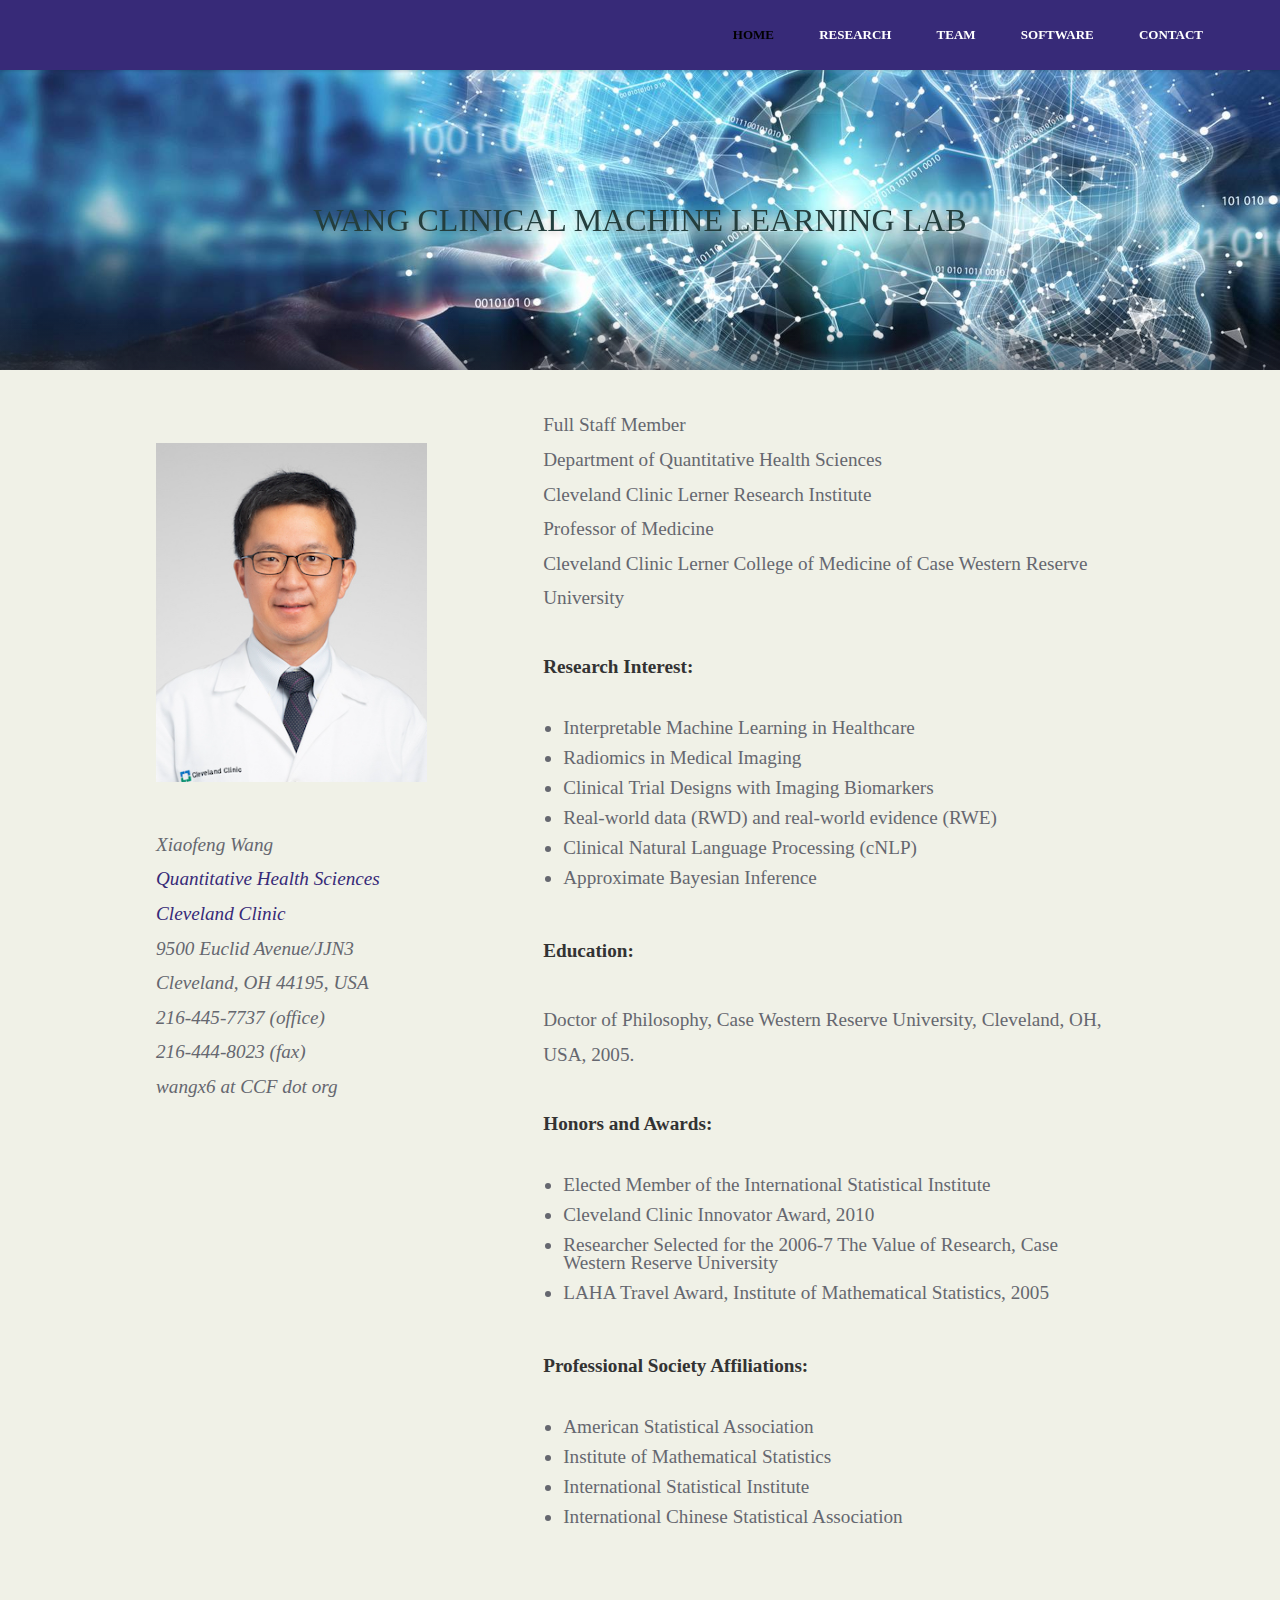
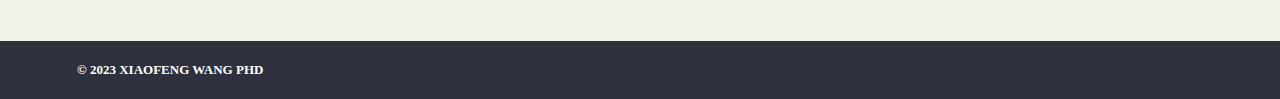
<file: index.html>
<!doctype html>
<html lang="en" class="no-js">
<head>
	
<meta http-equiv="Content-Type" content="text/html; charset=utf-8" />
		<meta name="robots" content="index, follow" />
		<meta name="generator" content="RapidWeaver" />
		
	<meta name="twitter:card" content="summary">
	<meta name="twitter:title" content="Home | Wang's Clinical Machine Learning Lab">
	<meta name="twitter:url" content="http://filer.case.edu/xxw17/index.html">
	<meta property="og:type" content="website">
	<meta property="og:site_name" content="Wang's Clinical Machine Learning Lab">
	<meta property="og:title" content="Home | Wang's Clinical Machine Learning Lab">
	<meta property="og:url" content="http://filer.case.edu/xxw17/index.html">
	<meta charset="UTF-8">
	<meta name="viewport" content="width=device-width, initial-scale=1">
	<link rel="stylesheet" type="text/css" media="all" href="rw_common/themes/split/consolidated-0.css" />
		
	
	
	<script src="rw_common/themes/split/jquery.js"></script>
	<script src="rw_common/themes/split/js/modernizr.js"></script>
	<title>Home | Wang's Clinical Machine Learning Lab</title>
	
	
	
	
	
</head>

<body>
	<header class="header">
		<div id="logo"><a href="http://filer.case.edu/xxw17/"></a></div>

		<nav class="main-nav">
				<ul><li><a href="./" rel="" id="current">Home</a></li><li><a href="research/research.html" rel="">Research</a></li><li><a href="team/team.html" rel="">Team</a></li><li><a href="software/software.html" rel="">Software</a></li><li><a href="contact/contact.html" rel="">Contact</a></li></ul>
		</nav> <!-- main-nav -->
	</header>

	<section id="intro">
		<div id="intro-background"></div>
		<div id="intro-tagline">
			<h1>Wang Clinical Machine Learning Lab</h1>
		</div>
	</section>

	<main class="content">
		<section id="subheader">

				<nav class="secondary-nav">
					<ul></ul>
				</nav> <!-- secondary-nav -->
		</section>

		<div class="container">
		<aside id="aside" role="complementary">
			<div id="sidebar">
					<h3 class="sidebarTitle"></h3>
					<br /><img class="imageStyle" alt="Wang_Xiaofeng_S1" src="files/wang_xiaofeng_s1.jpg" width="300" height="375" /><br /> <br /><em>Xiaofeng Wang</em><br /><span style="color:#3E3E3E;"><em><a href="https://www.lerner.ccf.org/qhs/">Quantitative Health Sciences</a></em></span><em><a href="https://www.lerner.ccf.org/qhs/"><br /></a></em><span style="color:#3E3E3E;"><em><a href="my.clevelandclinic.org">Cleveland Clinic</a></em></span><em><br />9500 Euclid Avenue/JJN3 <br />Cleveland, OH 44195, USA<br />216-445-7737 (office)<br />216-444-8023 (fax)<br />wangx6 at CCF dot org</em>
					<div id="archives">
					
					</div><!-- archives -->
			</div><!-- sidebar -->
		</aside><!-- aside -->
			<div id="contentContainer">
					Full Staff Member<br />Department of Quantitative Health Sciences<br />Cleveland Clinic Lerner Research Institute<br />Professor of Medicine<br />Cleveland Clinic Lerner College of Medicine of Case Western Reserve University<br /><br /><strong>Research Interest:<br /></strong><br /><ul class="disc"><li>Interpretable Machine Learning in Healthcare</li><li>Radiomics in Medical Imaging</li><li>Clinical Trial Designs with Imaging Biomarkers</li><li>Real-world data (RWD) and real-world evidence (RWE)</li><li>Clinical Natural Language Processing (cNLP)</li><li>Approximate Bayesian Inference</li></ul><br /><strong>Education:</strong><br /><br />Doctor of Philosophy, Case Western Reserve University, Cleveland, OH, USA, 2005.<br /><br /><strong>Honors and Awards:<br /></strong><br /><ul class="disc"><li>Elected Member of the International Statistical Institute</li><li>Cleveland Clinic Innovator Award, 2010</li><li>Researcher Selected for the 2006-7 The Value of Research, Case Western Reserve University</li><li>LAHA Travel Award, Institute of Mathematical Statistics, 2005</li></ul><br /><strong>Professional Society Affiliations:<br /></strong><br /><ul class="disc"><li>American Statistical Association</li><li>Institute of Mathematical Statistics</li><li>International Statistical Institute</li></ul><ul class="disc"><li>International Chinese Statistical Association</li></ul><br /><span style="color:#3E3E3E;"><br /></span><br />
			</div>
		</div>
	</main> <!-- content -->

	<footer id="footer" role="contentinfo" class="clearfix">
		<div id="footerContent">
			<div id="footerText">&copy; 2023 Xiaofeng Wang PhD</div>
		</div><!-- footerContainer -->
		<div class="clearer"></div>
	</footer><!-- footer -->
	<script src="rw_common/themes/split/js/yuzoolthemes.js"></script>
	<script type="text/javascript" src="rw_common/themes/split/javascript.js"></script>
</body>
</html><!-- END html -->
</file>
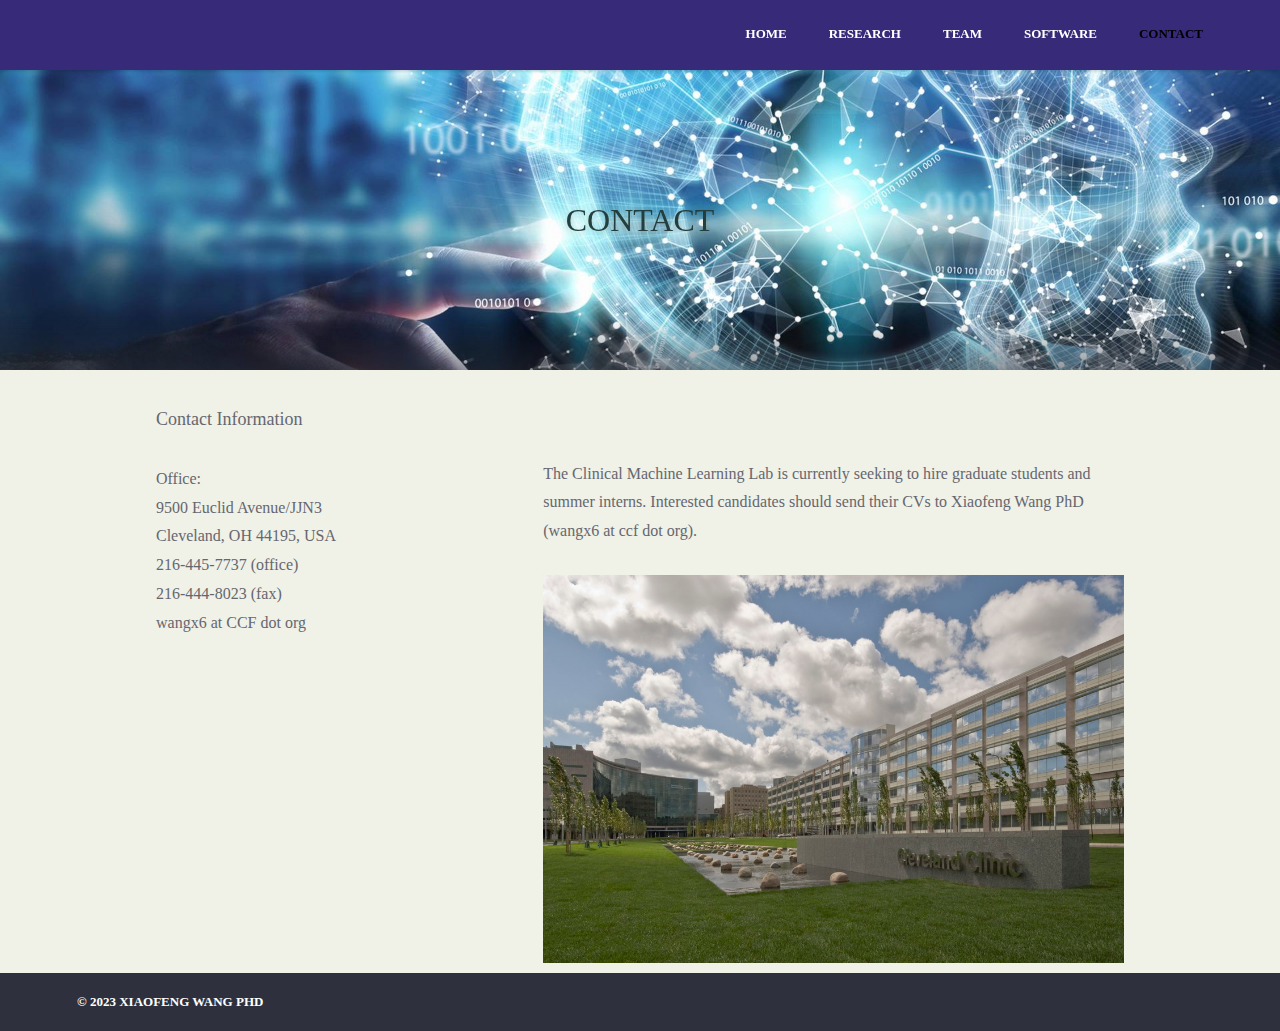
<file: contact/contact.html>
<!doctype html>
<html lang="en" class="no-js">
<head>
	
<meta http-equiv="Content-Type" content="text/html; charset=utf-8" />
		<meta name="robots" content="index, follow" />
		<meta name="generator" content="RapidWeaver" />
		
	<meta name="twitter:card" content="summary">
	<meta name="twitter:title" content="Contact | Wang's Clinical Machine Learning Lab">
	<meta name="twitter:url" content="http://filer.case.edu/xxw17/contact/contact.html">
	<meta property="og:type" content="website">
	<meta property="og:site_name" content="Wang's Clinical Machine Learning Lab">
	<meta property="og:title" content="Contact | Wang's Clinical Machine Learning Lab">
	<meta property="og:url" content="http://filer.case.edu/xxw17/contact/contact.html">
	<meta charset="UTF-8">
	<meta name="viewport" content="width=device-width, initial-scale=1">
	<link rel="stylesheet" type="text/css" media="all" href="../rw_common/themes/split/consolidated-1.css" />
		
	
	
	<script src="../rw_common/themes/split/jquery.js"></script>
	<script src="../rw_common/themes/split/js/modernizr.js"></script>
	<title>Contact | Wang's Clinical Machine Learning Lab</title>
	
	
	
	
	
</head>

<body>
	<header class="header">
		<div id="logo"><a href="http://filer.case.edu/xxw17/"></a></div>

		<nav class="main-nav">
				<ul><li><a href="../" rel="">Home</a></li><li><a href="../research/research.html" rel="">Research</a></li><li><a href="../team/team.html" rel="">Team</a></li><li><a href="../software/software.html" rel="">Software</a></li><li><a href="contact.html" rel="" id="current">Contact</a></li></ul>
		</nav> <!-- main-nav -->
	</header>

	<section id="intro">
		<div id="intro-background"></div>
		<div id="intro-tagline">
			<h1>Contact</h1>
		</div>
	</section>

	<main class="content">
		<section id="subheader">

				<nav class="secondary-nav">
					<ul></ul>
				</nav> <!-- secondary-nav -->
		</section>

		<div class="container">
		<aside id="aside" role="complementary">
			<div id="sidebar">
					<h3 class="sidebarTitle">Contact Information</h3>
					<br />Office:<br />9500 Euclid Avenue/JJN3 <br />Cleveland, OH 44195, USA<br />216-445-7737 (office)<br />216-444-8023 (fax)<br />wangx6 at CCF dot org
					<div id="archives">
					
					</div><!-- archives -->
			</div><!-- sidebar -->
		</aside><!-- aside -->
			<div id="contentContainer">
					<br /><br />The Clinical Machine Learning Lab is currently seeking to hire graduate students and summer interns. Interested candidates should send their CVs to Xiaofeng Wang PhD (wangx6 at ccf dot org).<br /><br /><img class="imageStyle" alt="Cleveland_Clinic_medium" src="files/cleveland_clinic_medium.jpg" width="1024" height="685" />
			</div>
		</div>
	</main> <!-- content -->

	<footer id="footer" role="contentinfo" class="clearfix">
		<div id="footerContent">
			<div id="footerText">&copy; 2023 Xiaofeng Wang PhD</div>
		</div><!-- footerContainer -->
		<div class="clearer"></div>
	</footer><!-- footer -->
	<script src="../rw_common/themes/split/js/yuzoolthemes.js"></script>
	<script type="text/javascript" src="../rw_common/themes/split/javascript.js"></script>
</body>
</html><!-- END html -->
</file>
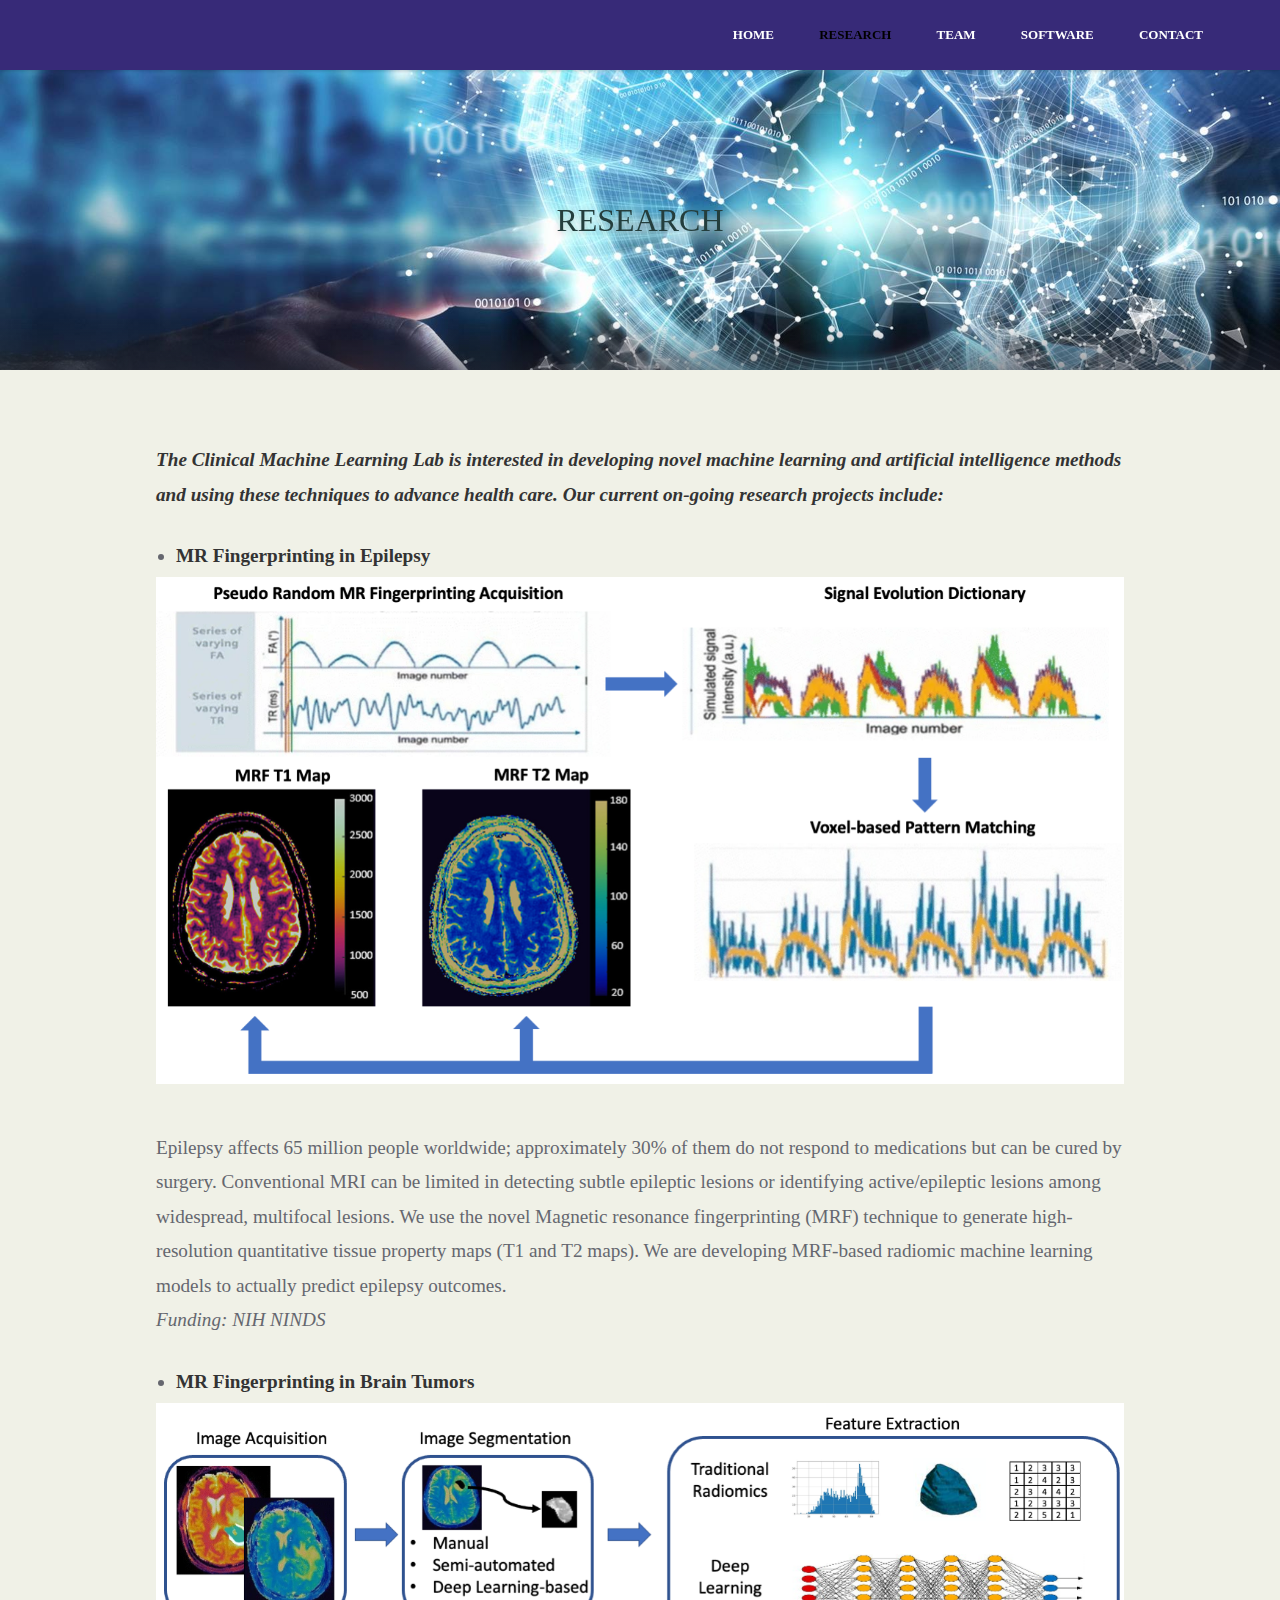
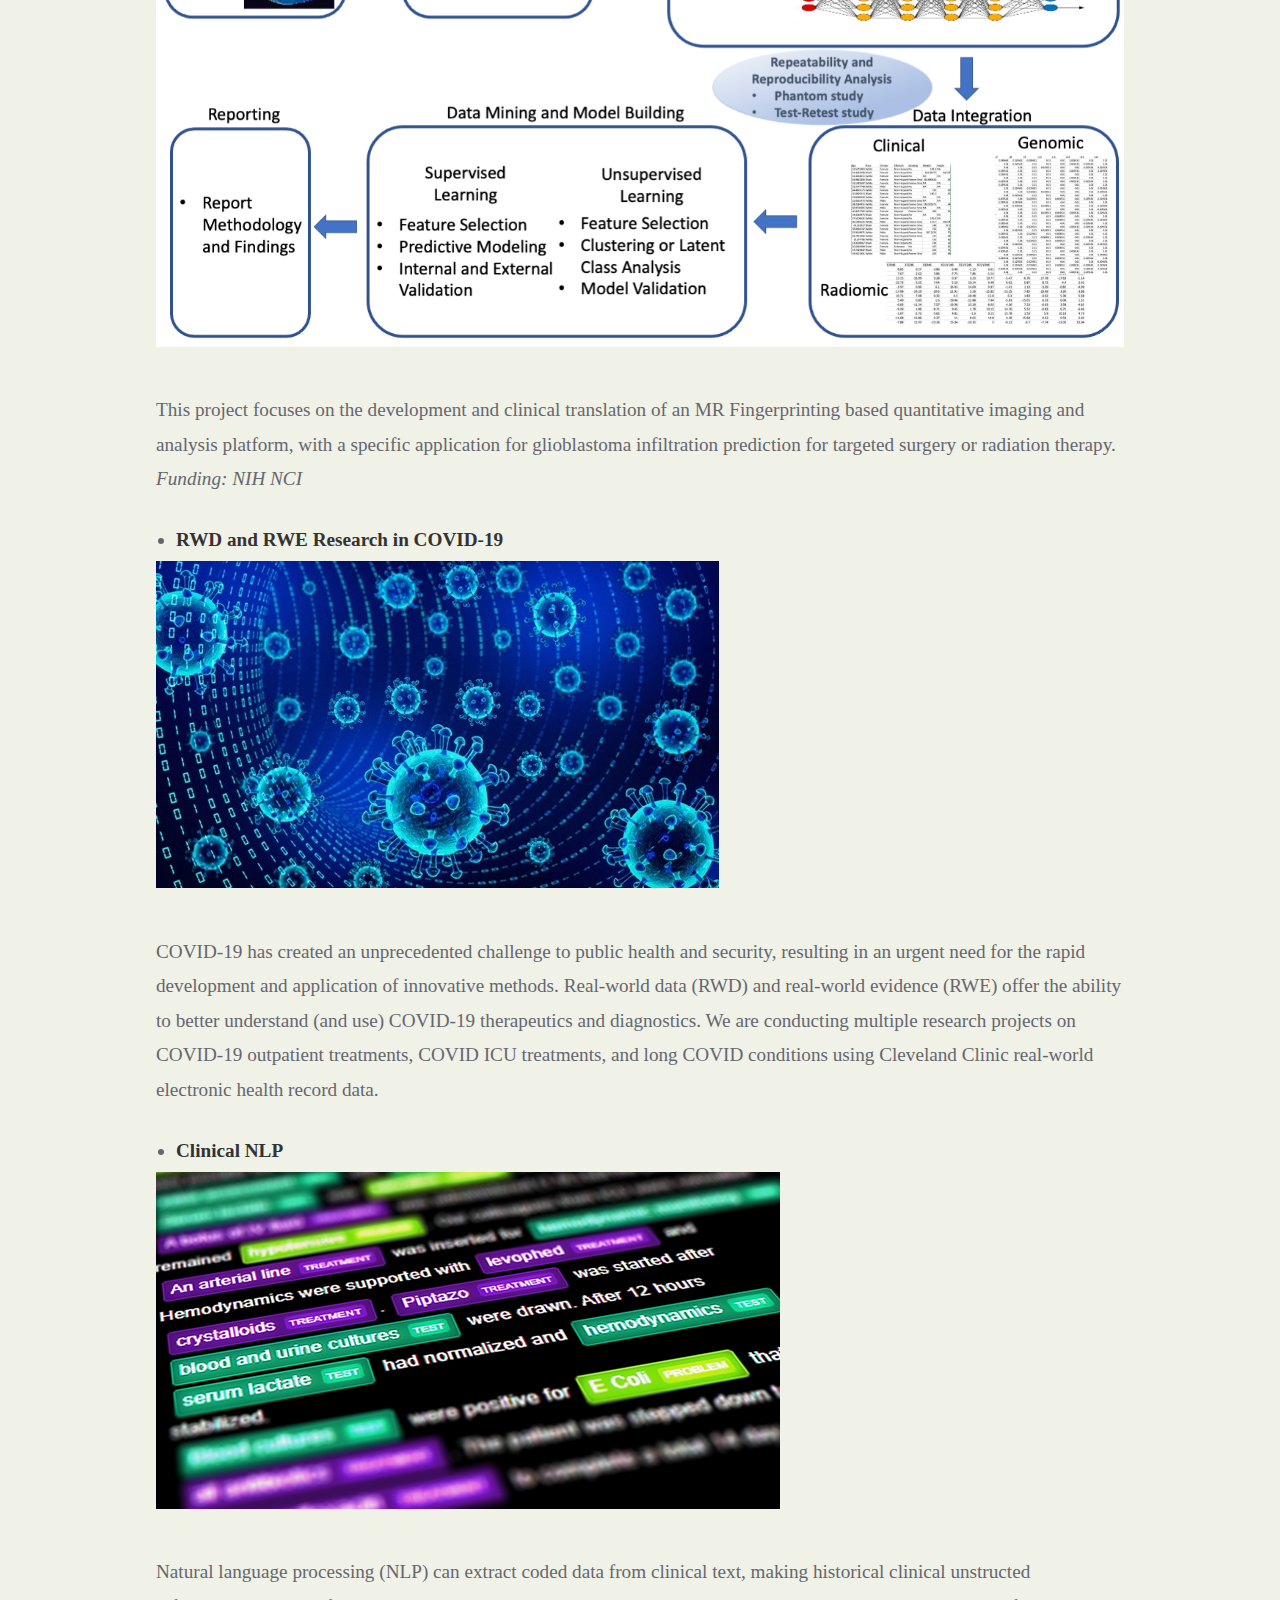
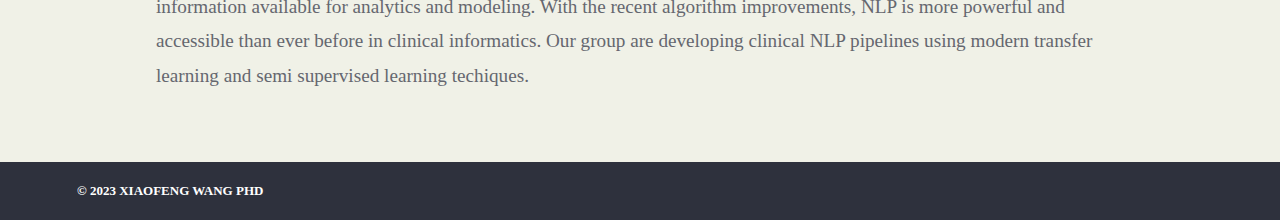
<file: research/research.html>
<!doctype html>
<html lang="en" class="no-js">
<head>
	
<meta http-equiv="Content-Type" content="text/html; charset=utf-8" />
		<meta name="robots" content="index, follow" />
		<meta name="generator" content="RapidWeaver" />
		
	<meta name="twitter:card" content="summary">
	<meta name="twitter:title" content="Research | Wang's Clinical Machine Learning Lab">
	<meta name="twitter:url" content="http://filer.case.edu/xxw17/research/research.html">
	<meta property="og:type" content="website">
	<meta property="og:site_name" content="Wang's Clinical Machine Learning Lab">
	<meta property="og:title" content="Research | Wang's Clinical Machine Learning Lab">
	<meta property="og:url" content="http://filer.case.edu/xxw17/research/research.html">
	<meta charset="UTF-8">
	<meta name="viewport" content="width=device-width, initial-scale=1">
	<link rel="stylesheet" type="text/css" media="all" href="../rw_common/themes/split/consolidated-3.css" />
		
	
	
	<script src="../rw_common/themes/split/jquery.js"></script>
	<script src="../rw_common/themes/split/js/modernizr.js"></script>
	<title>Research | Wang's Clinical Machine Learning Lab</title>
	
	
	
	
	
</head>

<body>
	<header class="header">
		<div id="logo"><a href="http://filer.case.edu/xxw17/"></a></div>

		<nav class="main-nav">
				<ul><li><a href="../" rel="">Home</a></li><li><a href="research.html" rel="" id="current">Research</a></li><li><a href="../team/team.html" rel="">Team</a></li><li><a href="../software/software.html" rel="">Software</a></li><li><a href="../contact/contact.html" rel="">Contact</a></li></ul>
		</nav> <!-- main-nav -->
	</header>

	<section id="intro">
		<div id="intro-background"></div>
		<div id="intro-tagline">
			<h1>Research</h1>
		</div>
	</section>

	<main class="content">
		<section id="subheader">

				<nav class="secondary-nav">
					<ul></ul>
				</nav> <!-- secondary-nav -->
		</section>

		<div class="container">
		<aside id="aside" role="complementary">
			<div id="sidebar">
					<h3 class="sidebarTitle"></h3>
					
					<div id="archives">
					
					</div><!-- archives -->
			</div><!-- sidebar -->
		</aside><!-- aside -->
			<div id="contentContainer">
					<br /><strong><em>The Clinical Machine Learning Lab is interested in developing novel machine learning and artificial intelligence methods and using these techniques to advance health care. Our current on-going research projects include:</em></strong><em><br /></em><br /><ul class="disc"><li><strong>MR Fingerprinting in Epilepsy</strong></li></ul><img class="imageStyle" alt="MRF_intro" src="files/mrf_intro.png" width="1319" height="692" /><br /><br />Epilepsy affects 65 million people worldwide; approximately 30% of them do not respond to medications but can be cured by surgery. Conventional MRI can be limited in detecting subtle epileptic lesions or identifying active/epileptic lesions among widespread, multifocal lesions. We use the novel Magnetic resonance fingerprinting (MRF) technique to generate high-resolution quantitative tissue property maps (T1 and T2 maps). We are developing MRF-based radiomic machine learning models to actually predict epilepsy outcomes.<br /><em>Funding: NIH NINDS</em><br /><br /><ul class="disc"><li><strong>MR Fingerprinting in Brain Tumors </strong></li></ul><img class="imageStyle" alt="Radiomics_flowchart" src="files/radiomics_flowchart.png" width="1319" height="742" /><br /><br />This project focuses on the development and clinical translation of an MR Fingerprinting based quantitative imaging and analysis platform, with a specific application for glioblastoma infiltration prediction for targeted surgery or radiation therapy. <br /><em>Funding: NIH NCI</em><br /><br /><ul class="disc"><li><strong>RWD and RWE Research in COVID-19</strong></li></ul><img class="imageStyle" alt="COVID-19" src="files/covid-19.jpg" width="563" height="327" /><br /><br />COVID-19 has created an unprecedented challenge to public health and security, resulting in an urgent need for the rapid development and application of innovative methods. Real-world data (RWD) and real-world evidence (RWE) offer the ability to better understand (and use) COVID-19 therapeutics and diagnostics. We are conducting multiple research projects on COVID-19 outpatient treatments, COVID ICU treatments, and long COVID conditions using Cleveland Clinic real-world electronic health record data.<br /><br /><ul class="disc"><li><strong>Clinical NLP</strong></li></ul><img class="imageStyle" alt="cNLP" src="files/cnlp.png" width="624" height="337" /><br /><br />Natural language processing (NLP) can extract coded data from clinical text, making historical clinical unstructed information available for analytics and modeling. With the recent algorithm improvements, NLP is more powerful and accessible than ever before in clinical informatics. Our group are developing clinical NLP pipelines using modern transfer learning and semi supervised learning techiques.<br /><br /><br />
			</div>
		</div>
	</main> <!-- content -->

	<footer id="footer" role="contentinfo" class="clearfix">
		<div id="footerContent">
			<div id="footerText">&copy; 2023 Xiaofeng Wang PhD</div>
		</div><!-- footerContainer -->
		<div class="clearer"></div>
	</footer><!-- footer -->
	<script src="../rw_common/themes/split/js/yuzoolthemes.js"></script>
	<script type="text/javascript" src="../rw_common/themes/split/javascript.js"></script>
</body>
</html><!-- END html -->
</file>
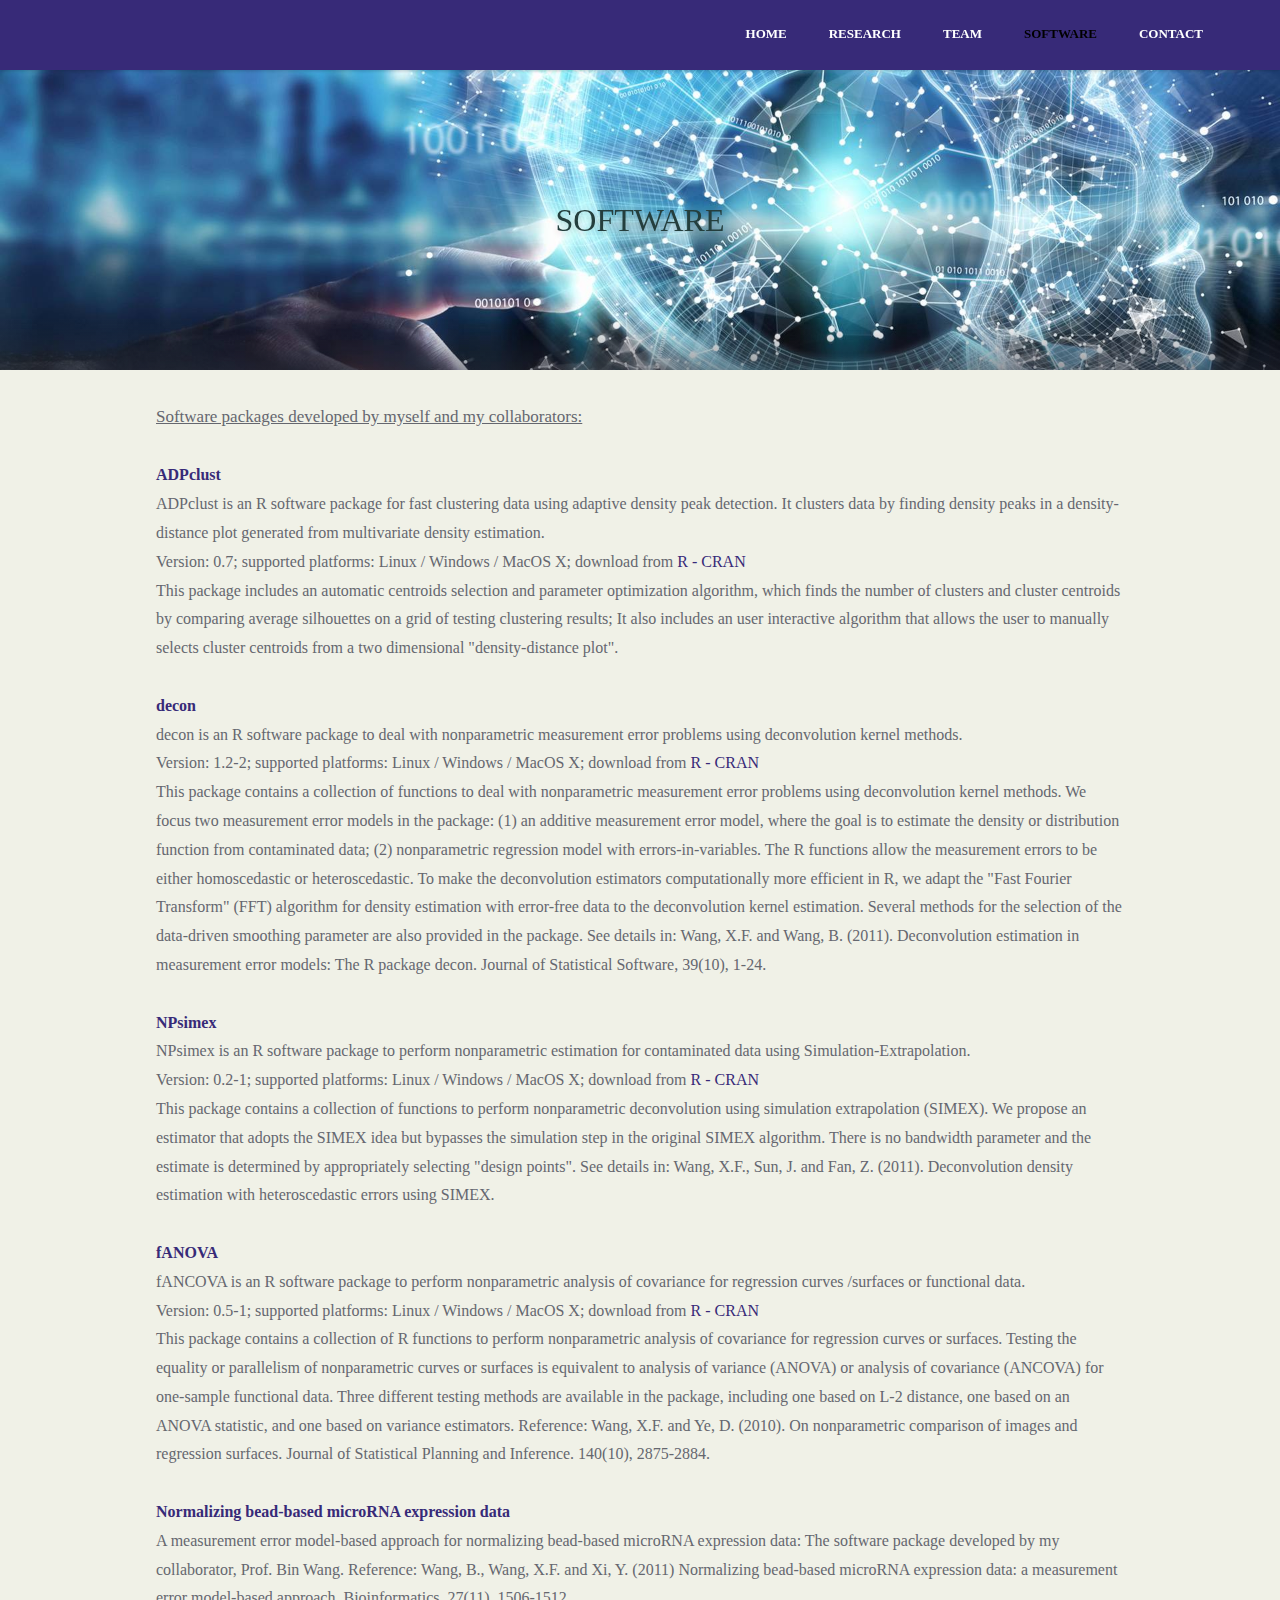
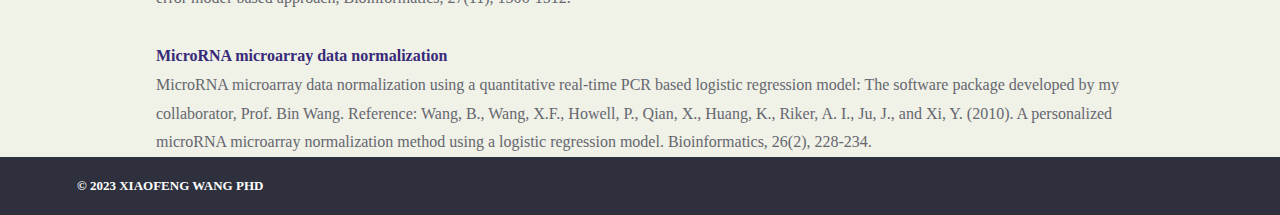
<file: software/software.html>
<!doctype html>
<html lang="en" class="no-js">
<head>
	
<meta http-equiv="Content-Type" content="text/html; charset=utf-8" />
		<meta name="robots" content="index, follow" />
		<meta name="generator" content="RapidWeaver" />
		
	<meta name="twitter:card" content="summary">
	<meta name="twitter:title" content="Software | Wang's Clinical Machine Learning Lab">
	<meta name="twitter:url" content="http://filer.case.edu/xxw17/software/software.html">
	<meta property="og:type" content="website">
	<meta property="og:site_name" content="Wang's Clinical Machine Learning Lab">
	<meta property="og:title" content="Software | Wang's Clinical Machine Learning Lab">
	<meta property="og:url" content="http://filer.case.edu/xxw17/software/software.html">
	<meta charset="UTF-8">
	<meta name="viewport" content="width=device-width, initial-scale=1">
	<link rel="stylesheet" type="text/css" media="all" href="../rw_common/themes/split/consolidated-4.css" />
		
	
	
	<script src="../rw_common/themes/split/jquery.js"></script>
	<script src="../rw_common/themes/split/js/modernizr.js"></script>
	<title>Software | Wang's Clinical Machine Learning Lab</title>
	
	
	
	
	
</head>

<body>
	<header class="header">
		<div id="logo"><a href="http://filer.case.edu/xxw17/"></a></div>

		<nav class="main-nav">
				<ul><li><a href="../" rel="">Home</a></li><li><a href="../research/research.html" rel="">Research</a></li><li><a href="../team/team.html" rel="">Team</a></li><li><a href="software.html" rel="" id="current">Software</a></li><li><a href="../contact/contact.html" rel="">Contact</a></li></ul>
		</nav> <!-- main-nav -->
	</header>

	<section id="intro">
		<div id="intro-background"></div>
		<div id="intro-tagline">
			<h1>Software</h1>
		</div>
	</section>

	<main class="content">
		<section id="subheader">

				<nav class="secondary-nav">
					<ul></ul>
				</nav> <!-- secondary-nav -->
		</section>

		<div class="container">
		<aside id="aside" role="complementary">
			<div id="sidebar">
					<h3 class="sidebarTitle"></h3>
					
					<div id="archives">
					
					</div><!-- archives -->
			</div><!-- sidebar -->
		</aside><!-- aside -->
			<div id="contentContainer">
					<span style="font-size:17px; "><u>Software packages developed by myself and my collaborators:</u></span><br /><br /><strong><a href="http://CRAN.R-project.org/package=ADPclust">ADPclust</a></strong><br />ADPclust is an R software package for fast clustering data using adaptive density peak detection. It clusters data by finding density peaks in a density-distance plot generated from multivariate density estimation. <br />Version: 0.7; supported platforms: Linux / Windows / MacOS X; download from <a href="http://CRAN.R-project.org/package=ADPclust">R - CRAN</a><br />This package includes an automatic centroids selection and parameter optimization algorithm, which finds the number of clusters and cluster centroids by comparing average silhouettes on a grid of testing clustering results; It also includes an user interactive algorithm that allows the user to manually selects cluster centroids from a two dimensional "density-distance plot".<br /><br /><strong><a href="http://cran.r-project.org/web/packages/decon/index.html">decon</a></strong><br />decon is an R software package to deal with nonparametric measurement error problems using deconvolution kernel methods.<br />Version: 1.2-2; supported platforms: Linux / Windows / MacOS X; download from <a href="http://cran.r-project.org/web/packages/decon/index.html">R - CRAN</a><br />This package contains a collection of functions to deal with nonparametric measurement error problems using deconvolution kernel methods. We focus two measurement error models in the package: (1) an additive measurement error model, where the goal is to estimate the density or distribution function from contaminated data; (2) nonparametric regression model with errors-in-variables. The R functions allow the measurement errors to be either homoscedastic or heteroscedastic. To make the deconvolution estimators computationally more efficient in R, we adapt the "Fast Fourier Transform" (FFT) algorithm for density estimation with error-free data to the deconvolution kernel estimation. Several methods for the selection of the data-driven smoothing parameter are also provided in the package. See details in: Wang, X.F. and Wang, B. (2011). Deconvolution estimation in measurement error models: The R package decon. Journal of Statistical Software, 39(10), 1-24.<br /><br /><strong><a href="http://cran.r-project.org/package=NPsimex">NPsimex</a></strong><strong><br /></strong>NPsimex is an R software package to perform nonparametric estimation for contaminated data using Simulation-Extrapolation. <br />Version: 0.2-1; supported platforms: Linux / Windows / MacOS X; download from <a href="http://cran.r-project.org/package=NPsimex">R - CRAN</a><br />This package contains a collection of functions to perform nonparametric deconvolution using simulation extrapolation (SIMEX). We propose an estimator that adopts the SIMEX idea but bypasses the simulation step in the original SIMEX algorithm. There is no bandwidth parameter and the estimate is determined by appropriately selecting "design points". See details in: Wang, X.F., Sun, J. and Fan, Z. (2011). Deconvolution density estimation with heteroscedastic errors using SIMEX.<br /><br /><strong><a href="http://cran.r-project.org/web/packages/fANCOVA/index.html">fANOVA</a></strong><br />fANCOVA is an R software package to perform nonparametric analysis of covariance for regression curves /surfaces or functional data.<br />Version: 0.5-1; supported platforms: Linux / Windows / MacOS X; download from <a href="http://cran.r-project.org/web/packages/fANCOVA/index.html">R - CRAN</a><br />This package contains a collection of R functions to perform nonparametric analysis of covariance for regression curves or surfaces. Testing the equality or parallelism of nonparametric curves or surfaces is equivalent to analysis of variance (ANOVA) or analysis of covariance (ANCOVA) for one-sample functional data. Three different testing methods are available in the package, including one based on L-2 distance, one based on an ANOVA statistic, and one based on variance estimators. Reference: Wang, X.F. and Ye, D. (2010). On nonparametric comparison of images and regression surfaces. Journal of Statistical Planning and Inference. 140(10), 2875-2884.<br /><br /><strong><a href="http://gauss.usouthal.edu/publ/beadsme/">Normalizing bead-based microRNA expression data</a></strong><strong><br /></strong>A measurement error model-based approach for normalizing bead-based microRNA expression data: The software package developed by my collaborator, Prof. Bin Wang. Reference: Wang, B., Wang, X.F. and Xi, Y. (2011) Normalizing bead-based microRNA expression data: a measurement error model-based approach, Bioinformatics, 27(11), 1506-1512.<br /><br /><strong><a href="http://gauss.usouthal.edu/~bwang/Software/logit/">MicroRNA microarray data normalization</a></strong><strong><br /></strong>MicroRNA microarray data normalization using a quantitative real-time PCR based logistic regression model: The software package developed by my collaborator, Prof. Bin Wang. Reference: Wang, B., Wang, X.F., Howell, P., Qian, X., Huang, K., Riker, A. I., Ju, J., and Xi, Y. (2010). A personalized microRNA microarray normalization method using a logistic regression model. Bioinformatics, 26(2), 228-234.
			</div>
		</div>
	</main> <!-- content -->

	<footer id="footer" role="contentinfo" class="clearfix">
		<div id="footerContent">
			<div id="footerText">&copy; 2023 Xiaofeng Wang PhD</div>
		</div><!-- footerContainer -->
		<div class="clearer"></div>
	</footer><!-- footer -->
	<script src="../rw_common/themes/split/js/yuzoolthemes.js"></script>
	<script type="text/javascript" src="../rw_common/themes/split/javascript.js"></script>
</body>
</html><!-- END html -->
</file>
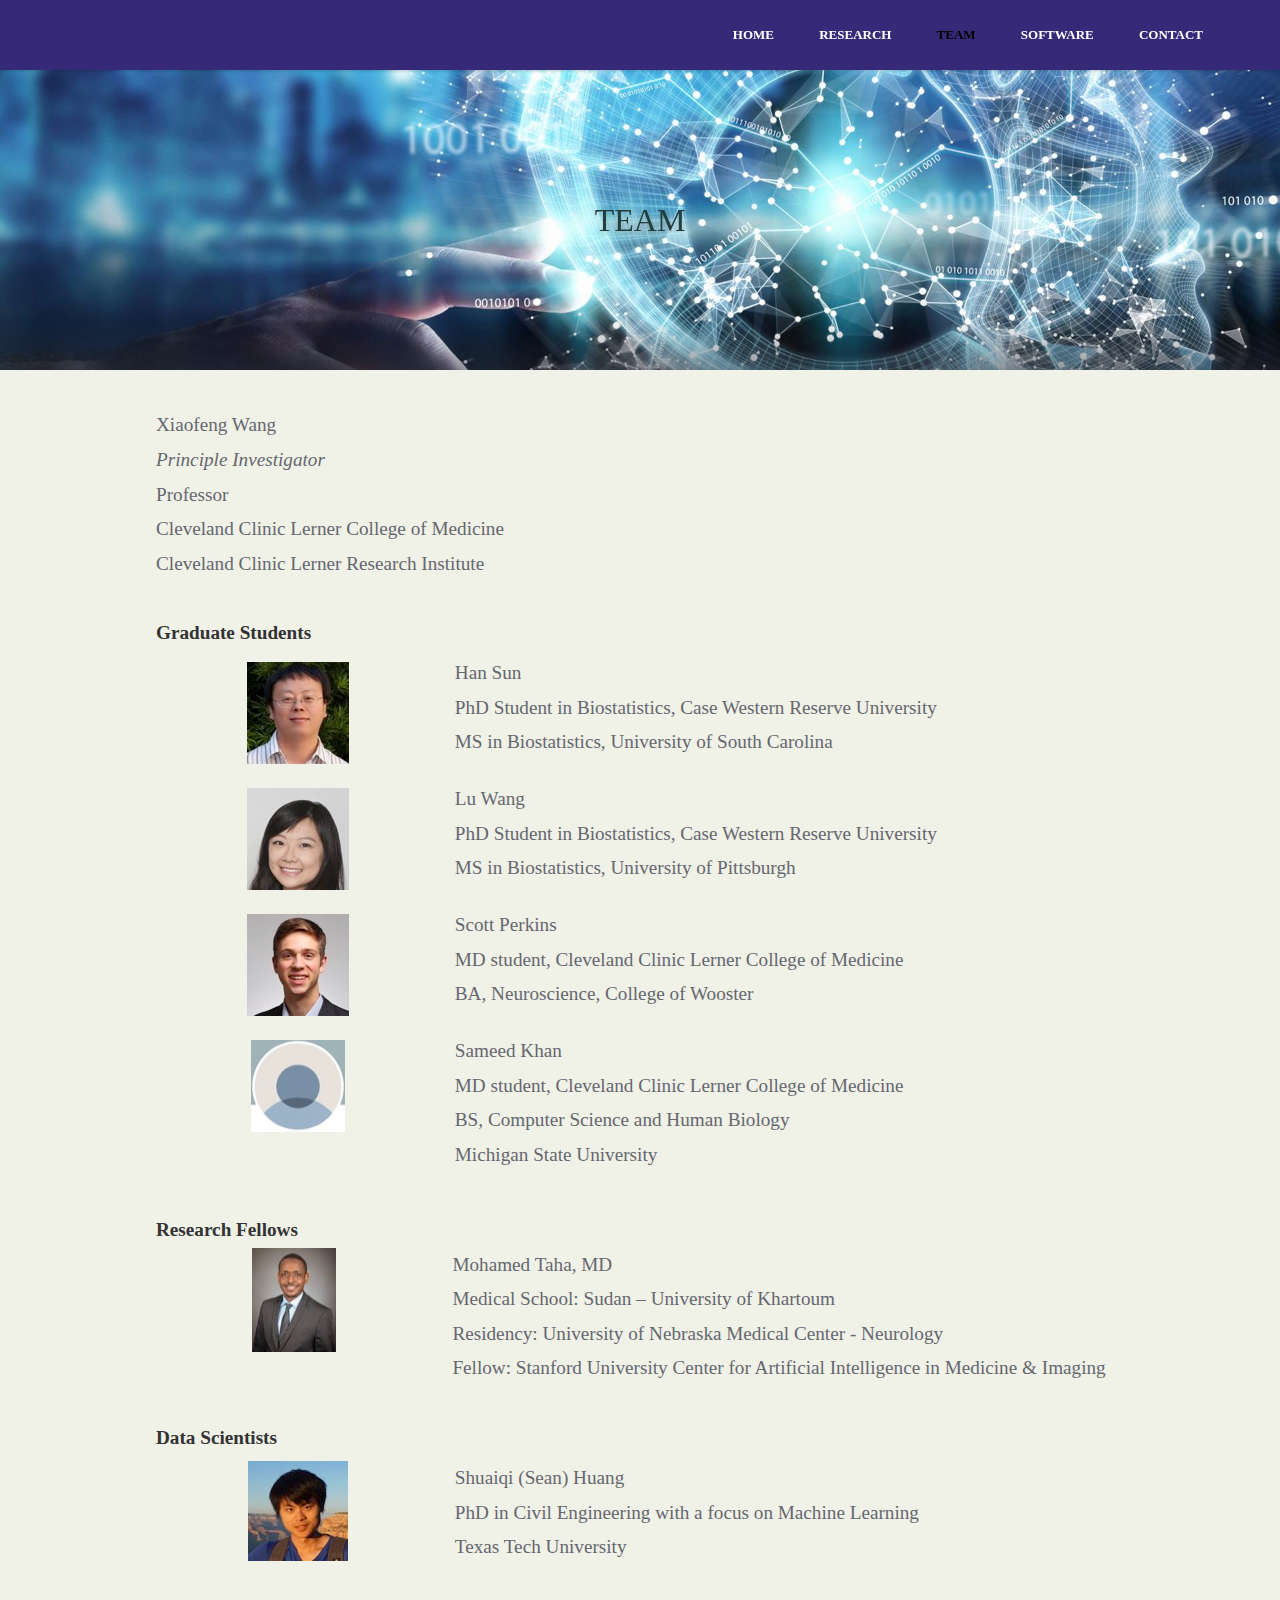
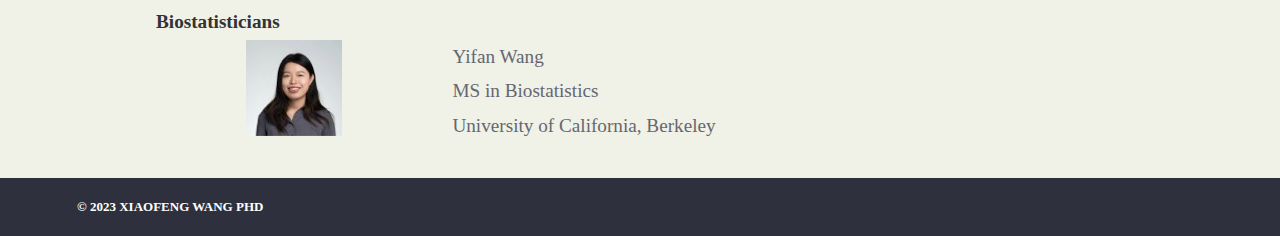
<file: team/team.html>
<!doctype html>
<html lang="en" class="no-js">
<head>
	
<meta http-equiv="Content-Type" content="text/html; charset=utf-8" />
		<meta name="robots" content="index, follow" />
		<meta name="generator" content="RapidWeaver" />
		
	<meta name="twitter:card" content="summary">
	<meta name="twitter:title" content="Team | Wang's Clinical Machine Learning Lab">
	<meta name="twitter:url" content="http://filer.case.edu/xxw17/team/team.html">
	<meta property="og:type" content="website">
	<meta property="og:site_name" content="Wang's Clinical Machine Learning Lab">
	<meta property="og:title" content="Team | Wang's Clinical Machine Learning Lab">
	<meta property="og:url" content="http://filer.case.edu/xxw17/team/team.html">
	<meta charset="UTF-8">
	<meta name="viewport" content="width=device-width, initial-scale=1">
	<link rel="stylesheet" type="text/css" media="all" href="../rw_common/themes/split/consolidated-2.css" />
		
	
	
	<script src="../rw_common/themes/split/jquery.js"></script>
	<script src="../rw_common/themes/split/js/modernizr.js"></script>
	<title>Team | Wang's Clinical Machine Learning Lab</title>
	
	
	
	
			<link rel='stylesheet' type='text/css' media='all' href='../rw_common/plugins/stacks/stacks.css' />
		<link rel='stylesheet' type='text/css' media='all' href='files/stacks_page_page2.css' />
        
        
        
        
		
        <meta name="formatter" content="Stacks v4.3.0 (6300)" >
		

</head>

<body>
	<header class="header">
		<div id="logo"><a href="http://filer.case.edu/xxw17/"></a></div>

		<nav class="main-nav">
				<ul><li><a href="../" rel="">Home</a></li><li><a href="../research/research.html" rel="">Research</a></li><li><a href="team.html" rel="" id="current">Team</a></li><li><a href="../software/software.html" rel="">Software</a></li><li><a href="../contact/contact.html" rel="">Contact</a></li></ul>
		</nav> <!-- main-nav -->
	</header>

	<section id="intro">
		<div id="intro-background"></div>
		<div id="intro-tagline">
			<h1>Team</h1>
		</div>
	</section>

	<main class="content">
		<section id="subheader">

				<nav class="secondary-nav">
					<ul></ul>
				</nav> <!-- secondary-nav -->
		</section>

		<div class="container">
		<aside id="aside" role="complementary">
			<div id="sidebar">
					<h3 class="sidebarTitle"></h3>
					
					<div id="archives">
					
					</div><!-- archives -->
			</div><!-- sidebar -->
		</aside><!-- aside -->
			<div id="contentContainer">
					
<div id='stacks_out_1' class='stacks_top'><div id='stacks_in_1' class=''><div id='stacks_out_15' class='stacks_out'><div id='stacks_in_15' class='stacks_in stack_stack'><div id='stacks_out_17' class='stacks_out'><div id='stacks_in_17' class='stacks_in text_stack'>Xiaofeng Wang<br /><em>Principle Investigator</em><br />Professor<br />Cleveland Clinic Lerner College of Medicine<br />Cleveland Clinic Lerner Research Institute<br /><br /></div></div><div id='stacks_out_24' class='stacks_out'><div id='stacks_in_24' class='stacks_in text_stack'><strong>Graduate Students<br /></strong></div></div></div></div><div id='stacks_out_21' class='stacks_out'><div id='stacks_in_21' class='stacks_in com_yourhead_stacks_two_columns_stack'><div class='s3_row'>
	<div class='s3_column s3_column_left'><div id='stacks_out_28' class='stacks_out'><div id='stacks_in_28' class='stacks_in image_stack'>
<div class='centered_image' >
    <img class='imageStyle' src='files/stacks-image-edd7b14-102x102.jpg' alt='Stacks Image 29' />
</div>

</div></div></div>
	<div class='s3_column s3_column_right'><div id='stacks_out_26' class='stacks_out'><div id='stacks_in_26' class='stacks_in text_stack'>Han Sun<br />PhD Student in Biostatistics, Case Western Reserve University<br />MS in Biostatistics, University of South Carolina</div></div></div>
</div></div></div><div id='stacks_out_32' class='stacks_out'><div id='stacks_in_32' class='stacks_in com_yourhead_stacks_two_columns_stack'><div class='s3_row'>
	<div class='s3_column s3_column_left'><div id='stacks_out_35' class='stacks_out'><div id='stacks_in_35' class='stacks_in image_stack'>
<div class='centered_image' >
    <img class='imageStyle' src='files/stacks-image-2ccf827-102x102.jpg' alt='Stacks Image 36'  srcset='files/stacks-image-2ccf827-102x102.jpg 1x, files/stacks-image-2ccf827-102x102@2x.jpg 2x' />
</div>

</div></div></div>
	<div class='s3_column s3_column_right'><div id='stacks_out_37' class='stacks_out'><div id='stacks_in_37' class='stacks_in text_stack'>Lu Wang<br />PhD Student in Biostatistics, Case Western Reserve University<br />MS in Biostatistics, University of Pittsburgh</div></div></div>
</div></div></div><div id='stacks_out_59' class='stacks_out'><div id='stacks_in_59' class='stacks_in com_yourhead_stacks_two_columns_stack'><div class='s3_row'>
	<div class='s3_column s3_column_left'><div id='stacks_out_62' class='stacks_out'><div id='stacks_in_62' class='stacks_in image_stack'>
<div class='centered_image' >
    <img class='imageStyle' src='files/stacks-image-d76f47a-102x102.jpg' alt='Stacks Image 63'  srcset='files/stacks-image-d76f47a-102x102.jpg 1x, files/stacks-image-d76f47a-102x102@2x.jpg 2x' />
</div>

</div></div></div>
	<div class='s3_column s3_column_right'><div id='stacks_out_66' class='stacks_out'><div id='stacks_in_66' class='stacks_in text_stack'>Scott Perkins<br />MD student, Cleveland Clinic Lerner College of Medicine<br />BA, Neuroscience, College of Wooster</div></div></div>
</div></div></div><div id='stacks_out_68' class='stacks_out'><div id='stacks_in_68' class='stacks_in com_yourhead_stacks_two_columns_stack'><div class='s3_row'>
	<div class='s3_column s3_column_left'><div id='stacks_out_71' class='stacks_out'><div id='stacks_in_71' class='stacks_in image_stack'>
<div class='centered_image' >
    <img class='imageStyle' src='files/stacks-image-ab896c2-94x92.jpg' alt='Stacks Image 72' />
</div>

</div></div></div>
	<div class='s3_column s3_column_right'><div id='stacks_out_73' class='stacks_out'><div id='stacks_in_73' class='stacks_in text_stack'>Sameed Khan<br />MD student, Cleveland Clinic Lerner College of Medicine<br />BS, Computer Science and Human Biology<br />Michigan State University</div></div></div>
</div></div></div><div id='stacks_out_75' class='stacks_out'><div id='stacks_in_75' class='stacks_in stack_stack'><div id='stacks_out_77' class='stacks_out'><div id='stacks_in_77' class='stacks_in text_stack'><br /><strong>Research Fellows</strong></div></div></div></div><div id='stacks_out_79' class='stacks_out'><div id='stacks_in_79' class='stacks_in com_yourhead_stacks_two_columns_stack'><div class='s3_row'>
	<div class='s3_column s3_column_left'><div id='stacks_out_82' class='stacks_out'><div id='stacks_in_82' class='stacks_in image_stack'>
<div class='centered_image' >
    <img class='imageStyle' src='files/stacks-image-ce15431-84x104.jpg' alt='Stacks Image 83'  srcset='files/stacks-image-ce15431-84x104.jpg 1x, files/stacks-image-ce15431-84x104@2x.jpg 2x' />
</div>

</div></div></div>
	<div class='s3_column s3_column_right'><div id='stacks_out_84' class='stacks_out'><div id='stacks_in_84' class='stacks_in text_stack'>Mohamed Taha, MD<br />Medical School: Sudan &ndash; University of Khartoum<br />Residency: University of Nebraska Medical Center - Neurology<br />Fellow: Stanford University Center for Artificial Intelligence in Medicine & Imaging</div></div></div>
</div></div></div><div id='stacks_out_30' class='stacks_out'><div id='stacks_in_30' class='stacks_in text_stack'><br /><strong>Data Scientists</strong></div></div><div id='stacks_out_39' class='stacks_out'><div id='stacks_in_39' class='stacks_in com_yourhead_stacks_two_columns_stack'><div class='s3_row'>
	<div class='s3_column s3_column_left'><div id='stacks_out_44' class='stacks_out'><div id='stacks_in_44' class='stacks_in image_stack'>
<div class='centered_image' >
    <img class='imageStyle' src='files/stacks-image-9c9c79e-100x100.jpg' alt='Stacks Image 45'  srcset='files/stacks-image-9c9c79e-100x100.jpg 1x, files/stacks-image-9c9c79e-100x100@2x.jpg 2x' />
</div>

</div></div></div>
	<div class='s3_column s3_column_right'><div id='stacks_out_42' class='stacks_out'><div id='stacks_in_42' class='stacks_in text_stack'>Shuaiqi (Sean) Huang<br />PhD in Civil Engineering with a focus on Machine Learning<br />Texas Tech University</div></div></div>
</div></div></div><div id='stacks_out_50' class='stacks_out'><div id='stacks_in_50' class='stacks_in text_stack'><br /><strong>Biostatisticians</strong></div></div><div id='stacks_out_52' class='stacks_out'><div id='stacks_in_52' class='stacks_in com_yourhead_stacks_two_columns_stack'><div class='s3_row'>
	<div class='s3_column s3_column_left'><div id='stacks_out_55' class='stacks_out'><div id='stacks_in_55' class='stacks_in image_stack'>
<div class='centered_image' >
    <img class='imageStyle' src='files/stacks-image-cfca83d-96x96.jpg' alt='Stacks Image 56'  srcset='files/stacks-image-cfca83d-96x96.jpg 1x, files/stacks-image-cfca83d-96x96@2x.jpg 2x' />
</div>

</div></div></div>
	<div class='s3_column s3_column_right'><div id='stacks_out_57' class='stacks_out'><div id='stacks_in_57' class='stacks_in text_stack'>Yifan Wang<br />MS in Biostatistics<br />University of California, Berkeley</div></div></div>
</div></div></div><div id='stacks_out_46' class='stacks_out'><div id='stacks_in_46' class='stacks_in stack_stack'><div id='stacks_out_48' class='stacks_out'><div id='stacks_in_48' class='stacks_in text_stack'><br /></div></div></div></div></div></div>

			</div>
		</div>
	</main> <!-- content -->

	<footer id="footer" role="contentinfo" class="clearfix">
		<div id="footerContent">
			<div id="footerText">&copy; 2023 Xiaofeng Wang PhD</div>
		</div><!-- footerContainer -->
		<div class="clearer"></div>
	</footer><!-- footer -->
	<script src="../rw_common/themes/split/js/yuzoolthemes.js"></script>
	<script type="text/javascript" src="../rw_common/themes/split/javascript.js"></script>
</body>
</html><!-- END html -->
</file>
<file: rw_common/themes/split/consolidated-0.css>
html,body,div,span,applet,object,iframe,h1,h2,h3,h4,h5,h6,p,blockquote,pre,a,abbr,acronym,address,big,cite,code,del,dfn,em,img,ins,kbd,q,s,samp,small,strike,strong,sub,sup,tt,var,b,u,i,center,dl,dt,dd,ol,ul,li,fieldset,form,label,legend,table,caption,tbody,tfoot,thead,tr,th,td,article,aside,canvas,details,embed,figure,figcaption,footer,header,hgroup,menu,nav,output,ruby,section,summary,time,mark,audio,video{margin:0;padding:0;border:0;font-size:100%;font:inherit;vertical-align:baseline}article,aside,details,figcaption,figure,footer,header,hgroup,menu,nav,section,main{display:block}body{line-height:1}ol,ul{list-style:none}blockquote,q{quotes:none}blockquote:before,blockquote:after,q:before,q:after{content:'';content:none}table{border-collapse:collapse;border-spacing:0}/* ubuntu-300 - latin */@font-face {  font-family: 'Ubuntu';  font-style: normal;  font-weight: 300;  src: url('./fonts/ubuntu-v11-latin-300.eot'); /* IE9 Compat Modes */  src: local('Ubuntu Light'), local('Ubuntu-Light'),       url('./fonts/ubuntu-v11-latin-300.eot?#iefix') format('embedded-opentype'), /* IE6-IE8 */       url('./fonts/ubuntu-v11-latin-300.woff2') format('woff2'), /* Super Modern Browsers */       url('./fonts/ubuntu-v11-latin-300.woff') format('woff'), /* Modern Browsers */       url('./fonts/ubuntu-v11-latin-300.ttf') format('truetype'), /* Safari, Android, iOS */       url('./fonts/ubuntu-v11-latin-300.svg#Ubuntu') format('svg'); /* Legacy iOS */}/* ubuntu-regular - latin */@font-face {  font-family: 'Ubuntu';  font-style: normal;  font-weight: 400;  src: url('./fonts/ubuntu-v11-latin-regular.eot'); /* IE9 Compat Modes */  src: local('Ubuntu Regular'), local('Ubuntu-Regular'),       url('./fonts/ubuntu-v11-latin-regular.eot?#iefix') format('embedded-opentype'), /* IE6-IE8 */       url('./fonts/ubuntu-v11-latin-regular.woff2') format('woff2'), /* Super Modern Browsers */       url('./fonts/ubuntu-v11-latin-regular.woff') format('woff'), /* Modern Browsers */       url('./fonts/ubuntu-v11-latin-regular.ttf') format('truetype'), /* Safari, Android, iOS */       url('./fonts/ubuntu-v11-latin-regular.svg#Ubuntu') format('svg'); /* Legacy iOS */}/* ubuntu-700 - latin */@font-face {  font-family: 'Ubuntu';  font-style: normal;  font-weight: 700;  src: url('./fonts/ubuntu-v11-latin-700.eot'); /* IE9 Compat Modes */  src: local('Ubuntu Bold'), local('Ubuntu-Bold'),       url('./fonts/ubuntu-v11-latin-700.eot?#iefix') format('embedded-opentype'), /* IE6-IE8 */       url('./fonts/ubuntu-v11-latin-700.woff2') format('woff2'), /* Super Modern Browsers */       url('./fonts/ubuntu-v11-latin-700.woff') format('woff'), /* Modern Browsers */       url('./fonts/ubuntu-v11-latin-700.ttf') format('truetype'), /* Safari, Android, iOS */       url('./fonts/ubuntu-v11-latin-700.svg#Ubuntu') format('svg'); /* Legacy iOS */}/* merriweather-regular - latin */@font-face {  font-family: 'Merriweather';  font-style: normal;  font-weight: 400;  src: url('./fonts/merriweather-v19-latin-regular.eot'); /* IE9 Compat Modes */  src: local('Merriweather Regular'), local('Merriweather-Regular'),       url('./fonts/merriweather-v19-latin-regular.eot?#iefix') format('embedded-opentype'), /* IE6-IE8 */       url('./fonts/merriweather-v19-latin-regular.woff2') format('woff2'), /* Super Modern Browsers */       url('./fonts/merriweather-v19-latin-regular.woff') format('woff'), /* Modern Browsers */       url('./fonts/merriweather-v19-latin-regular.ttf') format('truetype'), /* Safari, Android, iOS */       url('./fonts/merriweather-v19-latin-regular.svg#Merriweather') format('svg'); /* Legacy iOS */}html * {    -webkit-font-smoothing: antialiased;    -moz-osx-font-smoothing: grayscale;    -webkit-text-size-adjust: none;}*,*:after,*:before {    -webkit-box-sizing: border-box;    -moz-box-sizing: border-box;    box-sizing: border-box;}body {    font-size: 100%;    font-family: "Ubuntu", sans-serif;    background-color: #2e313d;    padding-top: 0px!important;}img {    max-width: 100%;    height: auto;}.image-left {float: left;position: relative;padding: 0;margin: 10px;}.image-right {float: right;position: relative;padding: 0;margin: 10px;}.container {    width: 90%;    max-width: 768px;    margin: 0 auto;    padding-top: 2em;}.container::after {    content: '';    display: table;    clear: both;}.header {    position: fixed;    top: 0;    left: 0;    width: 100%;    height: 50px;    background: #c52b9f;    box-shadow: 0 1px 3px rgba(0, 0, 0, 0.2);    z-index: 3;}.header:after {    content: "";    display: table;    clear: both;}.header #logo {    float: left;    margin: 13px 0 0 5%;}.header #logo img {    display: block;    max-width: 100px;    height: auto;}@media only screen and (min-width: 768px) {    .header {        height: 70px;    }    .header #logo {        margin: 23px 0 0 5%;    }}.main-nav {    float: right;    margin-right: 5%;    width: 44px;    height: 100%;    background: url("images/icon-menu.svg") no-repeat center center;    background-size: 44px 44px;    cursor: pointer;}.main-nav ul {    position: absolute;    top: 0;    left: 0;    width: 100%;    -webkit-transform: translateY(-100%);    -moz-transform: translateY(-100%);    -ms-transform: translateY(-100%);    -o-transform: translateY(-100%);    transform: translateY(-100%);}.main-nav ul.is-visible {    -webkit-transform: translateY(50px);    -moz-transform: translateY(50px);    -ms-transform: translateY(50px);    -o-transform: translateY(50px);    transform: translateY(50px);}.main-nav a {    display: block;    height: 50px;    line-height: 50px;    padding-left: 5%;    background: #2e313d;    border-top: 1px solid #353846;    color: #FFF;}.main-nav li {    margin-bottom: 0!important}@media only screen and (min-width: 768px) {    .main-nav {        width: auto;        height: auto;        background: 0;        cursor: auto;    }    .main-nav ul {        position: static;        width: auto;        -webkit-transform: translateY(0);        -moz-transform: translateY(0);        -ms-transform: translateY(0);        -o-transform: translateY(0);        transform: translateY(0);        line-height: 65px;    }    .main-nav ul.is-visible {        -webkit-transform: translateY(0);        -moz-transform: translateY(0);        -ms-transform: translateY(0);        -o-transform: translateY(0);        transform: translateY(0);    }    .main-nav li {        display: inline;        margin-left: 1em;    }    .main-nav a {        display: inline-block;        height: auto;        line-height: normal;        background: transparent!important;        padding: .6em 1em;        border-top: 0;        font-size: 13px;        font-size: .8125rem;        font-weight: bold;        text-transform: uppercase;    }}.secondary-nav {    pointer-events: auto;    white-space: nowrap;    -webkit-overflow-scrolling: touch;    overflow-x: auto;    overflow-y: hidden;    display: block;    height: auto;    line-height: 60px;    width: 100%;    z-index: 9999;}.secondary-nav ul {    position: static;    top: 65px;    left: 0;    width: 100%;    line-height: 40px;    padding-left: 10px;    background: #2e313d;}.secondary-nav ul ul {margin: 0px;line-height: 54px!important;}.secondary-nav ul.is-visible {    -webkit-transform: translateY(50px);    -moz-transform: translateY(50px);    -ms-transform: translateY(50px);    -o-transform: translateY(50px);    transform: translateY(50px);}.secondary-nav a {    display: block;    height: 50px;    line-height: 50px;    padding-left: 0;    color: #FFF;    font-size: 1em;    margin-right: 1em;}.secondary-nav li {    line-height: 0;    margin-bottom: 0;    display: inline-block;    margin-right: 0;    margin-top: 0;}@media only screen and (min-width: 768px) {    .secondary-nav {        width: auto;        height: auto;        background: 0;        cursor: auto;    }    .secondary-nav ul {        position: static;        width: 100%;        -webkit-transform: translateY(0);        -moz-transform: translateY(0);        -ms-transform: translateY(0);        -o-transform: translateY(0);        transform: translateY(0);        line-height: 40px;    }    .secondary-nav ul.is-visible {        -webkit-transform: translateY(0);        -moz-transform: translateY(0);        -ms-transform: translateY(0);        -o-transform: translateY(0);        transform: translateY(0);    }    .secondary-nav li {        display: inline-block;        margin-left: 1em;        margin-right: 0;    }    .secondary-nav a {        display: block;        height: auto;        line-height: normal;        background: transparent;        padding: .6em 1em;        border-top: 0;        font-size: 13px;        font-size: .8125rem;        font-weight: bold;        text-transform: uppercase;    }}#intro {    position: relative;    height: 300px;    margin-top: 50px;    z-index: 1;}#intro #intro-background {    height: 100%;    width: 100%;background-repeat: no-repeat;background-position: center center;background-size: cover;box-shadow: 0 0 30px rgba(0, 0, 0, 0.5);}#intro #intro-tagline {    position: absolute;    width: 90%;    max-width: 1170px;    left: 50%;    top: 50%;    bottom: auto;    right: auto;    -webkit-transform: translateX(-50%) translateY(-50%);    -moz-transform: translateX(-50%) translateY(-50%);    -ms-transform: translateX(-50%) translateY(-50%);    -o-transform: translateX(-50%) translateY(-50%);    transform: translateX(-50%) translateY(-50%);}#intro h1 {    text-transform: uppercase;    font-size: 24px;    font-size: 1.5rem;    text-align: center;    color: #fff;    text-shadow: 0 2px 6px rgba(0, 0, 0, 0.2);}@media only screen and (min-width: 768px) {    #intro {        height: 400px;        margin-top: 70px;    }    #intro h1 {        font-size: 30px;        font-size: 1.875rem;    }}@media only screen and (min-width: 1170px) {    #intro {        position: fixed;        top: 70px;        left: 0;        width: 100%;        height: 500px;        margin-top: 0;    }    #intro .intro-background {        -webkit-transform-origin: 50% 100%;        -moz-transform-origin: 50% 100%;        -ms-transform-origin: 50% 100%;        -o-transform-origin: 50% 100%;        transform-origin: 50% 100%;        -webkit-backface-visibility: hidden;        backface-visibility: hidden;    }    #intro h1 {        font-size: 32px;        font-size: 2rem;    }}.content {    position: relative;    padding-right: 0;    padding-bottom: 2em;    padding-left: 0;    line-height: 1.6;    color: #65676f;    background-color: #f0f1e7;    z-index: 2;}.content::before {    content: '';    position: absolute;    bottom: 100%;    left: 0;    width: 100%;    height: 50px;    background: -webkit-linear-gradient(bottom, rgba(46, 49, 61, 0.5), rgba(46, 49, 61, 0));    background: linear-gradient(to top, rgba(46, 49, 61, 0.5), rgba(46, 49, 61, 0));}.no-cssgradients .cd-content::before {    display: none;}.content h2 {    font-size: 20px;    font-size: 1.25rem;}.content p {    margin: 1em 0;}@media only screen and (min-width: 768px) {    .content {        line-height: 1.8;        padding-bottom: 2em;    }    .content h2 {        font-size: 30px;        font-size: 1.875rem;    }}@media only screen and (min-width: 1170px) {    .content {        padding: 0 0 2em;        margin-top: 570px;    }}#footer {    left: 0;    width: 100%;    background: #2e313d;}#footerContent {    display: block;    height: auto;    line-height: normal;    background: transparent;    padding: 1.6em 1em;    border-top: 0;    font-size: 13px;    font-size: .8125rem;    font-weight: bold;    text-transform: uppercase;    margin-left: 5%;}h1,h2,h3,h4,h5,h6 {    font-weight: normal;}h1 a,h2 a,h3 a,h4 a,h5 a,h6 a {    font-weight: inherit;}h1 {    font-size: 28px;    line-height: 50px;}h2 {    font-size: 22px;    line-height: 30px;}h3 {    font-size: 18px;    line-height: 34px;}h4 {    font-size: 16px;    line-height: 30px;}h5 {    font-size: 14px;    line-height: 24px;}h6 {    font-size: 12px;    line-height: 21px;}em {    font-style: italic;}strong {    font-weight: bold;    color: #333;}small {    font-size: 80%;}a,a:visited {    text-decoration: none;}ul {    list-style: none outside;}ol {    list-style: decimal;}ul.square {    list-style: square outside;}ul.circle {    list-style: circle outside;}ul.disc {    list-style: disc outside;}ul ul,ul ol,ol ol,ol ul {    margin: 4px 0 5px 30px;    font-size: 90%;}ul ul li,ul ol li,ol ol li,ol ul li {    margin-bottom: 6px;}li {    line-height: 18px;    margin-bottom: 12px;}ul.large li {    line-height: 21px;}li p {    line-height: 21px;}.container ul,.container ol {    padding-left: 20px;}blockquote {    border-left: 10px solid #ccc;    padding: .5em 10px;    quotes: "\201C""\201D""\2018""\2019";}blockquote:before {    color: #ccc;    content: open-quote;    font-size: 4em;    line-height: .1em;    margin-right: .25em;    vertical-align: -0.4em;}blockquote p {    display: inline;}.blog-archive-month {    color: #3f3f3f;}.blog-archive-link {    color: #3f3f3f;}.blog-archive-link-enabled {    color: #3f3f3f;}.blog-archive-link a:link,.blog-archive-link a:visited {    color: #3f3f3f;}.blog-entry {    margin-top: 5px;    margin-bottom: 20px;}.blog-entry-body {    padding-right: 30px;    padding-top: 15px;    max-width: 500px;    margin-bottom: 50px;    border-bottom: 1px solid #dadada;    padding-bottom: 40px;}h1.blog-entry-title a:link {    color: #3f3f3f;}.blog-entry-title {    padding-top: 0;    margin-bottom: 0;}.blog-entry-date {    top: 15px;    position: relative;    margin-bottom: 20px;    max-width: 530px;}.blog-entry-category {    display: inline-block;    padding: 5px;}.blog-entry-category a:link,.blog-entry-category a:visited {    color: #3f3f3f;}.blog-entry-permalink a:link,.blog-entry-permalink a:visited {    color: #3f3f3f;}.blog-read-more {    color: #3f3f3f;}p.blog-entry-tags,p.blog-entry-tags a:link {    color: #3f3f3f;    margin-top: 10px;}ul.blog-tag-cloud {    text-align: left;    display: block;    list-style-type: none;    padding: 0;    margin: 30px 0 0;}ul.blog-tag-cloud a:link {    color: #3f3f3f;}#blog-archives {    margin-top: 30px;}#blog-categories {    margin-top: 10px;}.blog-category-link-enabled {    color: #3f3f3f;}#blog-rss-feeds {    margin-top: 30px;}.blog-rss-link {    color: #3f3f3f;}.blog-comments-rss-link {    color: #3f3f3f;}.filesharing-item {    background-color: #e5e5e5;    padding: 30px;    margin-top: 40px;    margin-bottom: 40px;}.filesharing-item-title a:link {    color: #3f3f3f;    font-size: 14px;}.filesharing-item-title a:hover {    color: #b2b2b2;}.filesharing-item-description {    margin-top: 10px;}.album-title {    font-size: 18px;    line-height: 28px;    font-weight: bold;    margin-bottom: 20px;    margin-top: 60px;    padding-left: 30px;}.album-description {    margin-bottom: 20px;}.album-wrapper {    padding-left: 30px;}.thumbnail-wrap {    float: left;    margin-right: 30px;    margin-bottom: 80px;    padding-right: 10px;    display: block;    width: 100%;}.thumbnail-frame {    cursor: pointer}.thumbnail-frame img {    position: relative;    cursor: pointer;    border: 10px solid #fff;    box-shadow: 0 2px 3px rgba(0, 0, 0, 0.2);}.thumbnail-frame:hover {    -webkit-transform: scale(1.05);    z-index: 1;}.photo-background {    padding: 60px;    text-align: center;}.photo-navigation {    margin: 20px;}.photo-links {    padding: 8px;}.photo-navigation a:link,.photo-navigation a:visited {    color: #3f3f3f;}.photo-navigation a:hover {    color: #b2b2b2;}.photo-frame {    max-width: 100%;    height: auto;    position: relative;    border: 10px solid #fff;    box-shadow: 0 2px 3px rgba(0, 0, 0, 0.2);}.photo-title {    font-size: 24px;    line-height: 28px;    font-weight: bold;    margin-bottom: 20px;}.photo-caption {    font-size: 18px;    line-height: 22px;}.movie-description {    margin-top: 20px;    margin-bottom: 20px;}.movie-thumbnail-frame {    margin-bottom: 20px;    width: 32%;    display: block;    float: right;    margin-left: 5px;    margin-right: 8px;}.movie-thumbnail-frame:hover {    -webkit-transform: scale(1.05);    z-index: 1;}.movie-thumbnail-frame img {    width: 100%!important;    height: auto!important;}.movie-thumbnail-caption {    text-align: center;    padding-top: 5px;    margin: 0;    overflow: hidden;}.movie-background {    width: 100%;    text-align: center;}.message-text {    color: #3f3f3f;    margin-bottom: 10px;    margin-left: 10px;    margin-top: 40px;}label {    color: #3f3f3f;    margin-left: 10px;}form br {}.form-input-field,.form-input-textarea {    background-color: #ebebeb;    width: 310px;    display: block;    line-height: 1.3em;    padding: 8px 16px;    font-size: 1.8em;    margin: 0 6px 6px auto;    outline: 0;    height: 20px;    border: 0;    -webkit-transition: all .4s;    -moz-transition: all .4s;    -ms-transition: all .4s;    -o-transition: all .4s;    transition: all .4s;    color: #fff;}.form-input-field:focus,.textarea.form-input-field:focus {    background-color: #838383;    color: white;}.form-input-field {    width: 300px;    height: 50px;    margin-bottom: 0px;    margin-left: 10px;}textarea.form-input-field {    width: 70%;    max-width: 500px;    height: 300px;    margin-bottom: 0px;}.form-input-button {    width: auto;    line-height: 20px;    height: 30px;    font-size: 16px;    cursor: pointer;    color: #fff;    -webkit-appearance: none;    margin-left: 10px;    text-transform: uppercase;    border: 0;    padding: 12px 35px 30px;    background: 0;    -moz-border-radius: 2px;    border-radius: 2px;    -webkit-border-radius: 2px;    margin-top: 20px;}.form-input-button:hover {    background-color: #ff6860;    -webkit-transition: all .4s;    -moz-transition: all .4s;    -ms-transition: all .4s;    -o-transition: all .4s;    transition: all .4s;}form select {    padding: 5px 15px;    -webkit-appearance: button;    -webkit-border-radius: 0;    -webkit-box-shadow: 0;    -webkit-padding-end: 20px;    -webkit-padding-start: 5px;    -webkit-user-select: none;    -moz-border-radius: 0;    -moz-box-shadow: 0;    -moz-padding-end: 5px;    -moz-padding-start: 5px;    -moz-user-select: none;    -moz-linear-gradient: #fafafa, #f4f4f4 40%, #e5e5e5;    color: #555;    overflow: hidden;    text-overflow: ellipsis;    white-space: nowrap;    width: 300px;    height: 50px;    font-size: 1em;    background: #d8d9d8;    background-repeat: no-repeat;    background-position: center;}form select,form select:focus {    outline: 0;    height: 50px;    font-size: 1em;    width: 300px!important;}ul.tree {    margin: 40px 0 0 40px;}ul.tree>li {    float: none;    margin-bottom: 20px;    list-style: none;}ul.tree ul {    padding-top: 10px;    list-style: none;    font-size: 18px;    line-height: 28px;    padding-bottom: 5px;}ul.tree ul li ul {    display: none;}ul.tree a:link {    color: #3f3f3f;}ul.tree a:hover {    color: #b2b2b2;}ul.tree ul li a {    color: #b2b2b2!important;}ul.tree ul li a:hover {    text-decoration: underline;}ul.tree li ul li {    padding-top: 15px;}#aside {    float: right;    width: 28%;    margin-left: 10%;}#sidebar {    width: 100%;    margin: 0 auto;}#sidebar li {    line-height: 1em;}#sidebar {    width: 100%;    margin: 0 auto;}#sidebar li {    line-height: 1em;}@media only screen and (max-width: 767px) {    #aside {        float: none;        width: 100%;        margin-left: 0;    }    #sidebar {        width: 100%;    }    #sidebar {        margin-bottom: 0;    }}@media only screen and (max-width: 767px) {    #aside {        float: none;        width: 100%;        margin-left: 0;    }    #sidebar {        width: 100%;    }    #sidebar {        margin-bottom: 20px;    }}@media only screen and (max-width: 480px) {    .form-input-field {        width: 85%!important;    }    textarea.form-input-field {        width: 85%!important;    }    .message-text {        width: 85%!important;    }    form select {        width: 85%!important;    }    .form-input-field,    .form-input-button,    label,    .message-text,    form select {        margin-left: 20px!important;    }}/* RapidCart */.rcItemThumb {margin-top: 20px;}#rcHeader img, .rcButton img, .rcCartTools img {max-width: auto;width: auto;}/* @end *//* iPad Portrait Navigation Adjustment */@media only screen and (min-device-width: 768px) and (max-device-width: 1024px) and (orientation: portrait) {.main-nav {    float: right;    margin-right: 5%;    width: 44px;    height: 100%;    background: url("images/icon-menu.svg") no-repeat center center;    background-size: 44px 44px;    cursor: pointer;}.main-nav ul {    position: absolute;    top: 0;    left: 0;    width: 100%;    -webkit-transform: translateY(-100%);    -moz-transform: translateY(-100%);    -ms-transform: translateY(-100%);    -o-transform: translateY(-100%);    transform: translateY(-100%);    padding-top: 20px;}.main-nav ul.is-visible {    -webkit-transform: translateY(50px);    -moz-transform: translateY(50px);    -ms-transform: translateY(50px);    -o-transform: translateY(50px);    transform: translateY(50px);}.main-nav a {    display: block;    height: 50px;    line-height: 30px;    padding-left: 5%;    text-transform: none;    font-weight: normal;    font-size: 1em;        border-top: 1px solid #353846;}.main-nav li {    margin-bottom: 0!important;    display: block!!important;    margin-left: 0em!important}}/* @end */#container,#breadcrumb li:last-child a,form label,.message-text,.photo-title {    color: #65676F;}.filesharing-item-title a:link {    color: #372A78;}h1.blog-entry-title a:link,.blog-entry-title a,.blog-entry-title,.album-title,.movie-page-title,h1,h2,h3,h4,h5,h6 {    color: #65676F;}.content {    color: #65676F;    background-color: #F0F1E7;}a:link,a:visited,.photo-navigation a:link,.photo-navigation a:visited {    color: #372A78;}a:hover,.photo-navigation a:hover {    color: #65676F;}.main-nav a {    color: #FFFFFF;    background: #2E313D;}.main-nav a:hover {    color: #000000;}/* iPad Portrait Navigation Adjustment */@media only screen and (min-device-width: 768px) and (max-device-width: 1024px) and (orientation: portrait) {.main-nav a {    color: #FFFFFF;    background: #2E313D!important;}.main-nav a:hover {    color: #000000;}}.main-nav a#current,a.currentAncestor.parent {    color: #000000;}.secondary-nav ul {    background: #2E313D;}.secondary-nav a {    color: #FFFFFF;}.secondary-nav a:hover {    color: #000000;}.secondary-nav a#current {    color: #000000;}#intro h1 {    color: #243E3D;}h1.siteTitle a:hover,h1.blog-entry-title a:hover {    color: %colour_title*0.5%;}body {    background-color: #2E313D;}#sidebar {    background-color: %colour_sidebarBcrnd%;    color: %colour_sidebarTxt%;}#sidebar a:link,#sidebar a:visited {    color: %colour_sidebarLinks%;    border-bottom: 1px solid %colour_sidebarLinks%;}#sidebar a:hover {    color: %colour_sidebarLinksHover%;    border-bottom: 1px solid %colour_sidebarLinksHover%;}#sidebar h1,#sidebar h2,#sidebar h3,#sidebar h4,#sidebar h5,#sidebar h6 {    color: %colour_sidebarTitle%;}.header {    background: #372A78;}#footer {    background: #2E313D;}#footerContent {    color: #FFFFFF;}#footer a:link,#footer a:visited {    color: #B2B2B2;}#footer a:hover,#footer a:active {    color: #3F3F3F;}h1.siteTitle a {    color: %colour_titleHeader%;}h2.entry-title a {    color: %colour_entryTitle%;}.date-title {    color: %colour_entryDate%;}ul.tree a:link {    color: #372A78;}ul.tree ul li a {    color: %colour_text%!important;}blockquote {    border-left: 10px solid #CCCCCC;}blockquote:before {    color: #CCCCCC;}button,.blog-entry-category {    background: %colour_btn%!important;}button:hover,.blog-entry-category:hover {    background: %colour_btnHover%!important;}.form-input-field,.form-input-textarea {    color: #65676F;}form select {    border-color: %colour_background%;}.form-input-field,.form-input-textarea {    background-color: #EBEBEB;    color: #FFFFFF;}.form-input-field:focus,.textarea.form-input-field:focus {    background-color: #838383;    color: #FFFFFF;}.form-input-button {    background: #FF6860;    color: #FFFFFF;}.form-input-button:hover {    background-color: #000000;}body{font-family:Georgia,"Times New Roman",Times,serif}body{font-size:120%}#intro #intro-background{height:100%;width:100%;background:url("images/header3.jpg") no-repeat center center;background-size:cover;box-shadow:0 0 30px rgba(0,0,0,0.5)}#intro {    position: relative;    height: 100px;    margin-top: 50px;    z-index: 1;}#intro h1 {font-size: 1.0rem;}h1 {line-height: 20px;}@media only screen and (min-width: 768px) {    #intro {        height: 200px;        margin-top: 70px;    }        #intro h1 {    font-size: 30px;    font-size: 1.875rem;    }}@media only screen and (min-width: 1170px) {    #intro {        position: fixed;        top: 70px;        left: 0;        width: 100%;        height: 300px;        margin-top: 0;    }    #intro h1 {        font-size: 32px;        font-size: 2rem;    }    .content {        padding: 0;        margin-top: 370px;    }}.container{max-width:968px}#contentContainer{max-width:60%;}@media only screen and (max-width:767px){#contentContainer{max-width:100%;}}#contentContainer {float: right;}#aside {    float: left;    width: 28%;    margin-right: 10%;    margin-left: 0%;}
</file>
<file: rw_common/themes/split/consolidated-1.css>
html,body,div,span,applet,object,iframe,h1,h2,h3,h4,h5,h6,p,blockquote,pre,a,abbr,acronym,address,big,cite,code,del,dfn,em,img,ins,kbd,q,s,samp,small,strike,strong,sub,sup,tt,var,b,u,i,center,dl,dt,dd,ol,ul,li,fieldset,form,label,legend,table,caption,tbody,tfoot,thead,tr,th,td,article,aside,canvas,details,embed,figure,figcaption,footer,header,hgroup,menu,nav,output,ruby,section,summary,time,mark,audio,video{margin:0;padding:0;border:0;font-size:100%;font:inherit;vertical-align:baseline}article,aside,details,figcaption,figure,footer,header,hgroup,menu,nav,section,main{display:block}body{line-height:1}ol,ul{list-style:none}blockquote,q{quotes:none}blockquote:before,blockquote:after,q:before,q:after{content:'';content:none}table{border-collapse:collapse;border-spacing:0}/* ubuntu-300 - latin */@font-face {  font-family: 'Ubuntu';  font-style: normal;  font-weight: 300;  src: url('./fonts/ubuntu-v11-latin-300.eot'); /* IE9 Compat Modes */  src: local('Ubuntu Light'), local('Ubuntu-Light'),       url('./fonts/ubuntu-v11-latin-300.eot?#iefix') format('embedded-opentype'), /* IE6-IE8 */       url('./fonts/ubuntu-v11-latin-300.woff2') format('woff2'), /* Super Modern Browsers */       url('./fonts/ubuntu-v11-latin-300.woff') format('woff'), /* Modern Browsers */       url('./fonts/ubuntu-v11-latin-300.ttf') format('truetype'), /* Safari, Android, iOS */       url('./fonts/ubuntu-v11-latin-300.svg#Ubuntu') format('svg'); /* Legacy iOS */}/* ubuntu-regular - latin */@font-face {  font-family: 'Ubuntu';  font-style: normal;  font-weight: 400;  src: url('./fonts/ubuntu-v11-latin-regular.eot'); /* IE9 Compat Modes */  src: local('Ubuntu Regular'), local('Ubuntu-Regular'),       url('./fonts/ubuntu-v11-latin-regular.eot?#iefix') format('embedded-opentype'), /* IE6-IE8 */       url('./fonts/ubuntu-v11-latin-regular.woff2') format('woff2'), /* Super Modern Browsers */       url('./fonts/ubuntu-v11-latin-regular.woff') format('woff'), /* Modern Browsers */       url('./fonts/ubuntu-v11-latin-regular.ttf') format('truetype'), /* Safari, Android, iOS */       url('./fonts/ubuntu-v11-latin-regular.svg#Ubuntu') format('svg'); /* Legacy iOS */}/* ubuntu-700 - latin */@font-face {  font-family: 'Ubuntu';  font-style: normal;  font-weight: 700;  src: url('./fonts/ubuntu-v11-latin-700.eot'); /* IE9 Compat Modes */  src: local('Ubuntu Bold'), local('Ubuntu-Bold'),       url('./fonts/ubuntu-v11-latin-700.eot?#iefix') format('embedded-opentype'), /* IE6-IE8 */       url('./fonts/ubuntu-v11-latin-700.woff2') format('woff2'), /* Super Modern Browsers */       url('./fonts/ubuntu-v11-latin-700.woff') format('woff'), /* Modern Browsers */       url('./fonts/ubuntu-v11-latin-700.ttf') format('truetype'), /* Safari, Android, iOS */       url('./fonts/ubuntu-v11-latin-700.svg#Ubuntu') format('svg'); /* Legacy iOS */}/* merriweather-regular - latin */@font-face {  font-family: 'Merriweather';  font-style: normal;  font-weight: 400;  src: url('./fonts/merriweather-v19-latin-regular.eot'); /* IE9 Compat Modes */  src: local('Merriweather Regular'), local('Merriweather-Regular'),       url('./fonts/merriweather-v19-latin-regular.eot?#iefix') format('embedded-opentype'), /* IE6-IE8 */       url('./fonts/merriweather-v19-latin-regular.woff2') format('woff2'), /* Super Modern Browsers */       url('./fonts/merriweather-v19-latin-regular.woff') format('woff'), /* Modern Browsers */       url('./fonts/merriweather-v19-latin-regular.ttf') format('truetype'), /* Safari, Android, iOS */       url('./fonts/merriweather-v19-latin-regular.svg#Merriweather') format('svg'); /* Legacy iOS */}html * {    -webkit-font-smoothing: antialiased;    -moz-osx-font-smoothing: grayscale;    -webkit-text-size-adjust: none;}*,*:after,*:before {    -webkit-box-sizing: border-box;    -moz-box-sizing: border-box;    box-sizing: border-box;}body {    font-size: 100%;    font-family: "Ubuntu", sans-serif;    background-color: #2e313d;    padding-top: 0px!important;}img {    max-width: 100%;    height: auto;}.image-left {float: left;position: relative;padding: 0;margin: 10px;}.image-right {float: right;position: relative;padding: 0;margin: 10px;}.container {    width: 90%;    max-width: 768px;    margin: 0 auto;    padding-top: 2em;}.container::after {    content: '';    display: table;    clear: both;}.header {    position: fixed;    top: 0;    left: 0;    width: 100%;    height: 50px;    background: #c52b9f;    box-shadow: 0 1px 3px rgba(0, 0, 0, 0.2);    z-index: 3;}.header:after {    content: "";    display: table;    clear: both;}.header #logo {    float: left;    margin: 13px 0 0 5%;}.header #logo img {    display: block;    max-width: 100px;    height: auto;}@media only screen and (min-width: 768px) {    .header {        height: 70px;    }    .header #logo {        margin: 23px 0 0 5%;    }}.main-nav {    float: right;    margin-right: 5%;    width: 44px;    height: 100%;    background: url("images/icon-menu.svg") no-repeat center center;    background-size: 44px 44px;    cursor: pointer;}.main-nav ul {    position: absolute;    top: 0;    left: 0;    width: 100%;    -webkit-transform: translateY(-100%);    -moz-transform: translateY(-100%);    -ms-transform: translateY(-100%);    -o-transform: translateY(-100%);    transform: translateY(-100%);}.main-nav ul.is-visible {    -webkit-transform: translateY(50px);    -moz-transform: translateY(50px);    -ms-transform: translateY(50px);    -o-transform: translateY(50px);    transform: translateY(50px);}.main-nav a {    display: block;    height: 50px;    line-height: 50px;    padding-left: 5%;    background: #2e313d;    border-top: 1px solid #353846;    color: #FFF;}.main-nav li {    margin-bottom: 0!important}@media only screen and (min-width: 768px) {    .main-nav {        width: auto;        height: auto;        background: 0;        cursor: auto;    }    .main-nav ul {        position: static;        width: auto;        -webkit-transform: translateY(0);        -moz-transform: translateY(0);        -ms-transform: translateY(0);        -o-transform: translateY(0);        transform: translateY(0);        line-height: 65px;    }    .main-nav ul.is-visible {        -webkit-transform: translateY(0);        -moz-transform: translateY(0);        -ms-transform: translateY(0);        -o-transform: translateY(0);        transform: translateY(0);    }    .main-nav li {        display: inline;        margin-left: 1em;    }    .main-nav a {        display: inline-block;        height: auto;        line-height: normal;        background: transparent!important;        padding: .6em 1em;        border-top: 0;        font-size: 13px;        font-size: .8125rem;        font-weight: bold;        text-transform: uppercase;    }}.secondary-nav {    pointer-events: auto;    white-space: nowrap;    -webkit-overflow-scrolling: touch;    overflow-x: auto;    overflow-y: hidden;    display: block;    height: auto;    line-height: 60px;    width: 100%;    z-index: 9999;}.secondary-nav ul {    position: static;    top: 65px;    left: 0;    width: 100%;    line-height: 40px;    padding-left: 10px;    background: #2e313d;}.secondary-nav ul ul {margin: 0px;line-height: 54px!important;}.secondary-nav ul.is-visible {    -webkit-transform: translateY(50px);    -moz-transform: translateY(50px);    -ms-transform: translateY(50px);    -o-transform: translateY(50px);    transform: translateY(50px);}.secondary-nav a {    display: block;    height: 50px;    line-height: 50px;    padding-left: 0;    color: #FFF;    font-size: 1em;    margin-right: 1em;}.secondary-nav li {    line-height: 0;    margin-bottom: 0;    display: inline-block;    margin-right: 0;    margin-top: 0;}@media only screen and (min-width: 768px) {    .secondary-nav {        width: auto;        height: auto;        background: 0;        cursor: auto;    }    .secondary-nav ul {        position: static;        width: 100%;        -webkit-transform: translateY(0);        -moz-transform: translateY(0);        -ms-transform: translateY(0);        -o-transform: translateY(0);        transform: translateY(0);        line-height: 40px;    }    .secondary-nav ul.is-visible {        -webkit-transform: translateY(0);        -moz-transform: translateY(0);        -ms-transform: translateY(0);        -o-transform: translateY(0);        transform: translateY(0);    }    .secondary-nav li {        display: inline-block;        margin-left: 1em;        margin-right: 0;    }    .secondary-nav a {        display: block;        height: auto;        line-height: normal;        background: transparent;        padding: .6em 1em;        border-top: 0;        font-size: 13px;        font-size: .8125rem;        font-weight: bold;        text-transform: uppercase;    }}#intro {    position: relative;    height: 300px;    margin-top: 50px;    z-index: 1;}#intro #intro-background {    height: 100%;    width: 100%;background-repeat: no-repeat;background-position: center center;background-size: cover;box-shadow: 0 0 30px rgba(0, 0, 0, 0.5);}#intro #intro-tagline {    position: absolute;    width: 90%;    max-width: 1170px;    left: 50%;    top: 50%;    bottom: auto;    right: auto;    -webkit-transform: translateX(-50%) translateY(-50%);    -moz-transform: translateX(-50%) translateY(-50%);    -ms-transform: translateX(-50%) translateY(-50%);    -o-transform: translateX(-50%) translateY(-50%);    transform: translateX(-50%) translateY(-50%);}#intro h1 {    text-transform: uppercase;    font-size: 24px;    font-size: 1.5rem;    text-align: center;    color: #fff;    text-shadow: 0 2px 6px rgba(0, 0, 0, 0.2);}@media only screen and (min-width: 768px) {    #intro {        height: 400px;        margin-top: 70px;    }    #intro h1 {        font-size: 30px;        font-size: 1.875rem;    }}@media only screen and (min-width: 1170px) {    #intro {        position: fixed;        top: 70px;        left: 0;        width: 100%;        height: 500px;        margin-top: 0;    }    #intro .intro-background {        -webkit-transform-origin: 50% 100%;        -moz-transform-origin: 50% 100%;        -ms-transform-origin: 50% 100%;        -o-transform-origin: 50% 100%;        transform-origin: 50% 100%;        -webkit-backface-visibility: hidden;        backface-visibility: hidden;    }    #intro h1 {        font-size: 32px;        font-size: 2rem;    }}.content {    position: relative;    padding-right: 0;    padding-bottom: 2em;    padding-left: 0;    line-height: 1.6;    color: #65676f;    background-color: #f0f1e7;    z-index: 2;}.content::before {    content: '';    position: absolute;    bottom: 100%;    left: 0;    width: 100%;    height: 50px;    background: -webkit-linear-gradient(bottom, rgba(46, 49, 61, 0.5), rgba(46, 49, 61, 0));    background: linear-gradient(to top, rgba(46, 49, 61, 0.5), rgba(46, 49, 61, 0));}.no-cssgradients .cd-content::before {    display: none;}.content h2 {    font-size: 20px;    font-size: 1.25rem;}.content p {    margin: 1em 0;}@media only screen and (min-width: 768px) {    .content {        line-height: 1.8;        padding-bottom: 2em;    }    .content h2 {        font-size: 30px;        font-size: 1.875rem;    }}@media only screen and (min-width: 1170px) {    .content {        padding: 0 0 2em;        margin-top: 570px;    }}#footer {    left: 0;    width: 100%;    background: #2e313d;}#footerContent {    display: block;    height: auto;    line-height: normal;    background: transparent;    padding: 1.6em 1em;    border-top: 0;    font-size: 13px;    font-size: .8125rem;    font-weight: bold;    text-transform: uppercase;    margin-left: 5%;}h1,h2,h3,h4,h5,h6 {    font-weight: normal;}h1 a,h2 a,h3 a,h4 a,h5 a,h6 a {    font-weight: inherit;}h1 {    font-size: 28px;    line-height: 50px;}h2 {    font-size: 22px;    line-height: 30px;}h3 {    font-size: 18px;    line-height: 34px;}h4 {    font-size: 16px;    line-height: 30px;}h5 {    font-size: 14px;    line-height: 24px;}h6 {    font-size: 12px;    line-height: 21px;}em {    font-style: italic;}strong {    font-weight: bold;    color: #333;}small {    font-size: 80%;}a,a:visited {    text-decoration: none;}ul {    list-style: none outside;}ol {    list-style: decimal;}ul.square {    list-style: square outside;}ul.circle {    list-style: circle outside;}ul.disc {    list-style: disc outside;}ul ul,ul ol,ol ol,ol ul {    margin: 4px 0 5px 30px;    font-size: 90%;}ul ul li,ul ol li,ol ol li,ol ul li {    margin-bottom: 6px;}li {    line-height: 18px;    margin-bottom: 12px;}ul.large li {    line-height: 21px;}li p {    line-height: 21px;}.container ul,.container ol {    padding-left: 20px;}blockquote {    border-left: 10px solid #ccc;    padding: .5em 10px;    quotes: "\201C""\201D""\2018""\2019";}blockquote:before {    color: #ccc;    content: open-quote;    font-size: 4em;    line-height: .1em;    margin-right: .25em;    vertical-align: -0.4em;}blockquote p {    display: inline;}.blog-archive-month {    color: #3f3f3f;}.blog-archive-link {    color: #3f3f3f;}.blog-archive-link-enabled {    color: #3f3f3f;}.blog-archive-link a:link,.blog-archive-link a:visited {    color: #3f3f3f;}.blog-entry {    margin-top: 5px;    margin-bottom: 20px;}.blog-entry-body {    padding-right: 30px;    padding-top: 15px;    max-width: 500px;    margin-bottom: 50px;    border-bottom: 1px solid #dadada;    padding-bottom: 40px;}h1.blog-entry-title a:link {    color: #3f3f3f;}.blog-entry-title {    padding-top: 0;    margin-bottom: 0;}.blog-entry-date {    top: 15px;    position: relative;    margin-bottom: 20px;    max-width: 530px;}.blog-entry-category {    display: inline-block;    padding: 5px;}.blog-entry-category a:link,.blog-entry-category a:visited {    color: #3f3f3f;}.blog-entry-permalink a:link,.blog-entry-permalink a:visited {    color: #3f3f3f;}.blog-read-more {    color: #3f3f3f;}p.blog-entry-tags,p.blog-entry-tags a:link {    color: #3f3f3f;    margin-top: 10px;}ul.blog-tag-cloud {    text-align: left;    display: block;    list-style-type: none;    padding: 0;    margin: 30px 0 0;}ul.blog-tag-cloud a:link {    color: #3f3f3f;}#blog-archives {    margin-top: 30px;}#blog-categories {    margin-top: 10px;}.blog-category-link-enabled {    color: #3f3f3f;}#blog-rss-feeds {    margin-top: 30px;}.blog-rss-link {    color: #3f3f3f;}.blog-comments-rss-link {    color: #3f3f3f;}.filesharing-item {    background-color: #e5e5e5;    padding: 30px;    margin-top: 40px;    margin-bottom: 40px;}.filesharing-item-title a:link {    color: #3f3f3f;    font-size: 14px;}.filesharing-item-title a:hover {    color: #b2b2b2;}.filesharing-item-description {    margin-top: 10px;}.album-title {    font-size: 18px;    line-height: 28px;    font-weight: bold;    margin-bottom: 20px;    margin-top: 60px;    padding-left: 30px;}.album-description {    margin-bottom: 20px;}.album-wrapper {    padding-left: 30px;}.thumbnail-wrap {    float: left;    margin-right: 30px;    margin-bottom: 80px;    padding-right: 10px;    display: block;    width: 100%;}.thumbnail-frame {    cursor: pointer}.thumbnail-frame img {    position: relative;    cursor: pointer;    border: 10px solid #fff;    box-shadow: 0 2px 3px rgba(0, 0, 0, 0.2);}.thumbnail-frame:hover {    -webkit-transform: scale(1.05);    z-index: 1;}.photo-background {    padding: 60px;    text-align: center;}.photo-navigation {    margin: 20px;}.photo-links {    padding: 8px;}.photo-navigation a:link,.photo-navigation a:visited {    color: #3f3f3f;}.photo-navigation a:hover {    color: #b2b2b2;}.photo-frame {    max-width: 100%;    height: auto;    position: relative;    border: 10px solid #fff;    box-shadow: 0 2px 3px rgba(0, 0, 0, 0.2);}.photo-title {    font-size: 24px;    line-height: 28px;    font-weight: bold;    margin-bottom: 20px;}.photo-caption {    font-size: 18px;    line-height: 22px;}.movie-description {    margin-top: 20px;    margin-bottom: 20px;}.movie-thumbnail-frame {    margin-bottom: 20px;    width: 32%;    display: block;    float: right;    margin-left: 5px;    margin-right: 8px;}.movie-thumbnail-frame:hover {    -webkit-transform: scale(1.05);    z-index: 1;}.movie-thumbnail-frame img {    width: 100%!important;    height: auto!important;}.movie-thumbnail-caption {    text-align: center;    padding-top: 5px;    margin: 0;    overflow: hidden;}.movie-background {    width: 100%;    text-align: center;}.message-text {    color: #3f3f3f;    margin-bottom: 10px;    margin-left: 10px;    margin-top: 40px;}label {    color: #3f3f3f;    margin-left: 10px;}form br {}.form-input-field,.form-input-textarea {    background-color: #ebebeb;    width: 310px;    display: block;    line-height: 1.3em;    padding: 8px 16px;    font-size: 1.8em;    margin: 0 6px 6px auto;    outline: 0;    height: 20px;    border: 0;    -webkit-transition: all .4s;    -moz-transition: all .4s;    -ms-transition: all .4s;    -o-transition: all .4s;    transition: all .4s;    color: #fff;}.form-input-field:focus,.textarea.form-input-field:focus {    background-color: #838383;    color: white;}.form-input-field {    width: 300px;    height: 50px;    margin-bottom: 0px;    margin-left: 10px;}textarea.form-input-field {    width: 70%;    max-width: 500px;    height: 300px;    margin-bottom: 0px;}.form-input-button {    width: auto;    line-height: 20px;    height: 30px;    font-size: 16px;    cursor: pointer;    color: #fff;    -webkit-appearance: none;    margin-left: 10px;    text-transform: uppercase;    border: 0;    padding: 12px 35px 30px;    background: 0;    -moz-border-radius: 2px;    border-radius: 2px;    -webkit-border-radius: 2px;    margin-top: 20px;}.form-input-button:hover {    background-color: #ff6860;    -webkit-transition: all .4s;    -moz-transition: all .4s;    -ms-transition: all .4s;    -o-transition: all .4s;    transition: all .4s;}form select {    padding: 5px 15px;    -webkit-appearance: button;    -webkit-border-radius: 0;    -webkit-box-shadow: 0;    -webkit-padding-end: 20px;    -webkit-padding-start: 5px;    -webkit-user-select: none;    -moz-border-radius: 0;    -moz-box-shadow: 0;    -moz-padding-end: 5px;    -moz-padding-start: 5px;    -moz-user-select: none;    -moz-linear-gradient: #fafafa, #f4f4f4 40%, #e5e5e5;    color: #555;    overflow: hidden;    text-overflow: ellipsis;    white-space: nowrap;    width: 300px;    height: 50px;    font-size: 1em;    background: #d8d9d8;    background-repeat: no-repeat;    background-position: center;}form select,form select:focus {    outline: 0;    height: 50px;    font-size: 1em;    width: 300px!important;}ul.tree {    margin: 40px 0 0 40px;}ul.tree>li {    float: none;    margin-bottom: 20px;    list-style: none;}ul.tree ul {    padding-top: 10px;    list-style: none;    font-size: 18px;    line-height: 28px;    padding-bottom: 5px;}ul.tree ul li ul {    display: none;}ul.tree a:link {    color: #3f3f3f;}ul.tree a:hover {    color: #b2b2b2;}ul.tree ul li a {    color: #b2b2b2!important;}ul.tree ul li a:hover {    text-decoration: underline;}ul.tree li ul li {    padding-top: 15px;}#aside {    float: right;    width: 28%;    margin-left: 10%;}#sidebar {    width: 100%;    margin: 0 auto;}#sidebar li {    line-height: 1em;}#sidebar {    width: 100%;    margin: 0 auto;}#sidebar li {    line-height: 1em;}@media only screen and (max-width: 767px) {    #aside {        float: none;        width: 100%;        margin-left: 0;    }    #sidebar {        width: 100%;    }    #sidebar {        margin-bottom: 0;    }}@media only screen and (max-width: 767px) {    #aside {        float: none;        width: 100%;        margin-left: 0;    }    #sidebar {        width: 100%;    }    #sidebar {        margin-bottom: 20px;    }}@media only screen and (max-width: 480px) {    .form-input-field {        width: 85%!important;    }    textarea.form-input-field {        width: 85%!important;    }    .message-text {        width: 85%!important;    }    form select {        width: 85%!important;    }    .form-input-field,    .form-input-button,    label,    .message-text,    form select {        margin-left: 20px!important;    }}/* RapidCart */.rcItemThumb {margin-top: 20px;}#rcHeader img, .rcButton img, .rcCartTools img {max-width: auto;width: auto;}/* @end *//* iPad Portrait Navigation Adjustment */@media only screen and (min-device-width: 768px) and (max-device-width: 1024px) and (orientation: portrait) {.main-nav {    float: right;    margin-right: 5%;    width: 44px;    height: 100%;    background: url("images/icon-menu.svg") no-repeat center center;    background-size: 44px 44px;    cursor: pointer;}.main-nav ul {    position: absolute;    top: 0;    left: 0;    width: 100%;    -webkit-transform: translateY(-100%);    -moz-transform: translateY(-100%);    -ms-transform: translateY(-100%);    -o-transform: translateY(-100%);    transform: translateY(-100%);    padding-top: 20px;}.main-nav ul.is-visible {    -webkit-transform: translateY(50px);    -moz-transform: translateY(50px);    -ms-transform: translateY(50px);    -o-transform: translateY(50px);    transform: translateY(50px);}.main-nav a {    display: block;    height: 50px;    line-height: 30px;    padding-left: 5%;    text-transform: none;    font-weight: normal;    font-size: 1em;        border-top: 1px solid #353846;}.main-nav li {    margin-bottom: 0!important;    display: block!!important;    margin-left: 0em!important}}/* @end */#container,#breadcrumb li:last-child a,form label,.message-text,.photo-title {    color: #65676F;}.filesharing-item-title a:link {    color: #372A78;}h1.blog-entry-title a:link,.blog-entry-title a,.blog-entry-title,.album-title,.movie-page-title,h1,h2,h3,h4,h5,h6 {    color: #65676F;}.content {    color: #65676F;    background-color: #F0F1E7;}a:link,a:visited,.photo-navigation a:link,.photo-navigation a:visited {    color: #372A78;}a:hover,.photo-navigation a:hover {    color: #65676F;}.main-nav a {    color: #FFFFFF;    background: #2E313D;}.main-nav a:hover {    color: #000000;}/* iPad Portrait Navigation Adjustment */@media only screen and (min-device-width: 768px) and (max-device-width: 1024px) and (orientation: portrait) {.main-nav a {    color: #FFFFFF;    background: #2E313D!important;}.main-nav a:hover {    color: #000000;}}.main-nav a#current,a.currentAncestor.parent {    color: #000000;}.secondary-nav ul {    background: #2E313D;}.secondary-nav a {    color: #FFFFFF;}.secondary-nav a:hover {    color: #000000;}.secondary-nav a#current {    color: #000000;}#intro h1 {    color: #243E3D;}h1.siteTitle a:hover,h1.blog-entry-title a:hover {    color: %colour_title*0.5%;}body {    background-color: #2E313D;}#sidebar {    background-color: %colour_sidebarBcrnd%;    color: %colour_sidebarTxt%;}#sidebar a:link,#sidebar a:visited {    color: %colour_sidebarLinks%;    border-bottom: 1px solid %colour_sidebarLinks%;}#sidebar a:hover {    color: %colour_sidebarLinksHover%;    border-bottom: 1px solid %colour_sidebarLinksHover%;}#sidebar h1,#sidebar h2,#sidebar h3,#sidebar h4,#sidebar h5,#sidebar h6 {    color: %colour_sidebarTitle%;}.header {    background: #372A78;}#footer {    background: #2E313D;}#footerContent {    color: #FFFFFF;}#footer a:link,#footer a:visited {    color: #B2B2B2;}#footer a:hover,#footer a:active {    color: #3F3F3F;}h1.siteTitle a {    color: %colour_titleHeader%;}h2.entry-title a {    color: %colour_entryTitle%;}.date-title {    color: %colour_entryDate%;}ul.tree a:link {    color: #372A78;}ul.tree ul li a {    color: %colour_text%!important;}blockquote {    border-left: 10px solid #CCCCCC;}blockquote:before {    color: #CCCCCC;}button,.blog-entry-category {    background: %colour_btn%!important;}button:hover,.blog-entry-category:hover {    background: %colour_btnHover%!important;}.form-input-field,.form-input-textarea {    color: #65676F;}form select {    border-color: %colour_background%;}.form-input-field,.form-input-textarea {    background-color: #EBEBEB;    color: #FFFFFF;}.form-input-field:focus,.textarea.form-input-field:focus {    background-color: #838383;    color: #FFFFFF;}.form-input-button {    background: #FF6860;    color: #FFFFFF;}.form-input-button:hover {    background-color: #000000;}body{font-family:Georgia,"Times New Roman",Times,serif}#intro #intro-background{height:100%;width:100%;background:url("images/header3.jpg") no-repeat center center;background-size:cover;box-shadow:0 0 30px rgba(0,0,0,0.5)}#intro {    position: relative;    height: 100px;    margin-top: 50px;    z-index: 1;}#intro h1 {font-size: 1.0rem;}h1 {line-height: 20px;}@media only screen and (min-width: 768px) {    #intro {        height: 200px;        margin-top: 70px;    }        #intro h1 {    font-size: 30px;    font-size: 1.875rem;    }}@media only screen and (min-width: 1170px) {    #intro {        position: fixed;        top: 70px;        left: 0;        width: 100%;        height: 300px;        margin-top: 0;    }    #intro h1 {        font-size: 32px;        font-size: 2rem;    }    .content {        padding: 0;        margin-top: 370px;    }}.container{max-width:968px}#contentContainer{max-width:60%;}@media only screen and (max-width:767px){#contentContainer{max-width:100%;}}#contentContainer {float: right;}#aside {    float: left;    width: 28%;    margin-right: 10%;    margin-left: 0%;}
</file>
<file: rw_common/themes/split/consolidated-3.css>
html,body,div,span,applet,object,iframe,h1,h2,h3,h4,h5,h6,p,blockquote,pre,a,abbr,acronym,address,big,cite,code,del,dfn,em,img,ins,kbd,q,s,samp,small,strike,strong,sub,sup,tt,var,b,u,i,center,dl,dt,dd,ol,ul,li,fieldset,form,label,legend,table,caption,tbody,tfoot,thead,tr,th,td,article,aside,canvas,details,embed,figure,figcaption,footer,header,hgroup,menu,nav,output,ruby,section,summary,time,mark,audio,video{margin:0;padding:0;border:0;font-size:100%;font:inherit;vertical-align:baseline}article,aside,details,figcaption,figure,footer,header,hgroup,menu,nav,section,main{display:block}body{line-height:1}ol,ul{list-style:none}blockquote,q{quotes:none}blockquote:before,blockquote:after,q:before,q:after{content:'';content:none}table{border-collapse:collapse;border-spacing:0}/* ubuntu-300 - latin */@font-face {  font-family: 'Ubuntu';  font-style: normal;  font-weight: 300;  src: url('./fonts/ubuntu-v11-latin-300.eot'); /* IE9 Compat Modes */  src: local('Ubuntu Light'), local('Ubuntu-Light'),       url('./fonts/ubuntu-v11-latin-300.eot?#iefix') format('embedded-opentype'), /* IE6-IE8 */       url('./fonts/ubuntu-v11-latin-300.woff2') format('woff2'), /* Super Modern Browsers */       url('./fonts/ubuntu-v11-latin-300.woff') format('woff'), /* Modern Browsers */       url('./fonts/ubuntu-v11-latin-300.ttf') format('truetype'), /* Safari, Android, iOS */       url('./fonts/ubuntu-v11-latin-300.svg#Ubuntu') format('svg'); /* Legacy iOS */}/* ubuntu-regular - latin */@font-face {  font-family: 'Ubuntu';  font-style: normal;  font-weight: 400;  src: url('./fonts/ubuntu-v11-latin-regular.eot'); /* IE9 Compat Modes */  src: local('Ubuntu Regular'), local('Ubuntu-Regular'),       url('./fonts/ubuntu-v11-latin-regular.eot?#iefix') format('embedded-opentype'), /* IE6-IE8 */       url('./fonts/ubuntu-v11-latin-regular.woff2') format('woff2'), /* Super Modern Browsers */       url('./fonts/ubuntu-v11-latin-regular.woff') format('woff'), /* Modern Browsers */       url('./fonts/ubuntu-v11-latin-regular.ttf') format('truetype'), /* Safari, Android, iOS */       url('./fonts/ubuntu-v11-latin-regular.svg#Ubuntu') format('svg'); /* Legacy iOS */}/* ubuntu-700 - latin */@font-face {  font-family: 'Ubuntu';  font-style: normal;  font-weight: 700;  src: url('./fonts/ubuntu-v11-latin-700.eot'); /* IE9 Compat Modes */  src: local('Ubuntu Bold'), local('Ubuntu-Bold'),       url('./fonts/ubuntu-v11-latin-700.eot?#iefix') format('embedded-opentype'), /* IE6-IE8 */       url('./fonts/ubuntu-v11-latin-700.woff2') format('woff2'), /* Super Modern Browsers */       url('./fonts/ubuntu-v11-latin-700.woff') format('woff'), /* Modern Browsers */       url('./fonts/ubuntu-v11-latin-700.ttf') format('truetype'), /* Safari, Android, iOS */       url('./fonts/ubuntu-v11-latin-700.svg#Ubuntu') format('svg'); /* Legacy iOS */}/* merriweather-regular - latin */@font-face {  font-family: 'Merriweather';  font-style: normal;  font-weight: 400;  src: url('./fonts/merriweather-v19-latin-regular.eot'); /* IE9 Compat Modes */  src: local('Merriweather Regular'), local('Merriweather-Regular'),       url('./fonts/merriweather-v19-latin-regular.eot?#iefix') format('embedded-opentype'), /* IE6-IE8 */       url('./fonts/merriweather-v19-latin-regular.woff2') format('woff2'), /* Super Modern Browsers */       url('./fonts/merriweather-v19-latin-regular.woff') format('woff'), /* Modern Browsers */       url('./fonts/merriweather-v19-latin-regular.ttf') format('truetype'), /* Safari, Android, iOS */       url('./fonts/merriweather-v19-latin-regular.svg#Merriweather') format('svg'); /* Legacy iOS */}html * {    -webkit-font-smoothing: antialiased;    -moz-osx-font-smoothing: grayscale;    -webkit-text-size-adjust: none;}*,*:after,*:before {    -webkit-box-sizing: border-box;    -moz-box-sizing: border-box;    box-sizing: border-box;}body {    font-size: 100%;    font-family: "Ubuntu", sans-serif;    background-color: #2e313d;    padding-top: 0px!important;}img {    max-width: 100%;    height: auto;}.image-left {float: left;position: relative;padding: 0;margin: 10px;}.image-right {float: right;position: relative;padding: 0;margin: 10px;}.container {    width: 90%;    max-width: 768px;    margin: 0 auto;    padding-top: 2em;}.container::after {    content: '';    display: table;    clear: both;}.header {    position: fixed;    top: 0;    left: 0;    width: 100%;    height: 50px;    background: #c52b9f;    box-shadow: 0 1px 3px rgba(0, 0, 0, 0.2);    z-index: 3;}.header:after {    content: "";    display: table;    clear: both;}.header #logo {    float: left;    margin: 13px 0 0 5%;}.header #logo img {    display: block;    max-width: 100px;    height: auto;}@media only screen and (min-width: 768px) {    .header {        height: 70px;    }    .header #logo {        margin: 23px 0 0 5%;    }}.main-nav {    float: right;    margin-right: 5%;    width: 44px;    height: 100%;    background: url("images/icon-menu.svg") no-repeat center center;    background-size: 44px 44px;    cursor: pointer;}.main-nav ul {    position: absolute;    top: 0;    left: 0;    width: 100%;    -webkit-transform: translateY(-100%);    -moz-transform: translateY(-100%);    -ms-transform: translateY(-100%);    -o-transform: translateY(-100%);    transform: translateY(-100%);}.main-nav ul.is-visible {    -webkit-transform: translateY(50px);    -moz-transform: translateY(50px);    -ms-transform: translateY(50px);    -o-transform: translateY(50px);    transform: translateY(50px);}.main-nav a {    display: block;    height: 50px;    line-height: 50px;    padding-left: 5%;    background: #2e313d;    border-top: 1px solid #353846;    color: #FFF;}.main-nav li {    margin-bottom: 0!important}@media only screen and (min-width: 768px) {    .main-nav {        width: auto;        height: auto;        background: 0;        cursor: auto;    }    .main-nav ul {        position: static;        width: auto;        -webkit-transform: translateY(0);        -moz-transform: translateY(0);        -ms-transform: translateY(0);        -o-transform: translateY(0);        transform: translateY(0);        line-height: 65px;    }    .main-nav ul.is-visible {        -webkit-transform: translateY(0);        -moz-transform: translateY(0);        -ms-transform: translateY(0);        -o-transform: translateY(0);        transform: translateY(0);    }    .main-nav li {        display: inline;        margin-left: 1em;    }    .main-nav a {        display: inline-block;        height: auto;        line-height: normal;        background: transparent!important;        padding: .6em 1em;        border-top: 0;        font-size: 13px;        font-size: .8125rem;        font-weight: bold;        text-transform: uppercase;    }}.secondary-nav {    pointer-events: auto;    white-space: nowrap;    -webkit-overflow-scrolling: touch;    overflow-x: auto;    overflow-y: hidden;    display: block;    height: auto;    line-height: 60px;    width: 100%;    z-index: 9999;}.secondary-nav ul {    position: static;    top: 65px;    left: 0;    width: 100%;    line-height: 40px;    padding-left: 10px;    background: #2e313d;}.secondary-nav ul ul {margin: 0px;line-height: 54px!important;}.secondary-nav ul.is-visible {    -webkit-transform: translateY(50px);    -moz-transform: translateY(50px);    -ms-transform: translateY(50px);    -o-transform: translateY(50px);    transform: translateY(50px);}.secondary-nav a {    display: block;    height: 50px;    line-height: 50px;    padding-left: 0;    color: #FFF;    font-size: 1em;    margin-right: 1em;}.secondary-nav li {    line-height: 0;    margin-bottom: 0;    display: inline-block;    margin-right: 0;    margin-top: 0;}@media only screen and (min-width: 768px) {    .secondary-nav {        width: auto;        height: auto;        background: 0;        cursor: auto;    }    .secondary-nav ul {        position: static;        width: 100%;        -webkit-transform: translateY(0);        -moz-transform: translateY(0);        -ms-transform: translateY(0);        -o-transform: translateY(0);        transform: translateY(0);        line-height: 40px;    }    .secondary-nav ul.is-visible {        -webkit-transform: translateY(0);        -moz-transform: translateY(0);        -ms-transform: translateY(0);        -o-transform: translateY(0);        transform: translateY(0);    }    .secondary-nav li {        display: inline-block;        margin-left: 1em;        margin-right: 0;    }    .secondary-nav a {        display: block;        height: auto;        line-height: normal;        background: transparent;        padding: .6em 1em;        border-top: 0;        font-size: 13px;        font-size: .8125rem;        font-weight: bold;        text-transform: uppercase;    }}#intro {    position: relative;    height: 300px;    margin-top: 50px;    z-index: 1;}#intro #intro-background {    height: 100%;    width: 100%;background-repeat: no-repeat;background-position: center center;background-size: cover;box-shadow: 0 0 30px rgba(0, 0, 0, 0.5);}#intro #intro-tagline {    position: absolute;    width: 90%;    max-width: 1170px;    left: 50%;    top: 50%;    bottom: auto;    right: auto;    -webkit-transform: translateX(-50%) translateY(-50%);    -moz-transform: translateX(-50%) translateY(-50%);    -ms-transform: translateX(-50%) translateY(-50%);    -o-transform: translateX(-50%) translateY(-50%);    transform: translateX(-50%) translateY(-50%);}#intro h1 {    text-transform: uppercase;    font-size: 24px;    font-size: 1.5rem;    text-align: center;    color: #fff;    text-shadow: 0 2px 6px rgba(0, 0, 0, 0.2);}@media only screen and (min-width: 768px) {    #intro {        height: 400px;        margin-top: 70px;    }    #intro h1 {        font-size: 30px;        font-size: 1.875rem;    }}@media only screen and (min-width: 1170px) {    #intro {        position: fixed;        top: 70px;        left: 0;        width: 100%;        height: 500px;        margin-top: 0;    }    #intro .intro-background {        -webkit-transform-origin: 50% 100%;        -moz-transform-origin: 50% 100%;        -ms-transform-origin: 50% 100%;        -o-transform-origin: 50% 100%;        transform-origin: 50% 100%;        -webkit-backface-visibility: hidden;        backface-visibility: hidden;    }    #intro h1 {        font-size: 32px;        font-size: 2rem;    }}.content {    position: relative;    padding-right: 0;    padding-bottom: 2em;    padding-left: 0;    line-height: 1.6;    color: #65676f;    background-color: #f0f1e7;    z-index: 2;}.content::before {    content: '';    position: absolute;    bottom: 100%;    left: 0;    width: 100%;    height: 50px;    background: -webkit-linear-gradient(bottom, rgba(46, 49, 61, 0.5), rgba(46, 49, 61, 0));    background: linear-gradient(to top, rgba(46, 49, 61, 0.5), rgba(46, 49, 61, 0));}.no-cssgradients .cd-content::before {    display: none;}.content h2 {    font-size: 20px;    font-size: 1.25rem;}.content p {    margin: 1em 0;}@media only screen and (min-width: 768px) {    .content {        line-height: 1.8;        padding-bottom: 2em;    }    .content h2 {        font-size: 30px;        font-size: 1.875rem;    }}@media only screen and (min-width: 1170px) {    .content {        padding: 0 0 2em;        margin-top: 570px;    }}#footer {    left: 0;    width: 100%;    background: #2e313d;}#footerContent {    display: block;    height: auto;    line-height: normal;    background: transparent;    padding: 1.6em 1em;    border-top: 0;    font-size: 13px;    font-size: .8125rem;    font-weight: bold;    text-transform: uppercase;    margin-left: 5%;}h1,h2,h3,h4,h5,h6 {    font-weight: normal;}h1 a,h2 a,h3 a,h4 a,h5 a,h6 a {    font-weight: inherit;}h1 {    font-size: 28px;    line-height: 50px;}h2 {    font-size: 22px;    line-height: 30px;}h3 {    font-size: 18px;    line-height: 34px;}h4 {    font-size: 16px;    line-height: 30px;}h5 {    font-size: 14px;    line-height: 24px;}h6 {    font-size: 12px;    line-height: 21px;}em {    font-style: italic;}strong {    font-weight: bold;    color: #333;}small {    font-size: 80%;}a,a:visited {    text-decoration: none;}ul {    list-style: none outside;}ol {    list-style: decimal;}ul.square {    list-style: square outside;}ul.circle {    list-style: circle outside;}ul.disc {    list-style: disc outside;}ul ul,ul ol,ol ol,ol ul {    margin: 4px 0 5px 30px;    font-size: 90%;}ul ul li,ul ol li,ol ol li,ol ul li {    margin-bottom: 6px;}li {    line-height: 18px;    margin-bottom: 12px;}ul.large li {    line-height: 21px;}li p {    line-height: 21px;}.container ul,.container ol {    padding-left: 20px;}blockquote {    border-left: 10px solid #ccc;    padding: .5em 10px;    quotes: "\201C""\201D""\2018""\2019";}blockquote:before {    color: #ccc;    content: open-quote;    font-size: 4em;    line-height: .1em;    margin-right: .25em;    vertical-align: -0.4em;}blockquote p {    display: inline;}.blog-archive-month {    color: #3f3f3f;}.blog-archive-link {    color: #3f3f3f;}.blog-archive-link-enabled {    color: #3f3f3f;}.blog-archive-link a:link,.blog-archive-link a:visited {    color: #3f3f3f;}.blog-entry {    margin-top: 5px;    margin-bottom: 20px;}.blog-entry-body {    padding-right: 30px;    padding-top: 15px;    max-width: 500px;    margin-bottom: 50px;    border-bottom: 1px solid #dadada;    padding-bottom: 40px;}h1.blog-entry-title a:link {    color: #3f3f3f;}.blog-entry-title {    padding-top: 0;    margin-bottom: 0;}.blog-entry-date {    top: 15px;    position: relative;    margin-bottom: 20px;    max-width: 530px;}.blog-entry-category {    display: inline-block;    padding: 5px;}.blog-entry-category a:link,.blog-entry-category a:visited {    color: #3f3f3f;}.blog-entry-permalink a:link,.blog-entry-permalink a:visited {    color: #3f3f3f;}.blog-read-more {    color: #3f3f3f;}p.blog-entry-tags,p.blog-entry-tags a:link {    color: #3f3f3f;    margin-top: 10px;}ul.blog-tag-cloud {    text-align: left;    display: block;    list-style-type: none;    padding: 0;    margin: 30px 0 0;}ul.blog-tag-cloud a:link {    color: #3f3f3f;}#blog-archives {    margin-top: 30px;}#blog-categories {    margin-top: 10px;}.blog-category-link-enabled {    color: #3f3f3f;}#blog-rss-feeds {    margin-top: 30px;}.blog-rss-link {    color: #3f3f3f;}.blog-comments-rss-link {    color: #3f3f3f;}.filesharing-item {    background-color: #e5e5e5;    padding: 30px;    margin-top: 40px;    margin-bottom: 40px;}.filesharing-item-title a:link {    color: #3f3f3f;    font-size: 14px;}.filesharing-item-title a:hover {    color: #b2b2b2;}.filesharing-item-description {    margin-top: 10px;}.album-title {    font-size: 18px;    line-height: 28px;    font-weight: bold;    margin-bottom: 20px;    margin-top: 60px;    padding-left: 30px;}.album-description {    margin-bottom: 20px;}.album-wrapper {    padding-left: 30px;}.thumbnail-wrap {    float: left;    margin-right: 30px;    margin-bottom: 80px;    padding-right: 10px;    display: block;    width: 100%;}.thumbnail-frame {    cursor: pointer}.thumbnail-frame img {    position: relative;    cursor: pointer;    border: 10px solid #fff;    box-shadow: 0 2px 3px rgba(0, 0, 0, 0.2);}.thumbnail-frame:hover {    -webkit-transform: scale(1.05);    z-index: 1;}.photo-background {    padding: 60px;    text-align: center;}.photo-navigation {    margin: 20px;}.photo-links {    padding: 8px;}.photo-navigation a:link,.photo-navigation a:visited {    color: #3f3f3f;}.photo-navigation a:hover {    color: #b2b2b2;}.photo-frame {    max-width: 100%;    height: auto;    position: relative;    border: 10px solid #fff;    box-shadow: 0 2px 3px rgba(0, 0, 0, 0.2);}.photo-title {    font-size: 24px;    line-height: 28px;    font-weight: bold;    margin-bottom: 20px;}.photo-caption {    font-size: 18px;    line-height: 22px;}.movie-description {    margin-top: 20px;    margin-bottom: 20px;}.movie-thumbnail-frame {    margin-bottom: 20px;    width: 32%;    display: block;    float: right;    margin-left: 5px;    margin-right: 8px;}.movie-thumbnail-frame:hover {    -webkit-transform: scale(1.05);    z-index: 1;}.movie-thumbnail-frame img {    width: 100%!important;    height: auto!important;}.movie-thumbnail-caption {    text-align: center;    padding-top: 5px;    margin: 0;    overflow: hidden;}.movie-background {    width: 100%;    text-align: center;}.message-text {    color: #3f3f3f;    margin-bottom: 10px;    margin-left: 10px;    margin-top: 40px;}label {    color: #3f3f3f;    margin-left: 10px;}form br {}.form-input-field,.form-input-textarea {    background-color: #ebebeb;    width: 310px;    display: block;    line-height: 1.3em;    padding: 8px 16px;    font-size: 1.8em;    margin: 0 6px 6px auto;    outline: 0;    height: 20px;    border: 0;    -webkit-transition: all .4s;    -moz-transition: all .4s;    -ms-transition: all .4s;    -o-transition: all .4s;    transition: all .4s;    color: #fff;}.form-input-field:focus,.textarea.form-input-field:focus {    background-color: #838383;    color: white;}.form-input-field {    width: 300px;    height: 50px;    margin-bottom: 0px;    margin-left: 10px;}textarea.form-input-field {    width: 70%;    max-width: 500px;    height: 300px;    margin-bottom: 0px;}.form-input-button {    width: auto;    line-height: 20px;    height: 30px;    font-size: 16px;    cursor: pointer;    color: #fff;    -webkit-appearance: none;    margin-left: 10px;    text-transform: uppercase;    border: 0;    padding: 12px 35px 30px;    background: 0;    -moz-border-radius: 2px;    border-radius: 2px;    -webkit-border-radius: 2px;    margin-top: 20px;}.form-input-button:hover {    background-color: #ff6860;    -webkit-transition: all .4s;    -moz-transition: all .4s;    -ms-transition: all .4s;    -o-transition: all .4s;    transition: all .4s;}form select {    padding: 5px 15px;    -webkit-appearance: button;    -webkit-border-radius: 0;    -webkit-box-shadow: 0;    -webkit-padding-end: 20px;    -webkit-padding-start: 5px;    -webkit-user-select: none;    -moz-border-radius: 0;    -moz-box-shadow: 0;    -moz-padding-end: 5px;    -moz-padding-start: 5px;    -moz-user-select: none;    -moz-linear-gradient: #fafafa, #f4f4f4 40%, #e5e5e5;    color: #555;    overflow: hidden;    text-overflow: ellipsis;    white-space: nowrap;    width: 300px;    height: 50px;    font-size: 1em;    background: #d8d9d8;    background-repeat: no-repeat;    background-position: center;}form select,form select:focus {    outline: 0;    height: 50px;    font-size: 1em;    width: 300px!important;}ul.tree {    margin: 40px 0 0 40px;}ul.tree>li {    float: none;    margin-bottom: 20px;    list-style: none;}ul.tree ul {    padding-top: 10px;    list-style: none;    font-size: 18px;    line-height: 28px;    padding-bottom: 5px;}ul.tree ul li ul {    display: none;}ul.tree a:link {    color: #3f3f3f;}ul.tree a:hover {    color: #b2b2b2;}ul.tree ul li a {    color: #b2b2b2!important;}ul.tree ul li a:hover {    text-decoration: underline;}ul.tree li ul li {    padding-top: 15px;}#aside {    float: right;    width: 28%;    margin-left: 10%;}#sidebar {    width: 100%;    margin: 0 auto;}#sidebar li {    line-height: 1em;}#sidebar {    width: 100%;    margin: 0 auto;}#sidebar li {    line-height: 1em;}@media only screen and (max-width: 767px) {    #aside {        float: none;        width: 100%;        margin-left: 0;    }    #sidebar {        width: 100%;    }    #sidebar {        margin-bottom: 0;    }}@media only screen and (max-width: 767px) {    #aside {        float: none;        width: 100%;        margin-left: 0;    }    #sidebar {        width: 100%;    }    #sidebar {        margin-bottom: 20px;    }}@media only screen and (max-width: 480px) {    .form-input-field {        width: 85%!important;    }    textarea.form-input-field {        width: 85%!important;    }    .message-text {        width: 85%!important;    }    form select {        width: 85%!important;    }    .form-input-field,    .form-input-button,    label,    .message-text,    form select {        margin-left: 20px!important;    }}/* RapidCart */.rcItemThumb {margin-top: 20px;}#rcHeader img, .rcButton img, .rcCartTools img {max-width: auto;width: auto;}/* @end *//* iPad Portrait Navigation Adjustment */@media only screen and (min-device-width: 768px) and (max-device-width: 1024px) and (orientation: portrait) {.main-nav {    float: right;    margin-right: 5%;    width: 44px;    height: 100%;    background: url("images/icon-menu.svg") no-repeat center center;    background-size: 44px 44px;    cursor: pointer;}.main-nav ul {    position: absolute;    top: 0;    left: 0;    width: 100%;    -webkit-transform: translateY(-100%);    -moz-transform: translateY(-100%);    -ms-transform: translateY(-100%);    -o-transform: translateY(-100%);    transform: translateY(-100%);    padding-top: 20px;}.main-nav ul.is-visible {    -webkit-transform: translateY(50px);    -moz-transform: translateY(50px);    -ms-transform: translateY(50px);    -o-transform: translateY(50px);    transform: translateY(50px);}.main-nav a {    display: block;    height: 50px;    line-height: 30px;    padding-left: 5%;    text-transform: none;    font-weight: normal;    font-size: 1em;        border-top: 1px solid #353846;}.main-nav li {    margin-bottom: 0!important;    display: block!!important;    margin-left: 0em!important}}/* @end */#container,#breadcrumb li:last-child a,form label,.message-text,.photo-title {    color: #65676F;}.filesharing-item-title a:link {    color: #372A78;}h1.blog-entry-title a:link,.blog-entry-title a,.blog-entry-title,.album-title,.movie-page-title,h1,h2,h3,h4,h5,h6 {    color: #65676F;}.content {    color: #65676F;    background-color: #F0F1E7;}a:link,a:visited,.photo-navigation a:link,.photo-navigation a:visited {    color: #372A78;}a:hover,.photo-navigation a:hover {    color: #65676F;}.main-nav a {    color: #FFFFFF;    background: #2E313D;}.main-nav a:hover {    color: #000000;}/* iPad Portrait Navigation Adjustment */@media only screen and (min-device-width: 768px) and (max-device-width: 1024px) and (orientation: portrait) {.main-nav a {    color: #FFFFFF;    background: #2E313D!important;}.main-nav a:hover {    color: #000000;}}.main-nav a#current,a.currentAncestor.parent {    color: #000000;}.secondary-nav ul {    background: #2E313D;}.secondary-nav a {    color: #FFFFFF;}.secondary-nav a:hover {    color: #000000;}.secondary-nav a#current {    color: #000000;}#intro h1 {    color: #243E3D;}h1.siteTitle a:hover,h1.blog-entry-title a:hover {    color: %colour_title*0.5%;}body {    background-color: #2E313D;}#sidebar {    background-color: %colour_sidebarBcrnd%;    color: %colour_sidebarTxt%;}#sidebar a:link,#sidebar a:visited {    color: %colour_sidebarLinks%;    border-bottom: 1px solid %colour_sidebarLinks%;}#sidebar a:hover {    color: %colour_sidebarLinksHover%;    border-bottom: 1px solid %colour_sidebarLinksHover%;}#sidebar h1,#sidebar h2,#sidebar h3,#sidebar h4,#sidebar h5,#sidebar h6 {    color: %colour_sidebarTitle%;}.header {    background: #372A78;}#footer {    background: #2E313D;}#footerContent {    color: #FFFFFF;}#footer a:link,#footer a:visited {    color: #B2B2B2;}#footer a:hover,#footer a:active {    color: #3F3F3F;}h1.siteTitle a {    color: %colour_titleHeader%;}h2.entry-title a {    color: %colour_entryTitle%;}.date-title {    color: %colour_entryDate%;}ul.tree a:link {    color: #372A78;}ul.tree ul li a {    color: %colour_text%!important;}blockquote {    border-left: 10px solid #CCCCCC;}blockquote:before {    color: #CCCCCC;}button,.blog-entry-category {    background: %colour_btn%!important;}button:hover,.blog-entry-category:hover {    background: %colour_btnHover%!important;}.form-input-field,.form-input-textarea {    color: #65676F;}form select {    border-color: %colour_background%;}.form-input-field,.form-input-textarea {    background-color: #EBEBEB;    color: #FFFFFF;}.form-input-field:focus,.textarea.form-input-field:focus {    background-color: #838383;    color: #FFFFFF;}.form-input-button {    background: #FF6860;    color: #FFFFFF;}.form-input-button:hover {    background-color: #000000;}body{font-family:Georgia,"Times New Roman",Times,serif}body{font-size:120%}#intro #intro-background{height:100%;width:100%;background:url("images/header3.jpg") no-repeat center center;background-size:cover;box-shadow:0 0 30px rgba(0,0,0,0.5)}#intro {    position: relative;    height: 100px;    margin-top: 50px;    z-index: 1;}#intro h1 {font-size: 1.0rem;}h1 {line-height: 20px;}@media only screen and (min-width: 768px) {    #intro {        height: 200px;        margin-top: 70px;    }        #intro h1 {    font-size: 30px;    font-size: 1.875rem;    }}@media only screen and (min-width: 1170px) {    #intro {        position: fixed;        top: 70px;        left: 0;        width: 100%;        height: 300px;        margin-top: 0;    }    #intro h1 {        font-size: 32px;        font-size: 2rem;    }    .content {        padding: 0;        margin-top: 370px;    }}.container{max-width:968px}#aside{display:none}#sidebar{display:none}
</file>
<file: rw_common/themes/split/consolidated-4.css>
html,body,div,span,applet,object,iframe,h1,h2,h3,h4,h5,h6,p,blockquote,pre,a,abbr,acronym,address,big,cite,code,del,dfn,em,img,ins,kbd,q,s,samp,small,strike,strong,sub,sup,tt,var,b,u,i,center,dl,dt,dd,ol,ul,li,fieldset,form,label,legend,table,caption,tbody,tfoot,thead,tr,th,td,article,aside,canvas,details,embed,figure,figcaption,footer,header,hgroup,menu,nav,output,ruby,section,summary,time,mark,audio,video{margin:0;padding:0;border:0;font-size:100%;font:inherit;vertical-align:baseline}article,aside,details,figcaption,figure,footer,header,hgroup,menu,nav,section,main{display:block}body{line-height:1}ol,ul{list-style:none}blockquote,q{quotes:none}blockquote:before,blockquote:after,q:before,q:after{content:'';content:none}table{border-collapse:collapse;border-spacing:0}/* ubuntu-300 - latin */@font-face {  font-family: 'Ubuntu';  font-style: normal;  font-weight: 300;  src: url('./fonts/ubuntu-v11-latin-300.eot'); /* IE9 Compat Modes */  src: local('Ubuntu Light'), local('Ubuntu-Light'),       url('./fonts/ubuntu-v11-latin-300.eot?#iefix') format('embedded-opentype'), /* IE6-IE8 */       url('./fonts/ubuntu-v11-latin-300.woff2') format('woff2'), /* Super Modern Browsers */       url('./fonts/ubuntu-v11-latin-300.woff') format('woff'), /* Modern Browsers */       url('./fonts/ubuntu-v11-latin-300.ttf') format('truetype'), /* Safari, Android, iOS */       url('./fonts/ubuntu-v11-latin-300.svg#Ubuntu') format('svg'); /* Legacy iOS */}/* ubuntu-regular - latin */@font-face {  font-family: 'Ubuntu';  font-style: normal;  font-weight: 400;  src: url('./fonts/ubuntu-v11-latin-regular.eot'); /* IE9 Compat Modes */  src: local('Ubuntu Regular'), local('Ubuntu-Regular'),       url('./fonts/ubuntu-v11-latin-regular.eot?#iefix') format('embedded-opentype'), /* IE6-IE8 */       url('./fonts/ubuntu-v11-latin-regular.woff2') format('woff2'), /* Super Modern Browsers */       url('./fonts/ubuntu-v11-latin-regular.woff') format('woff'), /* Modern Browsers */       url('./fonts/ubuntu-v11-latin-regular.ttf') format('truetype'), /* Safari, Android, iOS */       url('./fonts/ubuntu-v11-latin-regular.svg#Ubuntu') format('svg'); /* Legacy iOS */}/* ubuntu-700 - latin */@font-face {  font-family: 'Ubuntu';  font-style: normal;  font-weight: 700;  src: url('./fonts/ubuntu-v11-latin-700.eot'); /* IE9 Compat Modes */  src: local('Ubuntu Bold'), local('Ubuntu-Bold'),       url('./fonts/ubuntu-v11-latin-700.eot?#iefix') format('embedded-opentype'), /* IE6-IE8 */       url('./fonts/ubuntu-v11-latin-700.woff2') format('woff2'), /* Super Modern Browsers */       url('./fonts/ubuntu-v11-latin-700.woff') format('woff'), /* Modern Browsers */       url('./fonts/ubuntu-v11-latin-700.ttf') format('truetype'), /* Safari, Android, iOS */       url('./fonts/ubuntu-v11-latin-700.svg#Ubuntu') format('svg'); /* Legacy iOS */}/* merriweather-regular - latin */@font-face {  font-family: 'Merriweather';  font-style: normal;  font-weight: 400;  src: url('./fonts/merriweather-v19-latin-regular.eot'); /* IE9 Compat Modes */  src: local('Merriweather Regular'), local('Merriweather-Regular'),       url('./fonts/merriweather-v19-latin-regular.eot?#iefix') format('embedded-opentype'), /* IE6-IE8 */       url('./fonts/merriweather-v19-latin-regular.woff2') format('woff2'), /* Super Modern Browsers */       url('./fonts/merriweather-v19-latin-regular.woff') format('woff'), /* Modern Browsers */       url('./fonts/merriweather-v19-latin-regular.ttf') format('truetype'), /* Safari, Android, iOS */       url('./fonts/merriweather-v19-latin-regular.svg#Merriweather') format('svg'); /* Legacy iOS */}html * {    -webkit-font-smoothing: antialiased;    -moz-osx-font-smoothing: grayscale;    -webkit-text-size-adjust: none;}*,*:after,*:before {    -webkit-box-sizing: border-box;    -moz-box-sizing: border-box;    box-sizing: border-box;}body {    font-size: 100%;    font-family: "Ubuntu", sans-serif;    background-color: #2e313d;    padding-top: 0px!important;}img {    max-width: 100%;    height: auto;}.image-left {float: left;position: relative;padding: 0;margin: 10px;}.image-right {float: right;position: relative;padding: 0;margin: 10px;}.container {    width: 90%;    max-width: 768px;    margin: 0 auto;    padding-top: 2em;}.container::after {    content: '';    display: table;    clear: both;}.header {    position: fixed;    top: 0;    left: 0;    width: 100%;    height: 50px;    background: #c52b9f;    box-shadow: 0 1px 3px rgba(0, 0, 0, 0.2);    z-index: 3;}.header:after {    content: "";    display: table;    clear: both;}.header #logo {    float: left;    margin: 13px 0 0 5%;}.header #logo img {    display: block;    max-width: 100px;    height: auto;}@media only screen and (min-width: 768px) {    .header {        height: 70px;    }    .header #logo {        margin: 23px 0 0 5%;    }}.main-nav {    float: right;    margin-right: 5%;    width: 44px;    height: 100%;    background: url("images/icon-menu.svg") no-repeat center center;    background-size: 44px 44px;    cursor: pointer;}.main-nav ul {    position: absolute;    top: 0;    left: 0;    width: 100%;    -webkit-transform: translateY(-100%);    -moz-transform: translateY(-100%);    -ms-transform: translateY(-100%);    -o-transform: translateY(-100%);    transform: translateY(-100%);}.main-nav ul.is-visible {    -webkit-transform: translateY(50px);    -moz-transform: translateY(50px);    -ms-transform: translateY(50px);    -o-transform: translateY(50px);    transform: translateY(50px);}.main-nav a {    display: block;    height: 50px;    line-height: 50px;    padding-left: 5%;    background: #2e313d;    border-top: 1px solid #353846;    color: #FFF;}.main-nav li {    margin-bottom: 0!important}@media only screen and (min-width: 768px) {    .main-nav {        width: auto;        height: auto;        background: 0;        cursor: auto;    }    .main-nav ul {        position: static;        width: auto;        -webkit-transform: translateY(0);        -moz-transform: translateY(0);        -ms-transform: translateY(0);        -o-transform: translateY(0);        transform: translateY(0);        line-height: 65px;    }    .main-nav ul.is-visible {        -webkit-transform: translateY(0);        -moz-transform: translateY(0);        -ms-transform: translateY(0);        -o-transform: translateY(0);        transform: translateY(0);    }    .main-nav li {        display: inline;        margin-left: 1em;    }    .main-nav a {        display: inline-block;        height: auto;        line-height: normal;        background: transparent!important;        padding: .6em 1em;        border-top: 0;        font-size: 13px;        font-size: .8125rem;        font-weight: bold;        text-transform: uppercase;    }}.secondary-nav {    pointer-events: auto;    white-space: nowrap;    -webkit-overflow-scrolling: touch;    overflow-x: auto;    overflow-y: hidden;    display: block;    height: auto;    line-height: 60px;    width: 100%;    z-index: 9999;}.secondary-nav ul {    position: static;    top: 65px;    left: 0;    width: 100%;    line-height: 40px;    padding-left: 10px;    background: #2e313d;}.secondary-nav ul ul {margin: 0px;line-height: 54px!important;}.secondary-nav ul.is-visible {    -webkit-transform: translateY(50px);    -moz-transform: translateY(50px);    -ms-transform: translateY(50px);    -o-transform: translateY(50px);    transform: translateY(50px);}.secondary-nav a {    display: block;    height: 50px;    line-height: 50px;    padding-left: 0;    color: #FFF;    font-size: 1em;    margin-right: 1em;}.secondary-nav li {    line-height: 0;    margin-bottom: 0;    display: inline-block;    margin-right: 0;    margin-top: 0;}@media only screen and (min-width: 768px) {    .secondary-nav {        width: auto;        height: auto;        background: 0;        cursor: auto;    }    .secondary-nav ul {        position: static;        width: 100%;        -webkit-transform: translateY(0);        -moz-transform: translateY(0);        -ms-transform: translateY(0);        -o-transform: translateY(0);        transform: translateY(0);        line-height: 40px;    }    .secondary-nav ul.is-visible {        -webkit-transform: translateY(0);        -moz-transform: translateY(0);        -ms-transform: translateY(0);        -o-transform: translateY(0);        transform: translateY(0);    }    .secondary-nav li {        display: inline-block;        margin-left: 1em;        margin-right: 0;    }    .secondary-nav a {        display: block;        height: auto;        line-height: normal;        background: transparent;        padding: .6em 1em;        border-top: 0;        font-size: 13px;        font-size: .8125rem;        font-weight: bold;        text-transform: uppercase;    }}#intro {    position: relative;    height: 300px;    margin-top: 50px;    z-index: 1;}#intro #intro-background {    height: 100%;    width: 100%;background-repeat: no-repeat;background-position: center center;background-size: cover;box-shadow: 0 0 30px rgba(0, 0, 0, 0.5);}#intro #intro-tagline {    position: absolute;    width: 90%;    max-width: 1170px;    left: 50%;    top: 50%;    bottom: auto;    right: auto;    -webkit-transform: translateX(-50%) translateY(-50%);    -moz-transform: translateX(-50%) translateY(-50%);    -ms-transform: translateX(-50%) translateY(-50%);    -o-transform: translateX(-50%) translateY(-50%);    transform: translateX(-50%) translateY(-50%);}#intro h1 {    text-transform: uppercase;    font-size: 24px;    font-size: 1.5rem;    text-align: center;    color: #fff;    text-shadow: 0 2px 6px rgba(0, 0, 0, 0.2);}@media only screen and (min-width: 768px) {    #intro {        height: 400px;        margin-top: 70px;    }    #intro h1 {        font-size: 30px;        font-size: 1.875rem;    }}@media only screen and (min-width: 1170px) {    #intro {        position: fixed;        top: 70px;        left: 0;        width: 100%;        height: 500px;        margin-top: 0;    }    #intro .intro-background {        -webkit-transform-origin: 50% 100%;        -moz-transform-origin: 50% 100%;        -ms-transform-origin: 50% 100%;        -o-transform-origin: 50% 100%;        transform-origin: 50% 100%;        -webkit-backface-visibility: hidden;        backface-visibility: hidden;    }    #intro h1 {        font-size: 32px;        font-size: 2rem;    }}.content {    position: relative;    padding-right: 0;    padding-bottom: 2em;    padding-left: 0;    line-height: 1.6;    color: #65676f;    background-color: #f0f1e7;    z-index: 2;}.content::before {    content: '';    position: absolute;    bottom: 100%;    left: 0;    width: 100%;    height: 50px;    background: -webkit-linear-gradient(bottom, rgba(46, 49, 61, 0.5), rgba(46, 49, 61, 0));    background: linear-gradient(to top, rgba(46, 49, 61, 0.5), rgba(46, 49, 61, 0));}.no-cssgradients .cd-content::before {    display: none;}.content h2 {    font-size: 20px;    font-size: 1.25rem;}.content p {    margin: 1em 0;}@media only screen and (min-width: 768px) {    .content {        line-height: 1.8;        padding-bottom: 2em;    }    .content h2 {        font-size: 30px;        font-size: 1.875rem;    }}@media only screen and (min-width: 1170px) {    .content {        padding: 0 0 2em;        margin-top: 570px;    }}#footer {    left: 0;    width: 100%;    background: #2e313d;}#footerContent {    display: block;    height: auto;    line-height: normal;    background: transparent;    padding: 1.6em 1em;    border-top: 0;    font-size: 13px;    font-size: .8125rem;    font-weight: bold;    text-transform: uppercase;    margin-left: 5%;}h1,h2,h3,h4,h5,h6 {    font-weight: normal;}h1 a,h2 a,h3 a,h4 a,h5 a,h6 a {    font-weight: inherit;}h1 {    font-size: 28px;    line-height: 50px;}h2 {    font-size: 22px;    line-height: 30px;}h3 {    font-size: 18px;    line-height: 34px;}h4 {    font-size: 16px;    line-height: 30px;}h5 {    font-size: 14px;    line-height: 24px;}h6 {    font-size: 12px;    line-height: 21px;}em {    font-style: italic;}strong {    font-weight: bold;    color: #333;}small {    font-size: 80%;}a,a:visited {    text-decoration: none;}ul {    list-style: none outside;}ol {    list-style: decimal;}ul.square {    list-style: square outside;}ul.circle {    list-style: circle outside;}ul.disc {    list-style: disc outside;}ul ul,ul ol,ol ol,ol ul {    margin: 4px 0 5px 30px;    font-size: 90%;}ul ul li,ul ol li,ol ol li,ol ul li {    margin-bottom: 6px;}li {    line-height: 18px;    margin-bottom: 12px;}ul.large li {    line-height: 21px;}li p {    line-height: 21px;}.container ul,.container ol {    padding-left: 20px;}blockquote {    border-left: 10px solid #ccc;    padding: .5em 10px;    quotes: "\201C""\201D""\2018""\2019";}blockquote:before {    color: #ccc;    content: open-quote;    font-size: 4em;    line-height: .1em;    margin-right: .25em;    vertical-align: -0.4em;}blockquote p {    display: inline;}.blog-archive-month {    color: #3f3f3f;}.blog-archive-link {    color: #3f3f3f;}.blog-archive-link-enabled {    color: #3f3f3f;}.blog-archive-link a:link,.blog-archive-link a:visited {    color: #3f3f3f;}.blog-entry {    margin-top: 5px;    margin-bottom: 20px;}.blog-entry-body {    padding-right: 30px;    padding-top: 15px;    max-width: 500px;    margin-bottom: 50px;    border-bottom: 1px solid #dadada;    padding-bottom: 40px;}h1.blog-entry-title a:link {    color: #3f3f3f;}.blog-entry-title {    padding-top: 0;    margin-bottom: 0;}.blog-entry-date {    top: 15px;    position: relative;    margin-bottom: 20px;    max-width: 530px;}.blog-entry-category {    display: inline-block;    padding: 5px;}.blog-entry-category a:link,.blog-entry-category a:visited {    color: #3f3f3f;}.blog-entry-permalink a:link,.blog-entry-permalink a:visited {    color: #3f3f3f;}.blog-read-more {    color: #3f3f3f;}p.blog-entry-tags,p.blog-entry-tags a:link {    color: #3f3f3f;    margin-top: 10px;}ul.blog-tag-cloud {    text-align: left;    display: block;    list-style-type: none;    padding: 0;    margin: 30px 0 0;}ul.blog-tag-cloud a:link {    color: #3f3f3f;}#blog-archives {    margin-top: 30px;}#blog-categories {    margin-top: 10px;}.blog-category-link-enabled {    color: #3f3f3f;}#blog-rss-feeds {    margin-top: 30px;}.blog-rss-link {    color: #3f3f3f;}.blog-comments-rss-link {    color: #3f3f3f;}.filesharing-item {    background-color: #e5e5e5;    padding: 30px;    margin-top: 40px;    margin-bottom: 40px;}.filesharing-item-title a:link {    color: #3f3f3f;    font-size: 14px;}.filesharing-item-title a:hover {    color: #b2b2b2;}.filesharing-item-description {    margin-top: 10px;}.album-title {    font-size: 18px;    line-height: 28px;    font-weight: bold;    margin-bottom: 20px;    margin-top: 60px;    padding-left: 30px;}.album-description {    margin-bottom: 20px;}.album-wrapper {    padding-left: 30px;}.thumbnail-wrap {    float: left;    margin-right: 30px;    margin-bottom: 80px;    padding-right: 10px;    display: block;    width: 100%;}.thumbnail-frame {    cursor: pointer}.thumbnail-frame img {    position: relative;    cursor: pointer;    border: 10px solid #fff;    box-shadow: 0 2px 3px rgba(0, 0, 0, 0.2);}.thumbnail-frame:hover {    -webkit-transform: scale(1.05);    z-index: 1;}.photo-background {    padding: 60px;    text-align: center;}.photo-navigation {    margin: 20px;}.photo-links {    padding: 8px;}.photo-navigation a:link,.photo-navigation a:visited {    color: #3f3f3f;}.photo-navigation a:hover {    color: #b2b2b2;}.photo-frame {    max-width: 100%;    height: auto;    position: relative;    border: 10px solid #fff;    box-shadow: 0 2px 3px rgba(0, 0, 0, 0.2);}.photo-title {    font-size: 24px;    line-height: 28px;    font-weight: bold;    margin-bottom: 20px;}.photo-caption {    font-size: 18px;    line-height: 22px;}.movie-description {    margin-top: 20px;    margin-bottom: 20px;}.movie-thumbnail-frame {    margin-bottom: 20px;    width: 32%;    display: block;    float: right;    margin-left: 5px;    margin-right: 8px;}.movie-thumbnail-frame:hover {    -webkit-transform: scale(1.05);    z-index: 1;}.movie-thumbnail-frame img {    width: 100%!important;    height: auto!important;}.movie-thumbnail-caption {    text-align: center;    padding-top: 5px;    margin: 0;    overflow: hidden;}.movie-background {    width: 100%;    text-align: center;}.message-text {    color: #3f3f3f;    margin-bottom: 10px;    margin-left: 10px;    margin-top: 40px;}label {    color: #3f3f3f;    margin-left: 10px;}form br {}.form-input-field,.form-input-textarea {    background-color: #ebebeb;    width: 310px;    display: block;    line-height: 1.3em;    padding: 8px 16px;    font-size: 1.8em;    margin: 0 6px 6px auto;    outline: 0;    height: 20px;    border: 0;    -webkit-transition: all .4s;    -moz-transition: all .4s;    -ms-transition: all .4s;    -o-transition: all .4s;    transition: all .4s;    color: #fff;}.form-input-field:focus,.textarea.form-input-field:focus {    background-color: #838383;    color: white;}.form-input-field {    width: 300px;    height: 50px;    margin-bottom: 0px;    margin-left: 10px;}textarea.form-input-field {    width: 70%;    max-width: 500px;    height: 300px;    margin-bottom: 0px;}.form-input-button {    width: auto;    line-height: 20px;    height: 30px;    font-size: 16px;    cursor: pointer;    color: #fff;    -webkit-appearance: none;    margin-left: 10px;    text-transform: uppercase;    border: 0;    padding: 12px 35px 30px;    background: 0;    -moz-border-radius: 2px;    border-radius: 2px;    -webkit-border-radius: 2px;    margin-top: 20px;}.form-input-button:hover {    background-color: #ff6860;    -webkit-transition: all .4s;    -moz-transition: all .4s;    -ms-transition: all .4s;    -o-transition: all .4s;    transition: all .4s;}form select {    padding: 5px 15px;    -webkit-appearance: button;    -webkit-border-radius: 0;    -webkit-box-shadow: 0;    -webkit-padding-end: 20px;    -webkit-padding-start: 5px;    -webkit-user-select: none;    -moz-border-radius: 0;    -moz-box-shadow: 0;    -moz-padding-end: 5px;    -moz-padding-start: 5px;    -moz-user-select: none;    -moz-linear-gradient: #fafafa, #f4f4f4 40%, #e5e5e5;    color: #555;    overflow: hidden;    text-overflow: ellipsis;    white-space: nowrap;    width: 300px;    height: 50px;    font-size: 1em;    background: #d8d9d8;    background-repeat: no-repeat;    background-position: center;}form select,form select:focus {    outline: 0;    height: 50px;    font-size: 1em;    width: 300px!important;}ul.tree {    margin: 40px 0 0 40px;}ul.tree>li {    float: none;    margin-bottom: 20px;    list-style: none;}ul.tree ul {    padding-top: 10px;    list-style: none;    font-size: 18px;    line-height: 28px;    padding-bottom: 5px;}ul.tree ul li ul {    display: none;}ul.tree a:link {    color: #3f3f3f;}ul.tree a:hover {    color: #b2b2b2;}ul.tree ul li a {    color: #b2b2b2!important;}ul.tree ul li a:hover {    text-decoration: underline;}ul.tree li ul li {    padding-top: 15px;}#aside {    float: right;    width: 28%;    margin-left: 10%;}#sidebar {    width: 100%;    margin: 0 auto;}#sidebar li {    line-height: 1em;}#sidebar {    width: 100%;    margin: 0 auto;}#sidebar li {    line-height: 1em;}@media only screen and (max-width: 767px) {    #aside {        float: none;        width: 100%;        margin-left: 0;    }    #sidebar {        width: 100%;    }    #sidebar {        margin-bottom: 0;    }}@media only screen and (max-width: 767px) {    #aside {        float: none;        width: 100%;        margin-left: 0;    }    #sidebar {        width: 100%;    }    #sidebar {        margin-bottom: 20px;    }}@media only screen and (max-width: 480px) {    .form-input-field {        width: 85%!important;    }    textarea.form-input-field {        width: 85%!important;    }    .message-text {        width: 85%!important;    }    form select {        width: 85%!important;    }    .form-input-field,    .form-input-button,    label,    .message-text,    form select {        margin-left: 20px!important;    }}/* RapidCart */.rcItemThumb {margin-top: 20px;}#rcHeader img, .rcButton img, .rcCartTools img {max-width: auto;width: auto;}/* @end *//* iPad Portrait Navigation Adjustment */@media only screen and (min-device-width: 768px) and (max-device-width: 1024px) and (orientation: portrait) {.main-nav {    float: right;    margin-right: 5%;    width: 44px;    height: 100%;    background: url("images/icon-menu.svg") no-repeat center center;    background-size: 44px 44px;    cursor: pointer;}.main-nav ul {    position: absolute;    top: 0;    left: 0;    width: 100%;    -webkit-transform: translateY(-100%);    -moz-transform: translateY(-100%);    -ms-transform: translateY(-100%);    -o-transform: translateY(-100%);    transform: translateY(-100%);    padding-top: 20px;}.main-nav ul.is-visible {    -webkit-transform: translateY(50px);    -moz-transform: translateY(50px);    -ms-transform: translateY(50px);    -o-transform: translateY(50px);    transform: translateY(50px);}.main-nav a {    display: block;    height: 50px;    line-height: 30px;    padding-left: 5%;    text-transform: none;    font-weight: normal;    font-size: 1em;        border-top: 1px solid #353846;}.main-nav li {    margin-bottom: 0!important;    display: block!!important;    margin-left: 0em!important}}/* @end */#container,#breadcrumb li:last-child a,form label,.message-text,.photo-title {    color: #65676F;}.filesharing-item-title a:link {    color: #372A78;}h1.blog-entry-title a:link,.blog-entry-title a,.blog-entry-title,.album-title,.movie-page-title,h1,h2,h3,h4,h5,h6 {    color: #65676F;}.content {    color: #65676F;    background-color: #F0F1E7;}a:link,a:visited,.photo-navigation a:link,.photo-navigation a:visited {    color: #372A78;}a:hover,.photo-navigation a:hover {    color: #65676F;}.main-nav a {    color: #FFFFFF;    background: #2E313D;}.main-nav a:hover {    color: #000000;}/* iPad Portrait Navigation Adjustment */@media only screen and (min-device-width: 768px) and (max-device-width: 1024px) and (orientation: portrait) {.main-nav a {    color: #FFFFFF;    background: #2E313D!important;}.main-nav a:hover {    color: #000000;}}.main-nav a#current,a.currentAncestor.parent {    color: #000000;}.secondary-nav ul {    background: #2E313D;}.secondary-nav a {    color: #FFFFFF;}.secondary-nav a:hover {    color: #000000;}.secondary-nav a#current {    color: #000000;}#intro h1 {    color: #243E3D;}h1.siteTitle a:hover,h1.blog-entry-title a:hover {    color: %colour_title*0.5%;}body {    background-color: #2E313D;}#sidebar {    background-color: %colour_sidebarBcrnd%;    color: %colour_sidebarTxt%;}#sidebar a:link,#sidebar a:visited {    color: %colour_sidebarLinks%;    border-bottom: 1px solid %colour_sidebarLinks%;}#sidebar a:hover {    color: %colour_sidebarLinksHover%;    border-bottom: 1px solid %colour_sidebarLinksHover%;}#sidebar h1,#sidebar h2,#sidebar h3,#sidebar h4,#sidebar h5,#sidebar h6 {    color: %colour_sidebarTitle%;}.header {    background: #372A78;}#footer {    background: #2E313D;}#footerContent {    color: #FFFFFF;}#footer a:link,#footer a:visited {    color: #B2B2B2;}#footer a:hover,#footer a:active {    color: #3F3F3F;}h1.siteTitle a {    color: %colour_titleHeader%;}h2.entry-title a {    color: %colour_entryTitle%;}.date-title {    color: %colour_entryDate%;}ul.tree a:link {    color: #372A78;}ul.tree ul li a {    color: %colour_text%!important;}blockquote {    border-left: 10px solid #CCCCCC;}blockquote:before {    color: #CCCCCC;}button,.blog-entry-category {    background: %colour_btn%!important;}button:hover,.blog-entry-category:hover {    background: %colour_btnHover%!important;}.form-input-field,.form-input-textarea {    color: #65676F;}form select {    border-color: %colour_background%;}.form-input-field,.form-input-textarea {    background-color: #EBEBEB;    color: #FFFFFF;}.form-input-field:focus,.textarea.form-input-field:focus {    background-color: #838383;    color: #FFFFFF;}.form-input-button {    background: #FF6860;    color: #FFFFFF;}.form-input-button:hover {    background-color: #000000;}body{font-family:Georgia,"Times New Roman",Times,serif}#intro #intro-background{height:100%;width:100%;background:url("images/header3.jpg") no-repeat center center;background-size:cover;box-shadow:0 0 30px rgba(0,0,0,0.5)}#intro {    position: relative;    height: 100px;    margin-top: 50px;    z-index: 1;}#intro h1 {font-size: 1.0rem;}h1 {line-height: 20px;}@media only screen and (min-width: 768px) {    #intro {        height: 200px;        margin-top: 70px;    }        #intro h1 {    font-size: 30px;    font-size: 1.875rem;    }}@media only screen and (min-width: 1170px) {    #intro {        position: fixed;        top: 70px;        left: 0;        width: 100%;        height: 300px;        margin-top: 0;    }    #intro h1 {        font-size: 32px;        font-size: 2rem;    }    .content {        padding: 0;        margin-top: 370px;    }}.container{max-width:968px}#aside{display:none}#sidebar{display:none}
</file>
<file: rw_common/themes/split/consolidated-2.css>
html,body,div,span,applet,object,iframe,h1,h2,h3,h4,h5,h6,p,blockquote,pre,a,abbr,acronym,address,big,cite,code,del,dfn,em,img,ins,kbd,q,s,samp,small,strike,strong,sub,sup,tt,var,b,u,i,center,dl,dt,dd,ol,ul,li,fieldset,form,label,legend,table,caption,tbody,tfoot,thead,tr,th,td,article,aside,canvas,details,embed,figure,figcaption,footer,header,hgroup,menu,nav,output,ruby,section,summary,time,mark,audio,video{margin:0;padding:0;border:0;font-size:100%;font:inherit;vertical-align:baseline}article,aside,details,figcaption,figure,footer,header,hgroup,menu,nav,section,main{display:block}body{line-height:1}ol,ul{list-style:none}blockquote,q{quotes:none}blockquote:before,blockquote:after,q:before,q:after{content:'';content:none}table{border-collapse:collapse;border-spacing:0}/* ubuntu-300 - latin */@font-face {  font-family: 'Ubuntu';  font-style: normal;  font-weight: 300;  src: url('./fonts/ubuntu-v11-latin-300.eot'); /* IE9 Compat Modes */  src: local('Ubuntu Light'), local('Ubuntu-Light'),       url('./fonts/ubuntu-v11-latin-300.eot?#iefix') format('embedded-opentype'), /* IE6-IE8 */       url('./fonts/ubuntu-v11-latin-300.woff2') format('woff2'), /* Super Modern Browsers */       url('./fonts/ubuntu-v11-latin-300.woff') format('woff'), /* Modern Browsers */       url('./fonts/ubuntu-v11-latin-300.ttf') format('truetype'), /* Safari, Android, iOS */       url('./fonts/ubuntu-v11-latin-300.svg#Ubuntu') format('svg'); /* Legacy iOS */}/* ubuntu-regular - latin */@font-face {  font-family: 'Ubuntu';  font-style: normal;  font-weight: 400;  src: url('./fonts/ubuntu-v11-latin-regular.eot'); /* IE9 Compat Modes */  src: local('Ubuntu Regular'), local('Ubuntu-Regular'),       url('./fonts/ubuntu-v11-latin-regular.eot?#iefix') format('embedded-opentype'), /* IE6-IE8 */       url('./fonts/ubuntu-v11-latin-regular.woff2') format('woff2'), /* Super Modern Browsers */       url('./fonts/ubuntu-v11-latin-regular.woff') format('woff'), /* Modern Browsers */       url('./fonts/ubuntu-v11-latin-regular.ttf') format('truetype'), /* Safari, Android, iOS */       url('./fonts/ubuntu-v11-latin-regular.svg#Ubuntu') format('svg'); /* Legacy iOS */}/* ubuntu-700 - latin */@font-face {  font-family: 'Ubuntu';  font-style: normal;  font-weight: 700;  src: url('./fonts/ubuntu-v11-latin-700.eot'); /* IE9 Compat Modes */  src: local('Ubuntu Bold'), local('Ubuntu-Bold'),       url('./fonts/ubuntu-v11-latin-700.eot?#iefix') format('embedded-opentype'), /* IE6-IE8 */       url('./fonts/ubuntu-v11-latin-700.woff2') format('woff2'), /* Super Modern Browsers */       url('./fonts/ubuntu-v11-latin-700.woff') format('woff'), /* Modern Browsers */       url('./fonts/ubuntu-v11-latin-700.ttf') format('truetype'), /* Safari, Android, iOS */       url('./fonts/ubuntu-v11-latin-700.svg#Ubuntu') format('svg'); /* Legacy iOS */}/* merriweather-regular - latin */@font-face {  font-family: 'Merriweather';  font-style: normal;  font-weight: 400;  src: url('./fonts/merriweather-v19-latin-regular.eot'); /* IE9 Compat Modes */  src: local('Merriweather Regular'), local('Merriweather-Regular'),       url('./fonts/merriweather-v19-latin-regular.eot?#iefix') format('embedded-opentype'), /* IE6-IE8 */       url('./fonts/merriweather-v19-latin-regular.woff2') format('woff2'), /* Super Modern Browsers */       url('./fonts/merriweather-v19-latin-regular.woff') format('woff'), /* Modern Browsers */       url('./fonts/merriweather-v19-latin-regular.ttf') format('truetype'), /* Safari, Android, iOS */       url('./fonts/merriweather-v19-latin-regular.svg#Merriweather') format('svg'); /* Legacy iOS */}html * {    -webkit-font-smoothing: antialiased;    -moz-osx-font-smoothing: grayscale;    -webkit-text-size-adjust: none;}*,*:after,*:before {    -webkit-box-sizing: border-box;    -moz-box-sizing: border-box;    box-sizing: border-box;}body {    font-size: 100%;    font-family: "Ubuntu", sans-serif;    background-color: #2e313d;    padding-top: 0px!important;}img {    max-width: 100%;    height: auto;}.image-left {float: left;position: relative;padding: 0;margin: 10px;}.image-right {float: right;position: relative;padding: 0;margin: 10px;}.container {    width: 90%;    max-width: 768px;    margin: 0 auto;    padding-top: 2em;}.container::after {    content: '';    display: table;    clear: both;}.header {    position: fixed;    top: 0;    left: 0;    width: 100%;    height: 50px;    background: #c52b9f;    box-shadow: 0 1px 3px rgba(0, 0, 0, 0.2);    z-index: 3;}.header:after {    content: "";    display: table;    clear: both;}.header #logo {    float: left;    margin: 13px 0 0 5%;}.header #logo img {    display: block;    max-width: 100px;    height: auto;}@media only screen and (min-width: 768px) {    .header {        height: 70px;    }    .header #logo {        margin: 23px 0 0 5%;    }}.main-nav {    float: right;    margin-right: 5%;    width: 44px;    height: 100%;    background: url("images/icon-menu.svg") no-repeat center center;    background-size: 44px 44px;    cursor: pointer;}.main-nav ul {    position: absolute;    top: 0;    left: 0;    width: 100%;    -webkit-transform: translateY(-100%);    -moz-transform: translateY(-100%);    -ms-transform: translateY(-100%);    -o-transform: translateY(-100%);    transform: translateY(-100%);}.main-nav ul.is-visible {    -webkit-transform: translateY(50px);    -moz-transform: translateY(50px);    -ms-transform: translateY(50px);    -o-transform: translateY(50px);    transform: translateY(50px);}.main-nav a {    display: block;    height: 50px;    line-height: 50px;    padding-left: 5%;    background: #2e313d;    border-top: 1px solid #353846;    color: #FFF;}.main-nav li {    margin-bottom: 0!important}@media only screen and (min-width: 768px) {    .main-nav {        width: auto;        height: auto;        background: 0;        cursor: auto;    }    .main-nav ul {        position: static;        width: auto;        -webkit-transform: translateY(0);        -moz-transform: translateY(0);        -ms-transform: translateY(0);        -o-transform: translateY(0);        transform: translateY(0);        line-height: 65px;    }    .main-nav ul.is-visible {        -webkit-transform: translateY(0);        -moz-transform: translateY(0);        -ms-transform: translateY(0);        -o-transform: translateY(0);        transform: translateY(0);    }    .main-nav li {        display: inline;        margin-left: 1em;    }    .main-nav a {        display: inline-block;        height: auto;        line-height: normal;        background: transparent!important;        padding: .6em 1em;        border-top: 0;        font-size: 13px;        font-size: .8125rem;        font-weight: bold;        text-transform: uppercase;    }}.secondary-nav {    pointer-events: auto;    white-space: nowrap;    -webkit-overflow-scrolling: touch;    overflow-x: auto;    overflow-y: hidden;    display: block;    height: auto;    line-height: 60px;    width: 100%;    z-index: 9999;}.secondary-nav ul {    position: static;    top: 65px;    left: 0;    width: 100%;    line-height: 40px;    padding-left: 10px;    background: #2e313d;}.secondary-nav ul ul {margin: 0px;line-height: 54px!important;}.secondary-nav ul.is-visible {    -webkit-transform: translateY(50px);    -moz-transform: translateY(50px);    -ms-transform: translateY(50px);    -o-transform: translateY(50px);    transform: translateY(50px);}.secondary-nav a {    display: block;    height: 50px;    line-height: 50px;    padding-left: 0;    color: #FFF;    font-size: 1em;    margin-right: 1em;}.secondary-nav li {    line-height: 0;    margin-bottom: 0;    display: inline-block;    margin-right: 0;    margin-top: 0;}@media only screen and (min-width: 768px) {    .secondary-nav {        width: auto;        height: auto;        background: 0;        cursor: auto;    }    .secondary-nav ul {        position: static;        width: 100%;        -webkit-transform: translateY(0);        -moz-transform: translateY(0);        -ms-transform: translateY(0);        -o-transform: translateY(0);        transform: translateY(0);        line-height: 40px;    }    .secondary-nav ul.is-visible {        -webkit-transform: translateY(0);        -moz-transform: translateY(0);        -ms-transform: translateY(0);        -o-transform: translateY(0);        transform: translateY(0);    }    .secondary-nav li {        display: inline-block;        margin-left: 1em;        margin-right: 0;    }    .secondary-nav a {        display: block;        height: auto;        line-height: normal;        background: transparent;        padding: .6em 1em;        border-top: 0;        font-size: 13px;        font-size: .8125rem;        font-weight: bold;        text-transform: uppercase;    }}#intro {    position: relative;    height: 300px;    margin-top: 50px;    z-index: 1;}#intro #intro-background {    height: 100%;    width: 100%;background-repeat: no-repeat;background-position: center center;background-size: cover;box-shadow: 0 0 30px rgba(0, 0, 0, 0.5);}#intro #intro-tagline {    position: absolute;    width: 90%;    max-width: 1170px;    left: 50%;    top: 50%;    bottom: auto;    right: auto;    -webkit-transform: translateX(-50%) translateY(-50%);    -moz-transform: translateX(-50%) translateY(-50%);    -ms-transform: translateX(-50%) translateY(-50%);    -o-transform: translateX(-50%) translateY(-50%);    transform: translateX(-50%) translateY(-50%);}#intro h1 {    text-transform: uppercase;    font-size: 24px;    font-size: 1.5rem;    text-align: center;    color: #fff;    text-shadow: 0 2px 6px rgba(0, 0, 0, 0.2);}@media only screen and (min-width: 768px) {    #intro {        height: 400px;        margin-top: 70px;    }    #intro h1 {        font-size: 30px;        font-size: 1.875rem;    }}@media only screen and (min-width: 1170px) {    #intro {        position: fixed;        top: 70px;        left: 0;        width: 100%;        height: 500px;        margin-top: 0;    }    #intro .intro-background {        -webkit-transform-origin: 50% 100%;        -moz-transform-origin: 50% 100%;        -ms-transform-origin: 50% 100%;        -o-transform-origin: 50% 100%;        transform-origin: 50% 100%;        -webkit-backface-visibility: hidden;        backface-visibility: hidden;    }    #intro h1 {        font-size: 32px;        font-size: 2rem;    }}.content {    position: relative;    padding-right: 0;    padding-bottom: 2em;    padding-left: 0;    line-height: 1.6;    color: #65676f;    background-color: #f0f1e7;    z-index: 2;}.content::before {    content: '';    position: absolute;    bottom: 100%;    left: 0;    width: 100%;    height: 50px;    background: -webkit-linear-gradient(bottom, rgba(46, 49, 61, 0.5), rgba(46, 49, 61, 0));    background: linear-gradient(to top, rgba(46, 49, 61, 0.5), rgba(46, 49, 61, 0));}.no-cssgradients .cd-content::before {    display: none;}.content h2 {    font-size: 20px;    font-size: 1.25rem;}.content p {    margin: 1em 0;}@media only screen and (min-width: 768px) {    .content {        line-height: 1.8;        padding-bottom: 2em;    }    .content h2 {        font-size: 30px;        font-size: 1.875rem;    }}@media only screen and (min-width: 1170px) {    .content {        padding: 0 0 2em;        margin-top: 570px;    }}#footer {    left: 0;    width: 100%;    background: #2e313d;}#footerContent {    display: block;    height: auto;    line-height: normal;    background: transparent;    padding: 1.6em 1em;    border-top: 0;    font-size: 13px;    font-size: .8125rem;    font-weight: bold;    text-transform: uppercase;    margin-left: 5%;}h1,h2,h3,h4,h5,h6 {    font-weight: normal;}h1 a,h2 a,h3 a,h4 a,h5 a,h6 a {    font-weight: inherit;}h1 {    font-size: 28px;    line-height: 50px;}h2 {    font-size: 22px;    line-height: 30px;}h3 {    font-size: 18px;    line-height: 34px;}h4 {    font-size: 16px;    line-height: 30px;}h5 {    font-size: 14px;    line-height: 24px;}h6 {    font-size: 12px;    line-height: 21px;}em {    font-style: italic;}strong {    font-weight: bold;    color: #333;}small {    font-size: 80%;}a,a:visited {    text-decoration: none;}ul {    list-style: none outside;}ol {    list-style: decimal;}ul.square {    list-style: square outside;}ul.circle {    list-style: circle outside;}ul.disc {    list-style: disc outside;}ul ul,ul ol,ol ol,ol ul {    margin: 4px 0 5px 30px;    font-size: 90%;}ul ul li,ul ol li,ol ol li,ol ul li {    margin-bottom: 6px;}li {    line-height: 18px;    margin-bottom: 12px;}ul.large li {    line-height: 21px;}li p {    line-height: 21px;}.container ul,.container ol {    padding-left: 20px;}blockquote {    border-left: 10px solid #ccc;    padding: .5em 10px;    quotes: "\201C""\201D""\2018""\2019";}blockquote:before {    color: #ccc;    content: open-quote;    font-size: 4em;    line-height: .1em;    margin-right: .25em;    vertical-align: -0.4em;}blockquote p {    display: inline;}.blog-archive-month {    color: #3f3f3f;}.blog-archive-link {    color: #3f3f3f;}.blog-archive-link-enabled {    color: #3f3f3f;}.blog-archive-link a:link,.blog-archive-link a:visited {    color: #3f3f3f;}.blog-entry {    margin-top: 5px;    margin-bottom: 20px;}.blog-entry-body {    padding-right: 30px;    padding-top: 15px;    max-width: 500px;    margin-bottom: 50px;    border-bottom: 1px solid #dadada;    padding-bottom: 40px;}h1.blog-entry-title a:link {    color: #3f3f3f;}.blog-entry-title {    padding-top: 0;    margin-bottom: 0;}.blog-entry-date {    top: 15px;    position: relative;    margin-bottom: 20px;    max-width: 530px;}.blog-entry-category {    display: inline-block;    padding: 5px;}.blog-entry-category a:link,.blog-entry-category a:visited {    color: #3f3f3f;}.blog-entry-permalink a:link,.blog-entry-permalink a:visited {    color: #3f3f3f;}.blog-read-more {    color: #3f3f3f;}p.blog-entry-tags,p.blog-entry-tags a:link {    color: #3f3f3f;    margin-top: 10px;}ul.blog-tag-cloud {    text-align: left;    display: block;    list-style-type: none;    padding: 0;    margin: 30px 0 0;}ul.blog-tag-cloud a:link {    color: #3f3f3f;}#blog-archives {    margin-top: 30px;}#blog-categories {    margin-top: 10px;}.blog-category-link-enabled {    color: #3f3f3f;}#blog-rss-feeds {    margin-top: 30px;}.blog-rss-link {    color: #3f3f3f;}.blog-comments-rss-link {    color: #3f3f3f;}.filesharing-item {    background-color: #e5e5e5;    padding: 30px;    margin-top: 40px;    margin-bottom: 40px;}.filesharing-item-title a:link {    color: #3f3f3f;    font-size: 14px;}.filesharing-item-title a:hover {    color: #b2b2b2;}.filesharing-item-description {    margin-top: 10px;}.album-title {    font-size: 18px;    line-height: 28px;    font-weight: bold;    margin-bottom: 20px;    margin-top: 60px;    padding-left: 30px;}.album-description {    margin-bottom: 20px;}.album-wrapper {    padding-left: 30px;}.thumbnail-wrap {    float: left;    margin-right: 30px;    margin-bottom: 80px;    padding-right: 10px;    display: block;    width: 100%;}.thumbnail-frame {    cursor: pointer}.thumbnail-frame img {    position: relative;    cursor: pointer;    border: 10px solid #fff;    box-shadow: 0 2px 3px rgba(0, 0, 0, 0.2);}.thumbnail-frame:hover {    -webkit-transform: scale(1.05);    z-index: 1;}.photo-background {    padding: 60px;    text-align: center;}.photo-navigation {    margin: 20px;}.photo-links {    padding: 8px;}.photo-navigation a:link,.photo-navigation a:visited {    color: #3f3f3f;}.photo-navigation a:hover {    color: #b2b2b2;}.photo-frame {    max-width: 100%;    height: auto;    position: relative;    border: 10px solid #fff;    box-shadow: 0 2px 3px rgba(0, 0, 0, 0.2);}.photo-title {    font-size: 24px;    line-height: 28px;    font-weight: bold;    margin-bottom: 20px;}.photo-caption {    font-size: 18px;    line-height: 22px;}.movie-description {    margin-top: 20px;    margin-bottom: 20px;}.movie-thumbnail-frame {    margin-bottom: 20px;    width: 32%;    display: block;    float: right;    margin-left: 5px;    margin-right: 8px;}.movie-thumbnail-frame:hover {    -webkit-transform: scale(1.05);    z-index: 1;}.movie-thumbnail-frame img {    width: 100%!important;    height: auto!important;}.movie-thumbnail-caption {    text-align: center;    padding-top: 5px;    margin: 0;    overflow: hidden;}.movie-background {    width: 100%;    text-align: center;}.message-text {    color: #3f3f3f;    margin-bottom: 10px;    margin-left: 10px;    margin-top: 40px;}label {    color: #3f3f3f;    margin-left: 10px;}form br {}.form-input-field,.form-input-textarea {    background-color: #ebebeb;    width: 310px;    display: block;    line-height: 1.3em;    padding: 8px 16px;    font-size: 1.8em;    margin: 0 6px 6px auto;    outline: 0;    height: 20px;    border: 0;    -webkit-transition: all .4s;    -moz-transition: all .4s;    -ms-transition: all .4s;    -o-transition: all .4s;    transition: all .4s;    color: #fff;}.form-input-field:focus,.textarea.form-input-field:focus {    background-color: #838383;    color: white;}.form-input-field {    width: 300px;    height: 50px;    margin-bottom: 0px;    margin-left: 10px;}textarea.form-input-field {    width: 70%;    max-width: 500px;    height: 300px;    margin-bottom: 0px;}.form-input-button {    width: auto;    line-height: 20px;    height: 30px;    font-size: 16px;    cursor: pointer;    color: #fff;    -webkit-appearance: none;    margin-left: 10px;    text-transform: uppercase;    border: 0;    padding: 12px 35px 30px;    background: 0;    -moz-border-radius: 2px;    border-radius: 2px;    -webkit-border-radius: 2px;    margin-top: 20px;}.form-input-button:hover {    background-color: #ff6860;    -webkit-transition: all .4s;    -moz-transition: all .4s;    -ms-transition: all .4s;    -o-transition: all .4s;    transition: all .4s;}form select {    padding: 5px 15px;    -webkit-appearance: button;    -webkit-border-radius: 0;    -webkit-box-shadow: 0;    -webkit-padding-end: 20px;    -webkit-padding-start: 5px;    -webkit-user-select: none;    -moz-border-radius: 0;    -moz-box-shadow: 0;    -moz-padding-end: 5px;    -moz-padding-start: 5px;    -moz-user-select: none;    -moz-linear-gradient: #fafafa, #f4f4f4 40%, #e5e5e5;    color: #555;    overflow: hidden;    text-overflow: ellipsis;    white-space: nowrap;    width: 300px;    height: 50px;    font-size: 1em;    background: #d8d9d8;    background-repeat: no-repeat;    background-position: center;}form select,form select:focus {    outline: 0;    height: 50px;    font-size: 1em;    width: 300px!important;}ul.tree {    margin: 40px 0 0 40px;}ul.tree>li {    float: none;    margin-bottom: 20px;    list-style: none;}ul.tree ul {    padding-top: 10px;    list-style: none;    font-size: 18px;    line-height: 28px;    padding-bottom: 5px;}ul.tree ul li ul {    display: none;}ul.tree a:link {    color: #3f3f3f;}ul.tree a:hover {    color: #b2b2b2;}ul.tree ul li a {    color: #b2b2b2!important;}ul.tree ul li a:hover {    text-decoration: underline;}ul.tree li ul li {    padding-top: 15px;}#aside {    float: right;    width: 28%;    margin-left: 10%;}#sidebar {    width: 100%;    margin: 0 auto;}#sidebar li {    line-height: 1em;}#sidebar {    width: 100%;    margin: 0 auto;}#sidebar li {    line-height: 1em;}@media only screen and (max-width: 767px) {    #aside {        float: none;        width: 100%;        margin-left: 0;    }    #sidebar {        width: 100%;    }    #sidebar {        margin-bottom: 0;    }}@media only screen and (max-width: 767px) {    #aside {        float: none;        width: 100%;        margin-left: 0;    }    #sidebar {        width: 100%;    }    #sidebar {        margin-bottom: 20px;    }}@media only screen and (max-width: 480px) {    .form-input-field {        width: 85%!important;    }    textarea.form-input-field {        width: 85%!important;    }    .message-text {        width: 85%!important;    }    form select {        width: 85%!important;    }    .form-input-field,    .form-input-button,    label,    .message-text,    form select {        margin-left: 20px!important;    }}/* RapidCart */.rcItemThumb {margin-top: 20px;}#rcHeader img, .rcButton img, .rcCartTools img {max-width: auto;width: auto;}/* @end *//* iPad Portrait Navigation Adjustment */@media only screen and (min-device-width: 768px) and (max-device-width: 1024px) and (orientation: portrait) {.main-nav {    float: right;    margin-right: 5%;    width: 44px;    height: 100%;    background: url("images/icon-menu.svg") no-repeat center center;    background-size: 44px 44px;    cursor: pointer;}.main-nav ul {    position: absolute;    top: 0;    left: 0;    width: 100%;    -webkit-transform: translateY(-100%);    -moz-transform: translateY(-100%);    -ms-transform: translateY(-100%);    -o-transform: translateY(-100%);    transform: translateY(-100%);    padding-top: 20px;}.main-nav ul.is-visible {    -webkit-transform: translateY(50px);    -moz-transform: translateY(50px);    -ms-transform: translateY(50px);    -o-transform: translateY(50px);    transform: translateY(50px);}.main-nav a {    display: block;    height: 50px;    line-height: 30px;    padding-left: 5%;    text-transform: none;    font-weight: normal;    font-size: 1em;        border-top: 1px solid #353846;}.main-nav li {    margin-bottom: 0!important;    display: block!!important;    margin-left: 0em!important}}/* @end */#container,#breadcrumb li:last-child a,form label,.message-text,.photo-title {    color: #65676F;}.filesharing-item-title a:link {    color: #362A78;}h1.blog-entry-title a:link,.blog-entry-title a,.blog-entry-title,.album-title,.movie-page-title,h1,h2,h3,h4,h5,h6 {    color: #65676F;}.content {    color: #65676F;    background-color: #F0F1E7;}a:link,a:visited,.photo-navigation a:link,.photo-navigation a:visited {    color: #362A78;}a:hover,.photo-navigation a:hover {    color: #65676F;}.main-nav a {    color: #FFFFFF;    background: #2E313D;}.main-nav a:hover {    color: #000000;}/* iPad Portrait Navigation Adjustment */@media only screen and (min-device-width: 768px) and (max-device-width: 1024px) and (orientation: portrait) {.main-nav a {    color: #FFFFFF;    background: #2E313D!important;}.main-nav a:hover {    color: #000000;}}.main-nav a#current,a.currentAncestor.parent {    color: #000000;}.secondary-nav ul {    background: #2E313D;}.secondary-nav a {    color: #FFFFFF;}.secondary-nav a:hover {    color: #000000;}.secondary-nav a#current {    color: #000000;}#intro h1 {    color: #243D3D;}h1.siteTitle a:hover,h1.blog-entry-title a:hover {    color: %colour_title*0.5%;}body {    background-color: #2E313D;}#sidebar {    background-color: %colour_sidebarBcrnd%;    color: %colour_sidebarTxt%;}#sidebar a:link,#sidebar a:visited {    color: %colour_sidebarLinks%;    border-bottom: 1px solid %colour_sidebarLinks%;}#sidebar a:hover {    color: %colour_sidebarLinksHover%;    border-bottom: 1px solid %colour_sidebarLinksHover%;}#sidebar h1,#sidebar h2,#sidebar h3,#sidebar h4,#sidebar h5,#sidebar h6 {    color: %colour_sidebarTitle%;}.header {    background: #362A78;}#footer {    background: #2E313D;}#footerContent {    color: #FFFFFF;}#footer a:link,#footer a:visited {    color: #B2B2B2;}#footer a:hover,#footer a:active {    color: #3F3F3F;}h1.siteTitle a {    color: %colour_titleHeader%;}h2.entry-title a {    color: %colour_entryTitle%;}.date-title {    color: %colour_entryDate%;}ul.tree a:link {    color: #362A78;}ul.tree ul li a {    color: %colour_text%!important;}blockquote {    border-left: 10px solid #CCCCCC;}blockquote:before {    color: #CCCCCC;}button,.blog-entry-category {    background: %colour_btn%!important;}button:hover,.blog-entry-category:hover {    background: %colour_btnHover%!important;}.form-input-field,.form-input-textarea {    color: #65676F;}form select {    border-color: %colour_background%;}.form-input-field,.form-input-textarea {    background-color: #EBEBEB;    color: #FFFFFF;}.form-input-field:focus,.textarea.form-input-field:focus {    background-color: #838383;    color: #FFFFFF;}.form-input-button {    background: #FF6860;    color: #FFFFFF;}.form-input-button:hover {    background-color: #000000;}body{font-family:Georgia,"Times New Roman",Times,serif}body{font-size:120%}#intro #intro-background{height:100%;width:100%;background:url("images/header3.jpg") no-repeat center center;background-size:cover;box-shadow:0 0 30px rgba(0,0,0,0.5)}#intro {    position: relative;    height: 100px;    margin-top: 50px;    z-index: 1;}#intro h1 {font-size: 1.0rem;}h1 {line-height: 20px;}@media only screen and (min-width: 768px) {    #intro {        height: 200px;        margin-top: 70px;    }        #intro h1 {    font-size: 30px;    font-size: 1.875rem;    }}@media only screen and (min-width: 1170px) {    #intro {        position: fixed;        top: 70px;        left: 0;        width: 100%;        height: 300px;        margin-top: 0;    }    #intro h1 {        font-size: 32px;        font-size: 2rem;    }    .content {        padding: 0;        margin-top: 370px;    }}.container{max-width:968px}#aside{display:none}#sidebar{display:none}
</file>
<file: rw_common/plugins/stacks/stacks.css>
.stacks_div{display:block;position:relative}.stacks_out{border:0;display:block;margin:0;margin-left:auto;margin-right:auto;overflow:hidden;padding:0;position:relative}.stacks_in>p{margin-top:0}.stacks_empty .stacks_in{display:none}.stacks_in,.stacks_top{border:0;display:block;margin:0;overflow:hidden;padding:0;position:relative}.centered_image{display:block;height:auto;max-width:100%;position:relative;text-align:center;width:auto}.centered_image .imageStyle,.imageStyle.stacksImage{display:block;height:auto;margin:0 auto;max-width:100%;position:relative;width:auto}.stacks_float_left{float:left;margin-right:20px}.stacks_float_right{float:right;margin-left:20px}.stacks_clearer{clear:both;display:block;position:relative}.stacks_clear_left{clear:left;display:block;position:relative}.stacks_clear_right{clear:right;display:block;position:relative}@media only screen and (min-width:771px){.stacks_l_hidden{display:none}}@media only screen and (max-width:770px) and (min-width:441px){.stacks_m_hidden{display:none}}@media only screen and (max-width:440px){.stacks_s_hidden{display:none}}.s3_column,.s3_row{-webkit-box-sizing:border-box!important;-moz-box-sizing:border-box!important;box-sizing:border-box!important}.s3_row{width:auto}.s3_column{float:left}.s3_column_right{float:right}
</file>
<file: team/files/stacks_page_page2.css>
#stacks_in_21>.s3_row {
	margin: 0 -10px;
}

#stacks_in_21>.s3_row>.s3_column_left {
	width: 30.00%;
}

#stacks_in_21>.s3_row>.s3_column_right {
	width: 70.000000%;
}




#stacks_in_21>.s3_row>.s3_column {
	padding: 0 10px;
}










@media only screen and (max-width: 770px) {



}



@media only screen and (max-width: 400px) {


	#stacks_in_21>.s3_row  {
		margin: -10px 0;
	}
	#stacks_in_21>.s3_row>.s3_column {
		padding: 10px 0;
		width:100%;
	}


}






#stacks_in_21 {
	margin:  6px;
}

#stacks_in_28 {
	margin:  6px;
}
#stacks_in_32>.s3_row {
	margin: 0 -10px;
}

#stacks_in_32>.s3_row>.s3_column_left {
	width: 30.00%;
}

#stacks_in_32>.s3_row>.s3_column_right {
	width: 70.000000%;
}




#stacks_in_32>.s3_row>.s3_column {
	padding: 0 10px;
}










@media only screen and (max-width: 770px) {



}



@media only screen and (max-width: 400px) {


	#stacks_in_32>.s3_row  {
		margin: -10px 0;
	}
	#stacks_in_32>.s3_row>.s3_column {
		padding: 10px 0;
		width:100%;
	}


}






#stacks_in_32 {
	margin:  6px;
}

#stacks_in_35 {
	margin:  6px;
}
#stacks_in_59>.s3_row {
	margin: 0 -10px;
}

#stacks_in_59>.s3_row>.s3_column_left {
	width: 30.00%;
}

#stacks_in_59>.s3_row>.s3_column_right {
	width: 70.000000%;
}




#stacks_in_59>.s3_row>.s3_column {
	padding: 0 10px;
}










@media only screen and (max-width: 770px) {



}



@media only screen and (max-width: 400px) {


	#stacks_in_59>.s3_row  {
		margin: -10px 0;
	}
	#stacks_in_59>.s3_row>.s3_column {
		padding: 10px 0;
		width:100%;
	}


}






#stacks_in_59 {
	margin:  6px;
}

#stacks_in_62 {
	margin:  6px;
}
#stacks_in_68>.s3_row {
	margin: 0 -10px;
}

#stacks_in_68>.s3_row>.s3_column_left {
	width: 30.00%;
}

#stacks_in_68>.s3_row>.s3_column_right {
	width: 70.000000%;
}




#stacks_in_68>.s3_row>.s3_column {
	padding: 0 10px;
}










@media only screen and (max-width: 770px) {



}



@media only screen and (max-width: 400px) {


	#stacks_in_68>.s3_row  {
		margin: -10px 0;
	}
	#stacks_in_68>.s3_row>.s3_column {
		padding: 10px 0;
		width:100%;
	}


}






#stacks_in_68 {
	margin:  6px;
}

#stacks_in_71 {
	margin:  6px;
}
#stacks_in_79>.s3_row {
	margin: 0 -10px;
}

#stacks_in_79>.s3_row>.s3_column_left {
	width: 30.00%;
}

#stacks_in_79>.s3_row>.s3_column_right {
	width: 70.000000%;
}




#stacks_in_79>.s3_row>.s3_column {
	padding: 0 10px;
}










@media only screen and (max-width: 770px) {



}



@media only screen and (max-width: 400px) {


	#stacks_in_79>.s3_row  {
		margin: -10px 0;
	}
	#stacks_in_79>.s3_row>.s3_column {
		padding: 10px 0;
		width:100%;
	}


}





#stacks_in_39>.s3_row {
	margin: 0 -10px;
}

#stacks_in_39>.s3_row>.s3_column_left {
	width: 30.00%;
}

#stacks_in_39>.s3_row>.s3_column_right {
	width: 70.000000%;
}




#stacks_in_39>.s3_row>.s3_column {
	padding: 0 10px;
}










@media only screen and (max-width: 770px) {



}



@media only screen and (max-width: 400px) {


	#stacks_in_39>.s3_row  {
		margin: -10px 0;
	}
	#stacks_in_39>.s3_row>.s3_column {
		padding: 10px 0;
		width:100%;
	}


}






#stacks_in_39 {
	margin:  6px;
}
#stacks_in_52>.s3_row {
	margin: 0 -10px;
}

#stacks_in_52>.s3_row>.s3_column_left {
	width: 30.00%;
}

#stacks_in_52>.s3_row>.s3_column_right {
	width: 70.000000%;
}




#stacks_in_52>.s3_row>.s3_column {
	padding: 0 10px;
}










@media only screen and (max-width: 770px) {



}



@media only screen and (max-width: 400px) {


	#stacks_in_52>.s3_row  {
		margin: -10px 0;
	}
	#stacks_in_52>.s3_row>.s3_column {
		padding: 10px 0;
		width:100%;
	}


}
</file>
